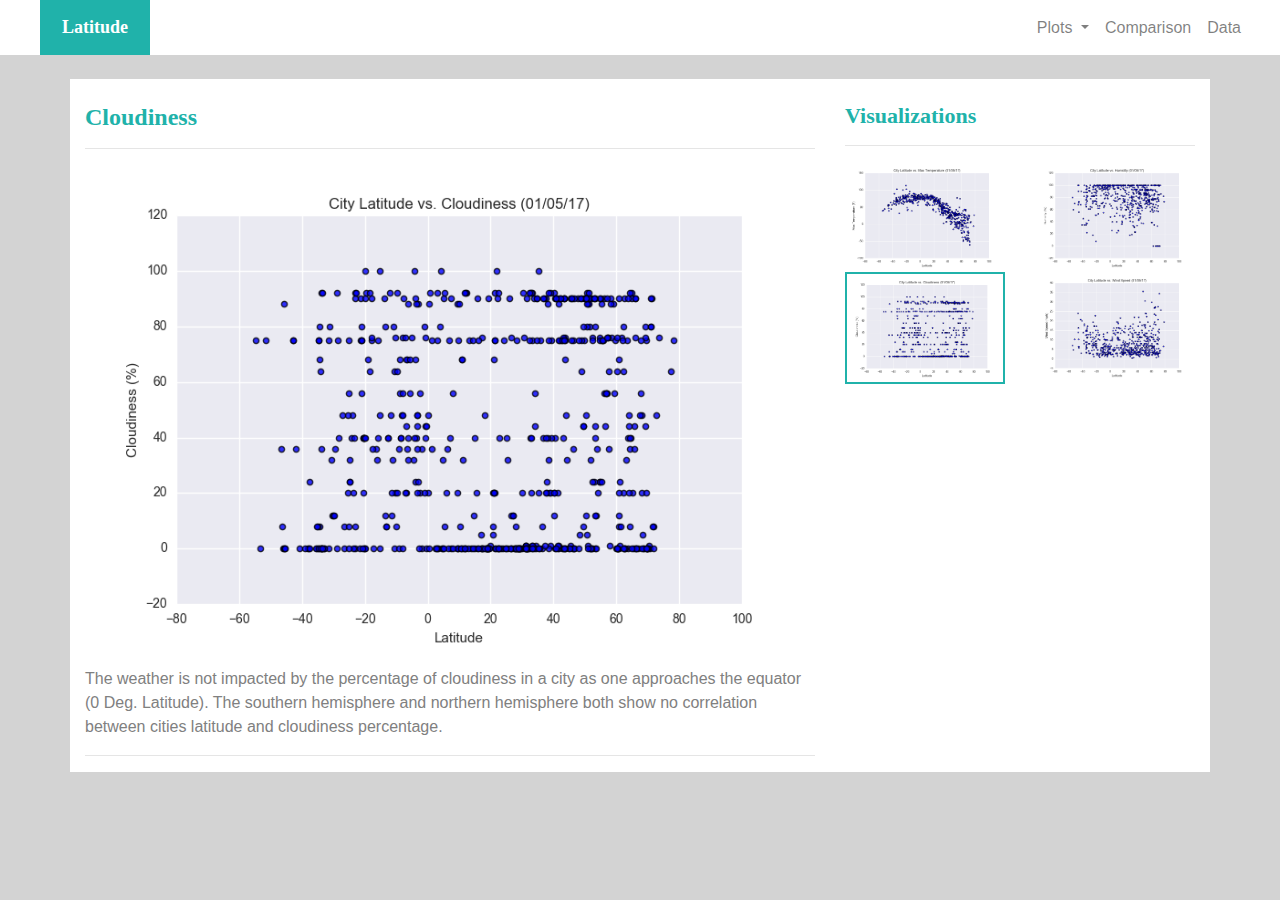
<file: cloudiness.html>
<!DOCTYPE html>
<html lang="en">

<head>
  <meta charset="UTF-8">
  <title>Cloudiness</title>
  <link rel="stylesheet" href="https://stackpath.bootstrapcdn.com/bootstrap/4.3.1/css/bootstrap.min.css"
    integrity="sha384-ggOyR0iXCbMQv3Xipma34MD+dH/1fQ784/j6cY/iJTQUOhcWr7x9JvoRxT2MZw1T" crossorigin="anonymous">

  <script src="https://code.jquery.com/jquery-3.3.1.slim.min.js"
    integrity="sha384-q8i/X+965DzO0rT7abK41JStQIAqVgRVzpbzo5smXKp4YfRvH+8abtTE1Pi6jizo"
    crossorigin="anonymous"></script>
  <script src="https://cdnjs.cloudflare.com/ajax/libs/popper.js/1.14.7/umd/popper.min.js"
    integrity="sha384-UO2eT0CpHqdSJQ6hJty5KVphtPhzWj9WO1clHTMGa3JDZwrnQq4sF86dIHNDz0W1"
    crossorigin="anonymous"></script>
  <script src="https://stackpath.bootstrapcdn.com/bootstrap/4.3.1/js/bootstrap.min.js"
    integrity="sha384-JjSmVgyd0p3pXB1rRibZUAYoIIy6OrQ6VrjIEaFf/nJGzIxFDsf4x0xIM+B07jRM"
    crossorigin="anonymous"></script>

  <link rel="stylesheet" href="styles.css">
</head>

<body>
  <!--header -->
  <div>
    <div class="row">
      <div class="col col-6 homebtn">
        <a href="index.html">Latitude</a>
      </div>
      <div class="col col-6 menubuttons divtop">


        <nav class="navbar navbar-expand-md navbar-light">
          <button class="navbar-toggler" type="button" data-toggle="collapse" data-target="#navbarTogglerDemo03"
            aria-controls="navbarTogglerDemo03" aria-expanded="false" aria-label="Toggle navigation">
            <span class="navbar-toggler-icon"></span>
          </button>

          <div class="collapse navbar-collapse" id="navbarTogglerDemo03">
            <ul class="navbar-nav">
              <li class="nav-item dropdown">
                <a class="nav-link dropdown-toggle" href="#" id="navbarDropdownMenuLink" data-toggle="dropdown"
                  aria-haspopup="true" aria-expanded="false">
                  Plots
                </a>
                <div class="dropdown-menu" aria-labelledby="navbarDropdownMenuLink">
                  <a class="dropdown-item" href="temperature.html">Max Temperature</a>
                  <a class="dropdown-item" href="humidity.html">Humidity</a>
                  <a class="dropdown-item" href="cloudiness.html">Cloudiness</a>
                  <a class="dropdown-item" href="windspeed.html">Wind Speed</a>
                </div>
              </li>
              <li class="nav-item">
                <a class="nav-link" href="comparison.html">Comparison</a>
              </li>
              <li class="nav-item">
                <a class="nav-link" href="data.html">Data</a>
              </li>
            </ul>
          </div>
        </nav>


      </div>
    </div>
  </div>
  <!-- start of main body -->
  <div class="container">
    <br>
    <div class="row">
      <!-- left side -->
      <div class="col col-12 col-md-8 divbdy">
        <br>
        <h1>Cloudiness</h1>
        <hr>
        <a href="cloudiness.html"><img src="Resources/assets/images/Fig3.png" alt="Latitude vs. Temperature"></a>

        <p>
          The weather is not impacted by the percentage of cloudiness in a city as one approaches the equator (0 Deg. Latitude). 
          The southern hemisphere and northern hemisphere both show no correlation between cities latitude and cloudiness percentage.
        </p>
        <hr>
      </div>
      <!-- left side end -->
      <!-- rigth side -->
      <div class="col col-12 col-md-4 divbdy">
        <br>
        <h2>Visualizations</h2>
        <hr>
        <div class='row'>
          <div class="col col-3 col-md-6">
            <a href="temperature.html"><img src="Resources/assets/images/Fig1.png" alt="Latitude vs. Temperature"></a>
          </div>
          <div class="col col-3 col-md-6">
            <a href="humidity.html"><img src="Resources/assets/images/Fig2.png" alt="Latitude vs. Humidity"></a>
          </div>
          <div class="col col-3 col-md-6">
            <a href="cloudiness.html"><img src="Resources/assets/images/Fig3.png" alt="Latitude vs. Cloudiness" id="imgsel"></a>
          </div>
          <div class="col col-3 col-md-6">
            <a href="windspeed.html"><img src="Resources/assets/images/Fig4.png" alt="Latitude vs. Wind Speed"></a>
          </div>
        </div>
      </div>
      <!-- end of rigth side -->
    </div>
  </div>
</body>

</html>
</file>
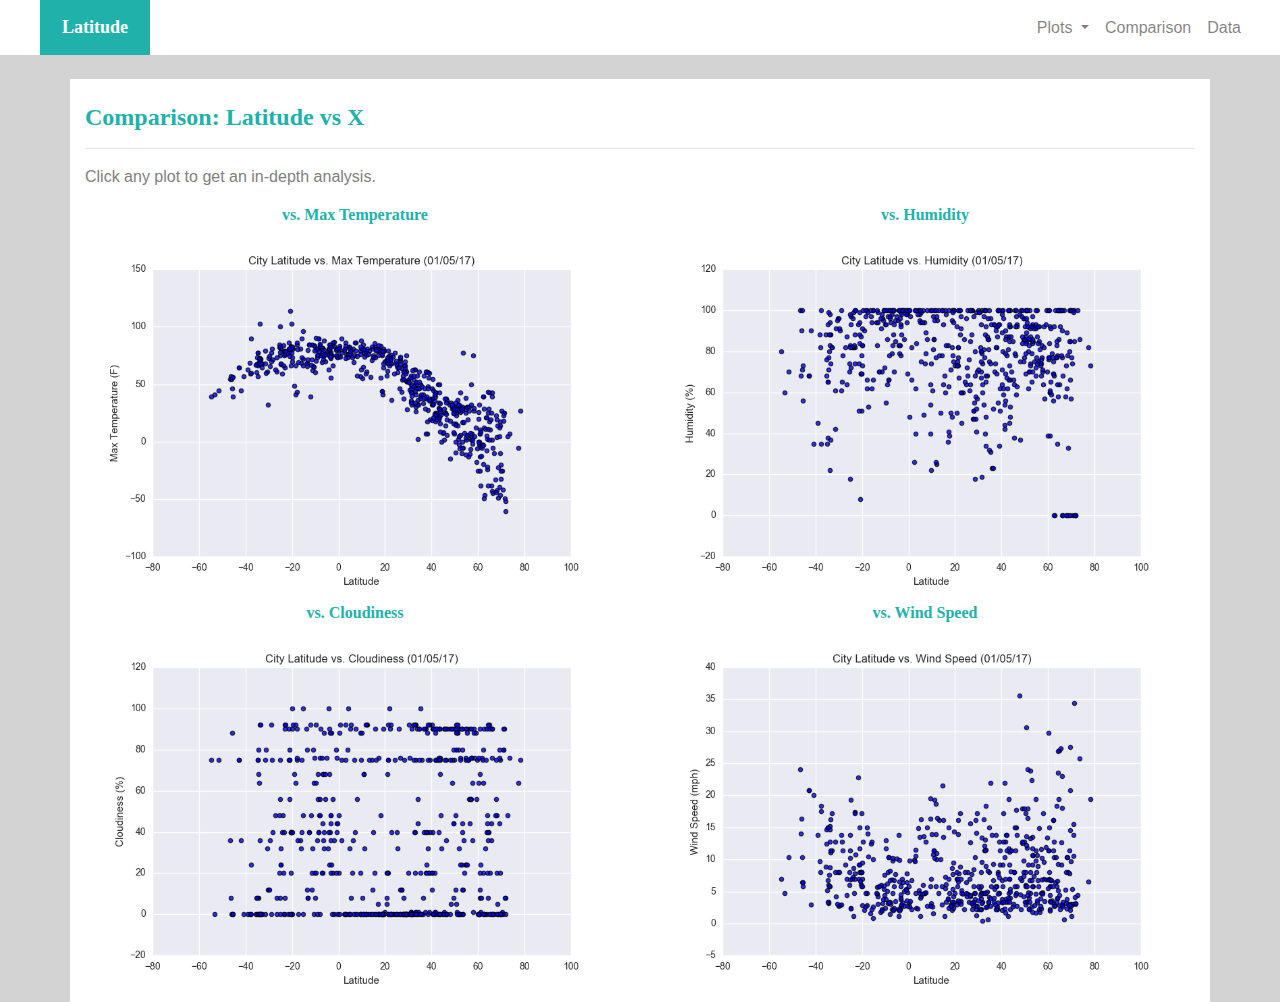
<file: comparison.html>
<!DOCTYPE html>
<html lang="en">

<head>
  <meta charset="UTF-8">
  <title>Comparison</title>
  <link rel="stylesheet" href="https://stackpath.bootstrapcdn.com/bootstrap/4.3.1/css/bootstrap.min.css"
    integrity="sha384-ggOyR0iXCbMQv3Xipma34MD+dH/1fQ784/j6cY/iJTQUOhcWr7x9JvoRxT2MZw1T" crossorigin="anonymous">

  <script src="https://code.jquery.com/jquery-3.3.1.slim.min.js"
    integrity="sha384-q8i/X+965DzO0rT7abK41JStQIAqVgRVzpbzo5smXKp4YfRvH+8abtTE1Pi6jizo"
    crossorigin="anonymous"></script>
  <script src="https://cdnjs.cloudflare.com/ajax/libs/popper.js/1.14.7/umd/popper.min.js"
    integrity="sha384-UO2eT0CpHqdSJQ6hJty5KVphtPhzWj9WO1clHTMGa3JDZwrnQq4sF86dIHNDz0W1"
    crossorigin="anonymous"></script>
  <script src="https://stackpath.bootstrapcdn.com/bootstrap/4.3.1/js/bootstrap.min.js"
    integrity="sha384-JjSmVgyd0p3pXB1rRibZUAYoIIy6OrQ6VrjIEaFf/nJGzIxFDsf4x0xIM+B07jRM"
    crossorigin="anonymous"></script>

  <link rel="stylesheet" href="styles.css">
</head>

<body>
  <!-- header -->
  <div>
    <div class="row">
      <div class="col col-6 homebtn">
        <a href="index.html">Latitude</a>
      </div>
      <div class="col col-6 menubuttons divtop">


        <nav class="navbar navbar-expand-md navbar-light">
          <button class="navbar-toggler" type="button" data-toggle="collapse" data-target="#navbarTogglerDemo03"
            aria-controls="navbarTogglerDemo03" aria-expanded="false" aria-label="Toggle navigation">
            <span class="navbar-toggler-icon"></span>
          </button>

          <div class="collapse navbar-collapse" id="navbarTogglerDemo03">
            <ul class="navbar-nav">
              <li class="nav-item dropdown">
                <a class="nav-link dropdown-toggle" href="#" id="navbarDropdownMenuLink" data-toggle="dropdown"
                  aria-haspopup="true" aria-expanded="false">
                  Plots
                </a>
                <div class="dropdown-menu" aria-labelledby="navbarDropdownMenuLink">
                  <a class="dropdown-item" href="temperature.html">Max Temperature</a>
                  <a class="dropdown-item" href="humidity.html">Humidity</a>
                  <a class="dropdown-item" href="cloudiness.html">Cloudiness</a>
                  <a class="dropdown-item" href="windspeed.html">Wind Speed</a>
                </div>
              </li>
              <li class="nav-item">
                <a class="nav-link" href="comparison.html">Comparison</a>
              </li>
              <li class="nav-item">
                <a class="nav-link" href="data.html">Data</a>
              </li>
            </ul>
          </div>
        </nav>


      </div>
    </div>
  </div>
  <!-- start of main body -->
  <div class="container">
    <br>
    <div class="row">
      <!-- rigth side -->
      <div class="col col-12 divbdy">
        <br>
        <h1>Comparison: Latitude vs X</h1>
        <hr>
        <p>Click any plot to get an in-depth analysis.</p>
        <div class='row'>
          <div class="col col-12 col-md-6">
              <h3>vs. Max Temperature</h3>
            <a href="temperature.html"><img src="Resources/assets/images/Fig1.png" alt="Latitude vs. Temperature"></a>
          </div>
          <div class="col col-12 col-md-6">
              <h3>vs. Humidity</h3>
            <a href="humidity.html"><img src="Resources/assets/images/Fig2.png" alt="Latitude vs. Humidity"></a>
          </div>
          <div class="col col-12 col-md-6">
              <h3>vs. Cloudiness</h3>
            <a href="cloudiness.html"><img src="Resources/assets/images/Fig3.png" alt="Latitude vs. Cloudiness"></a>
          </div>
          <div class="col col-12 col-md-6">
              <h3>vs. Wind Speed</h3>
            <a href="windspeed.html"><img src="Resources/assets/images/Fig4.png" alt="Latitude vs. Wind Speed"></a>
          </div>
        </div>
      </div>
      <!-- end of rigth side -->
    </div>
  </div>
  <div>
  </div>
</body>

</html>
</file>
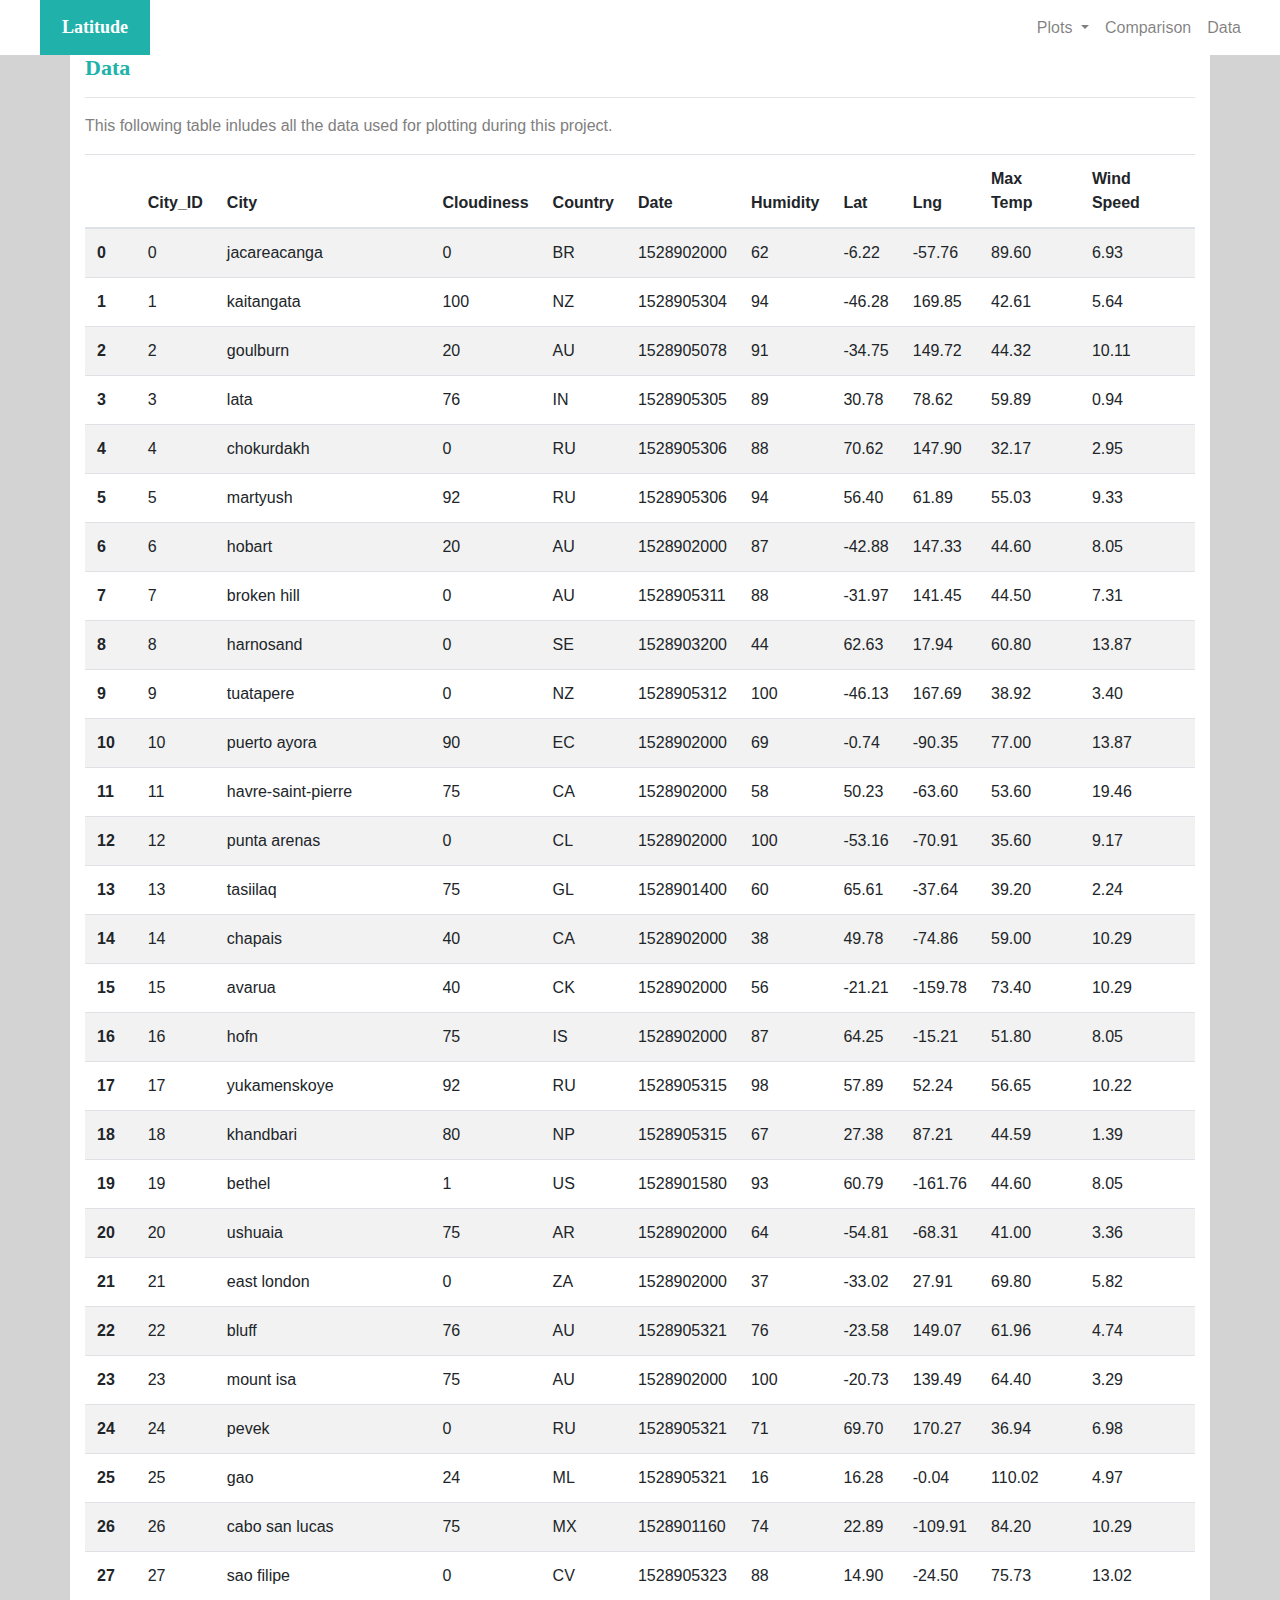
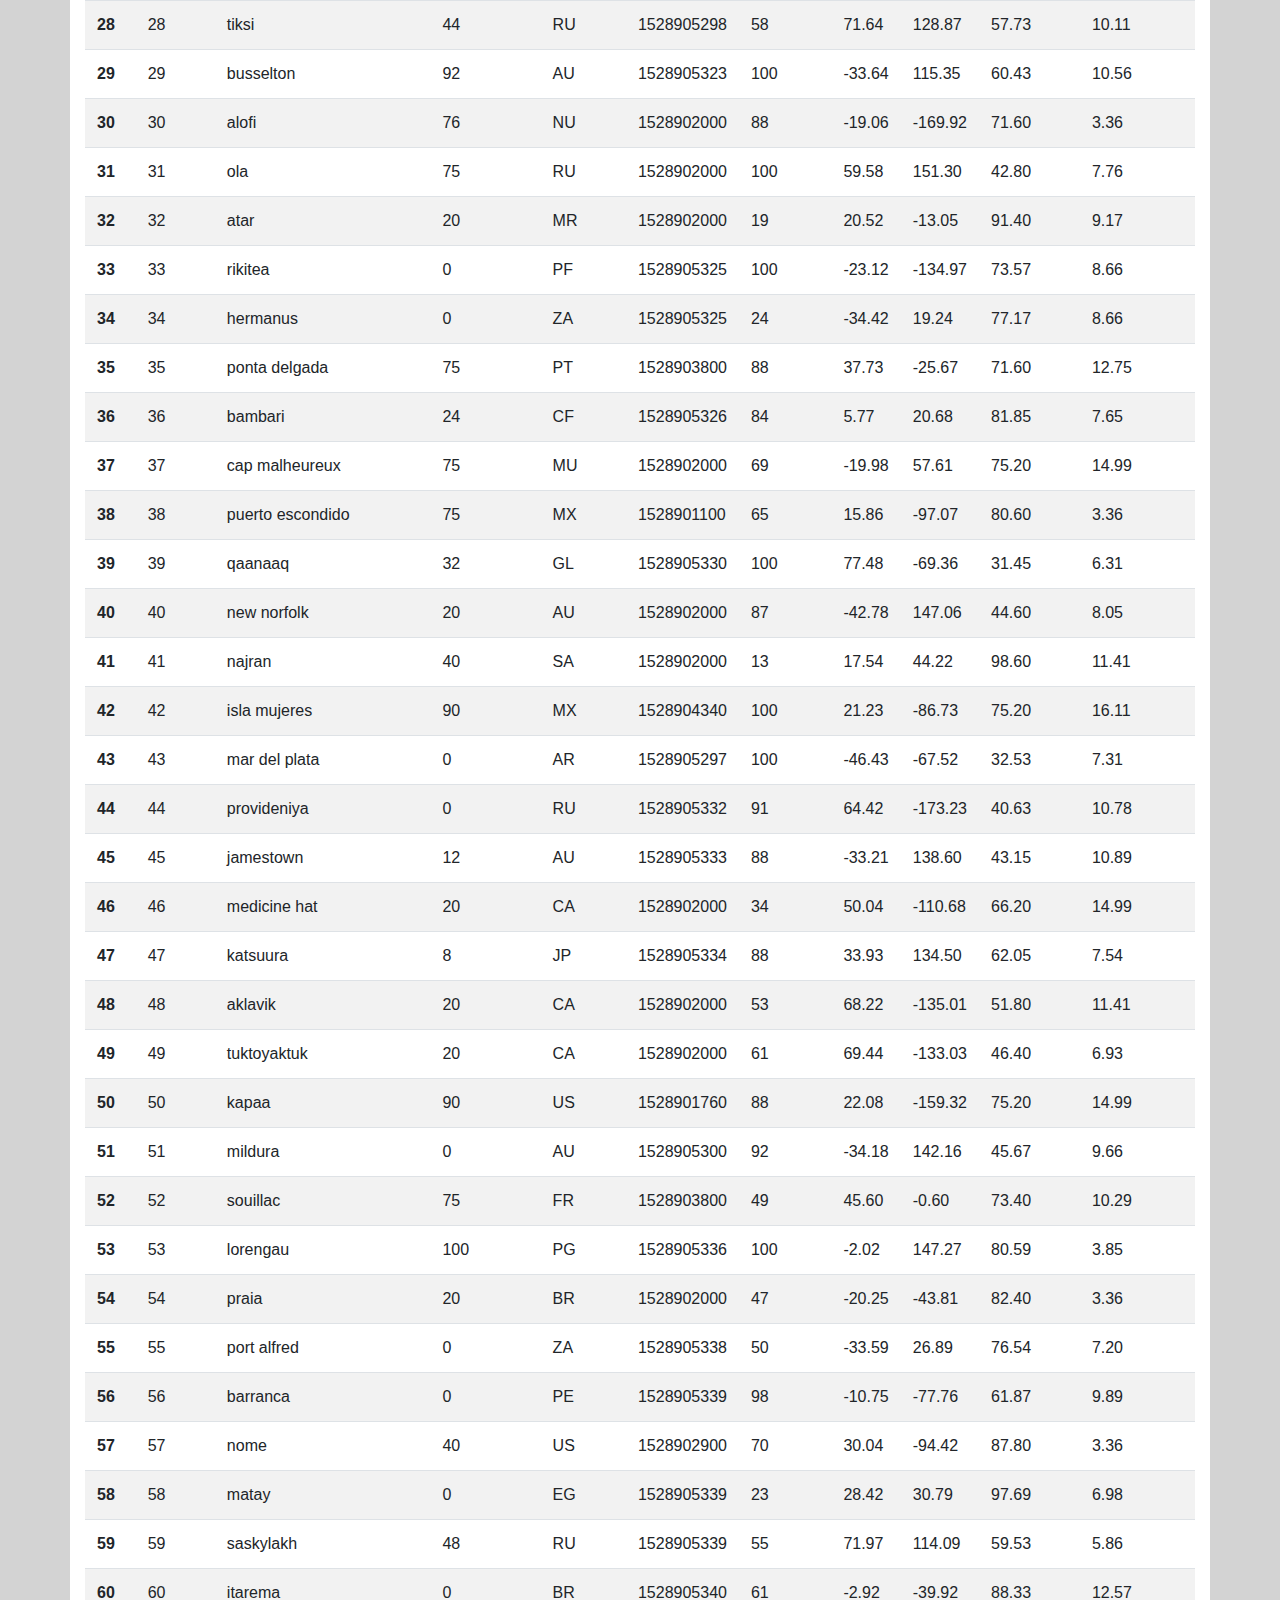
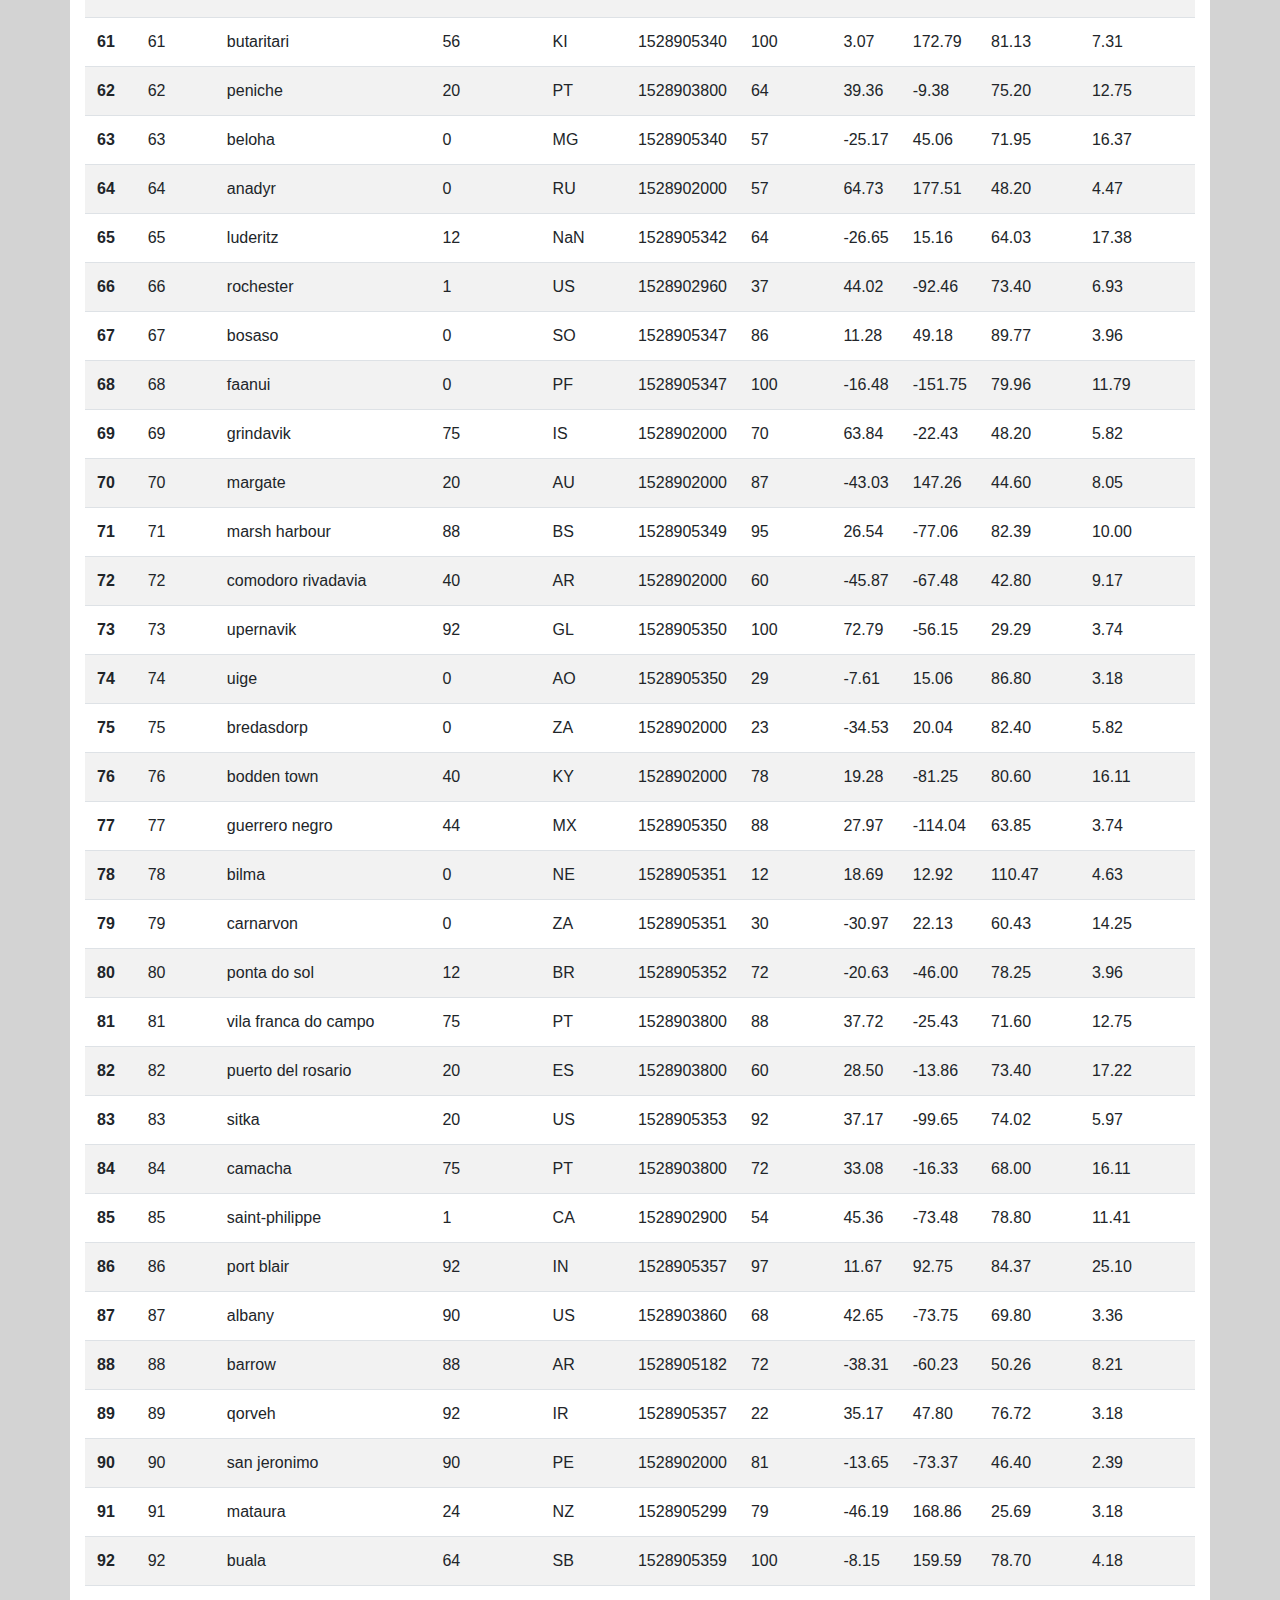
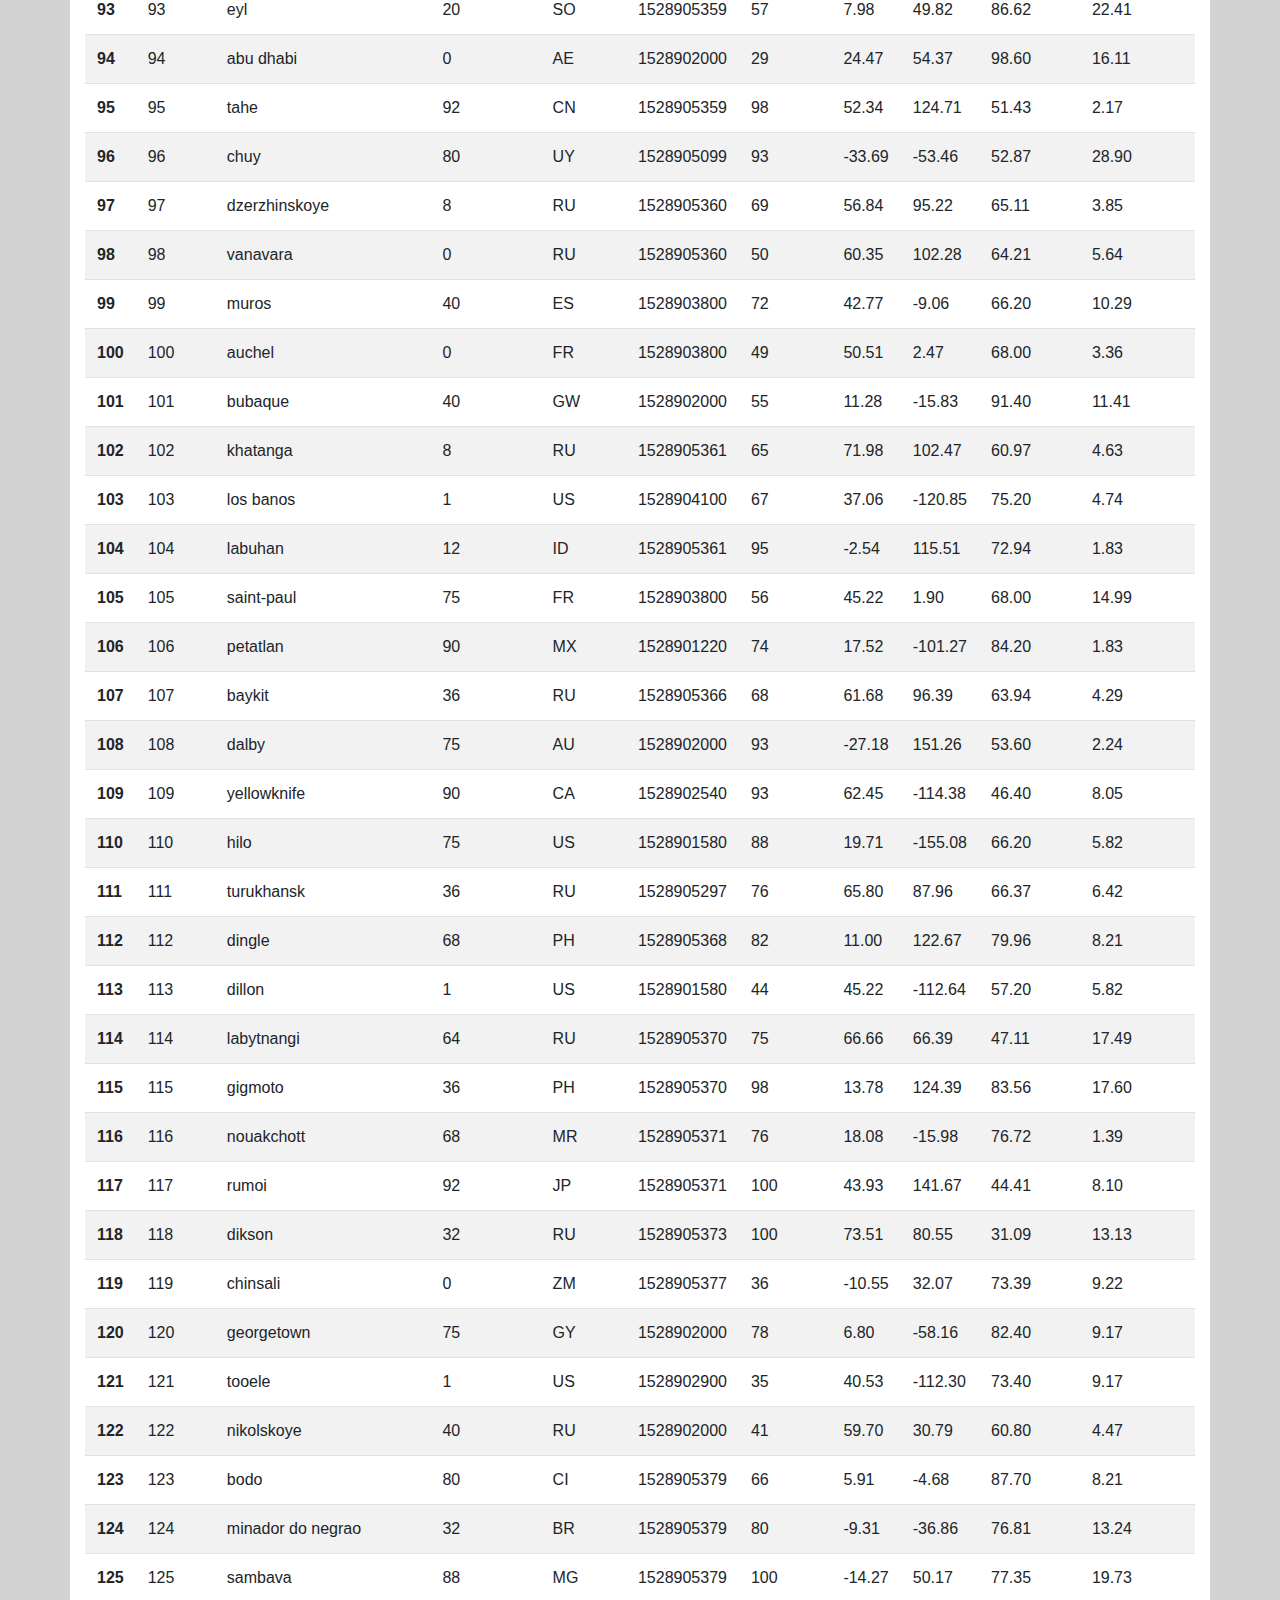
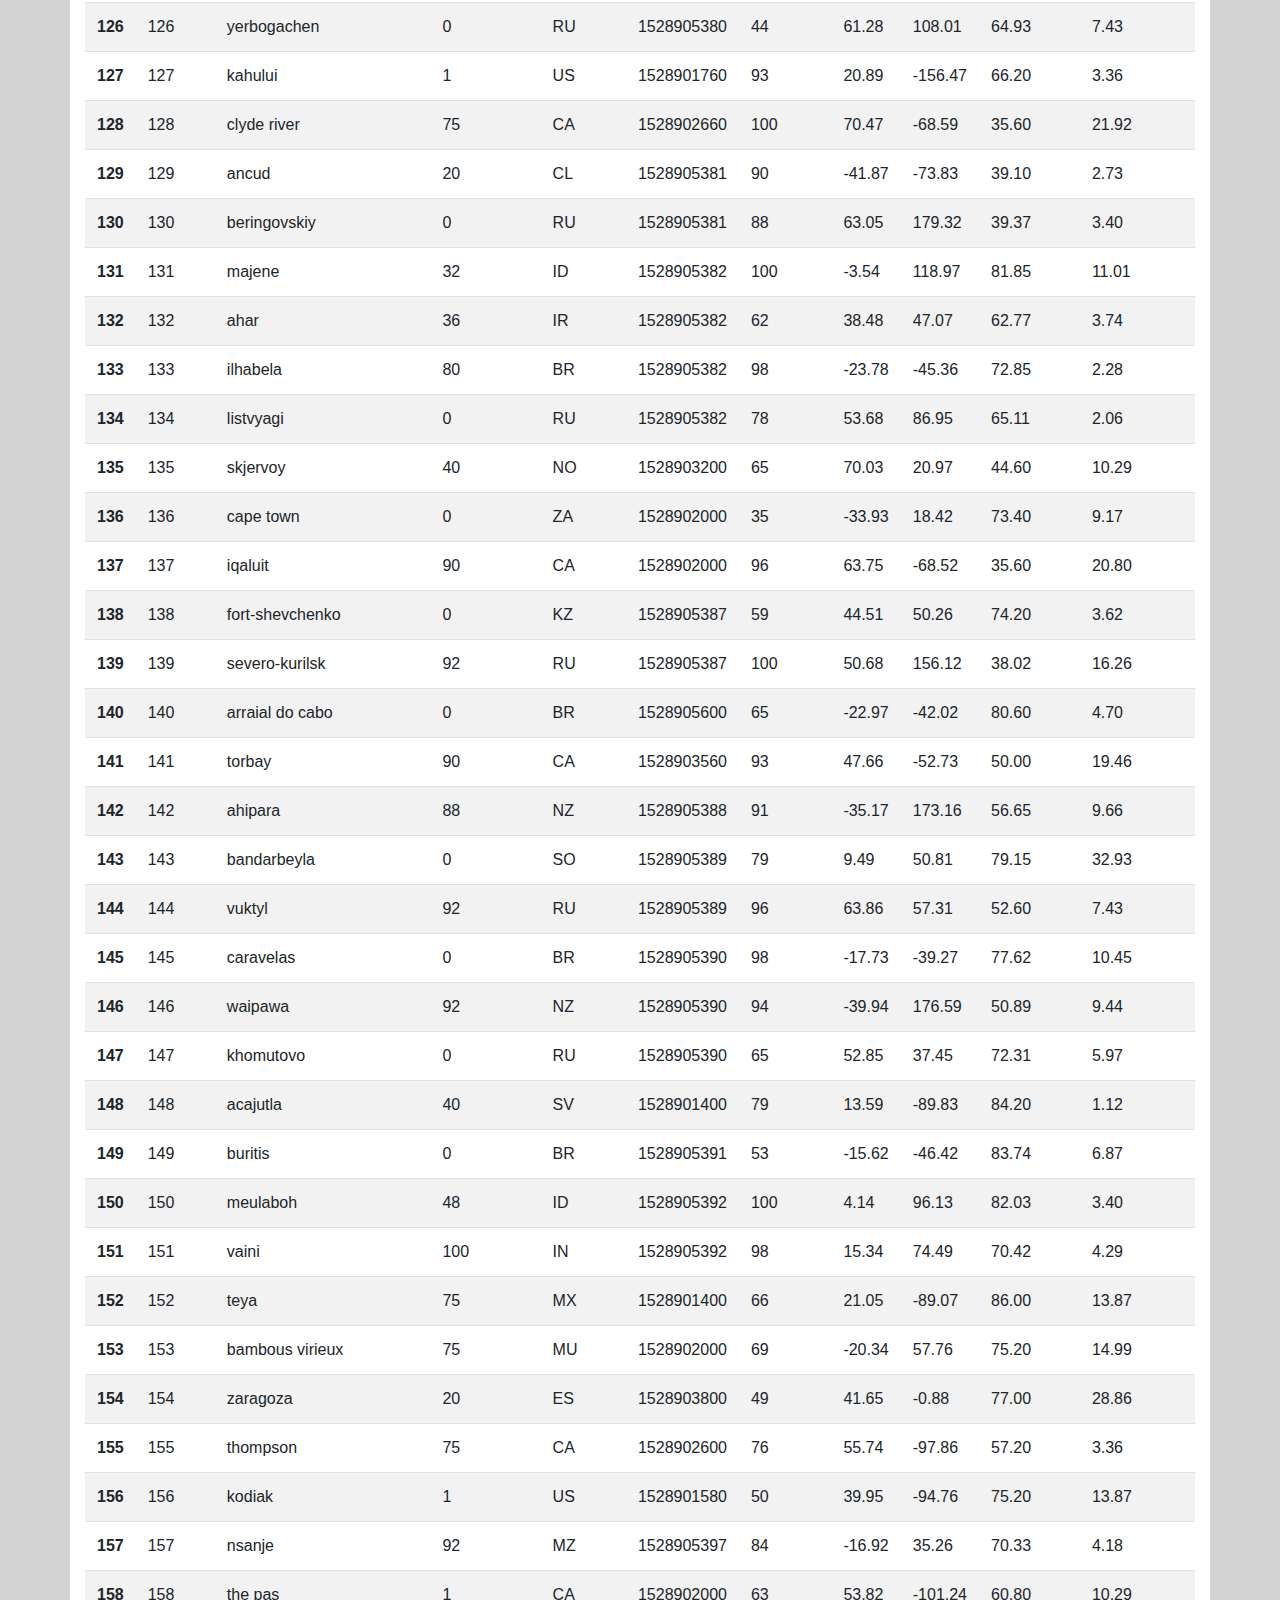
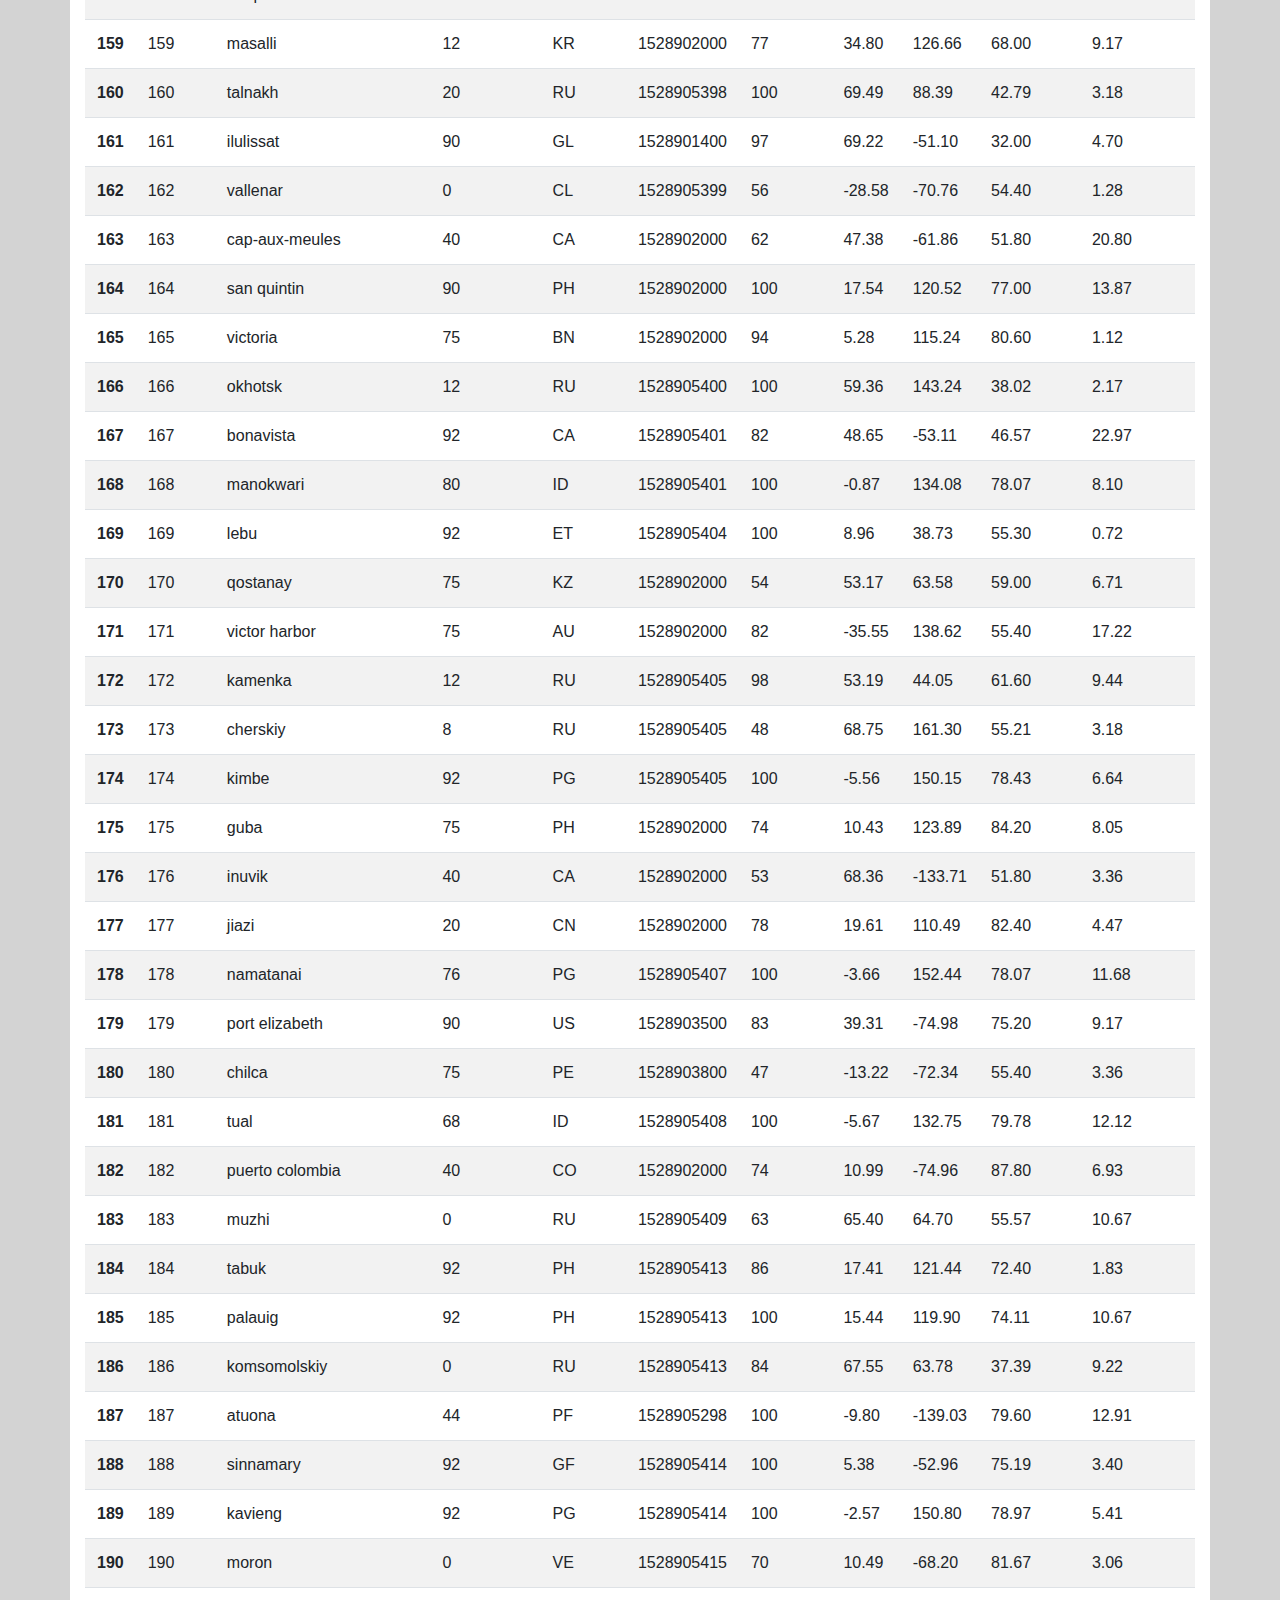
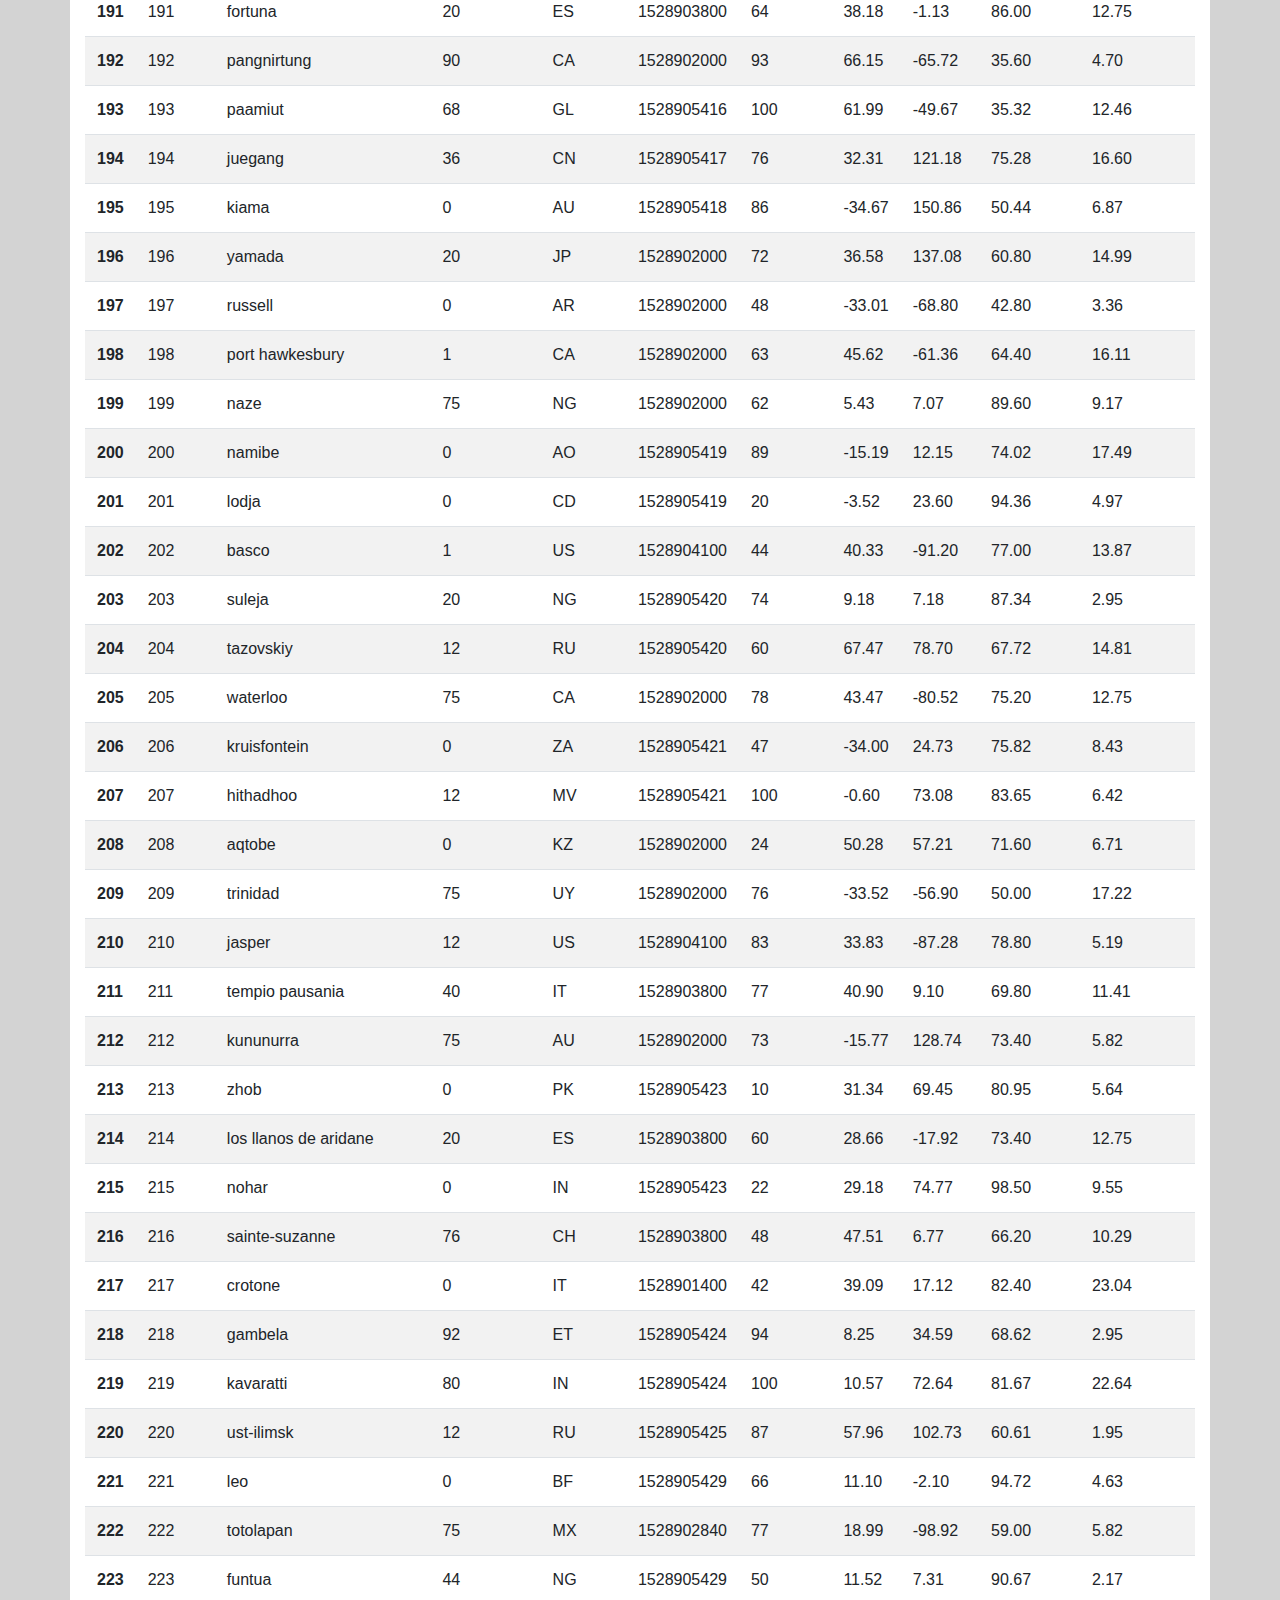
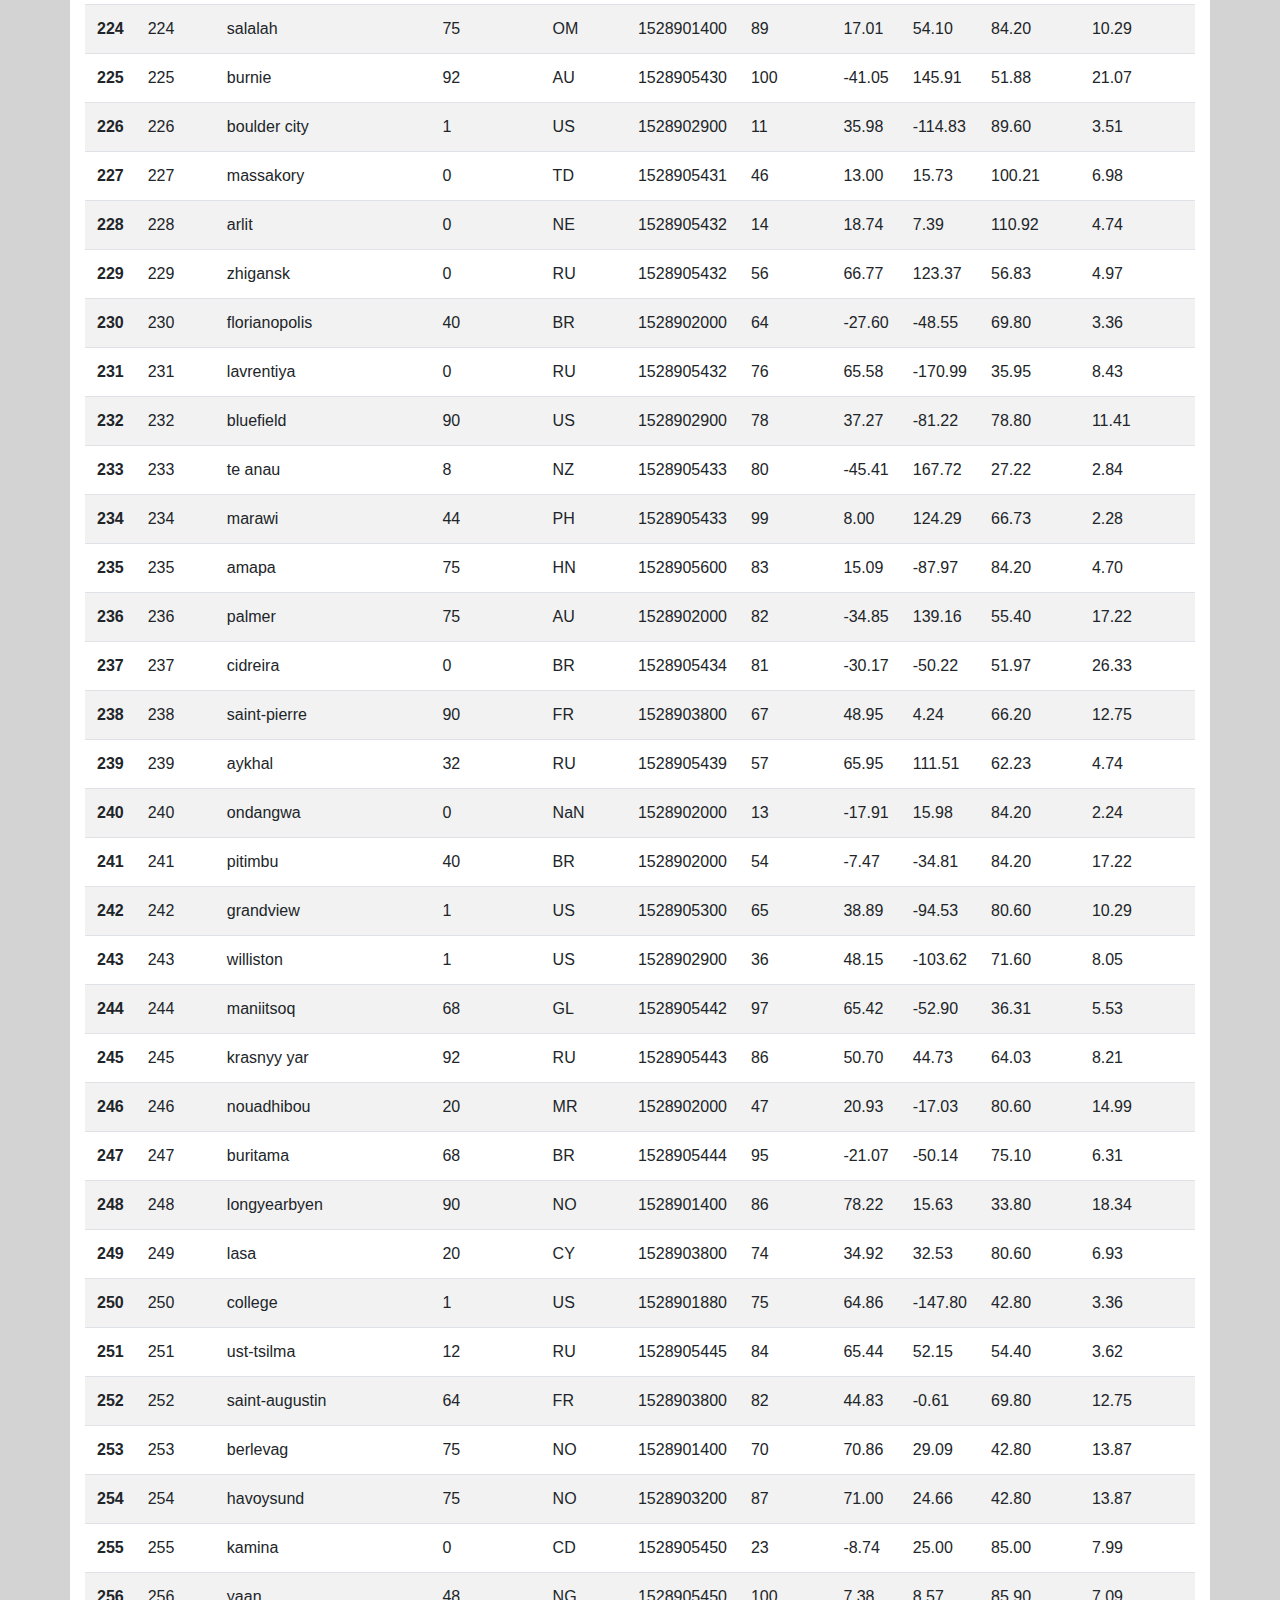
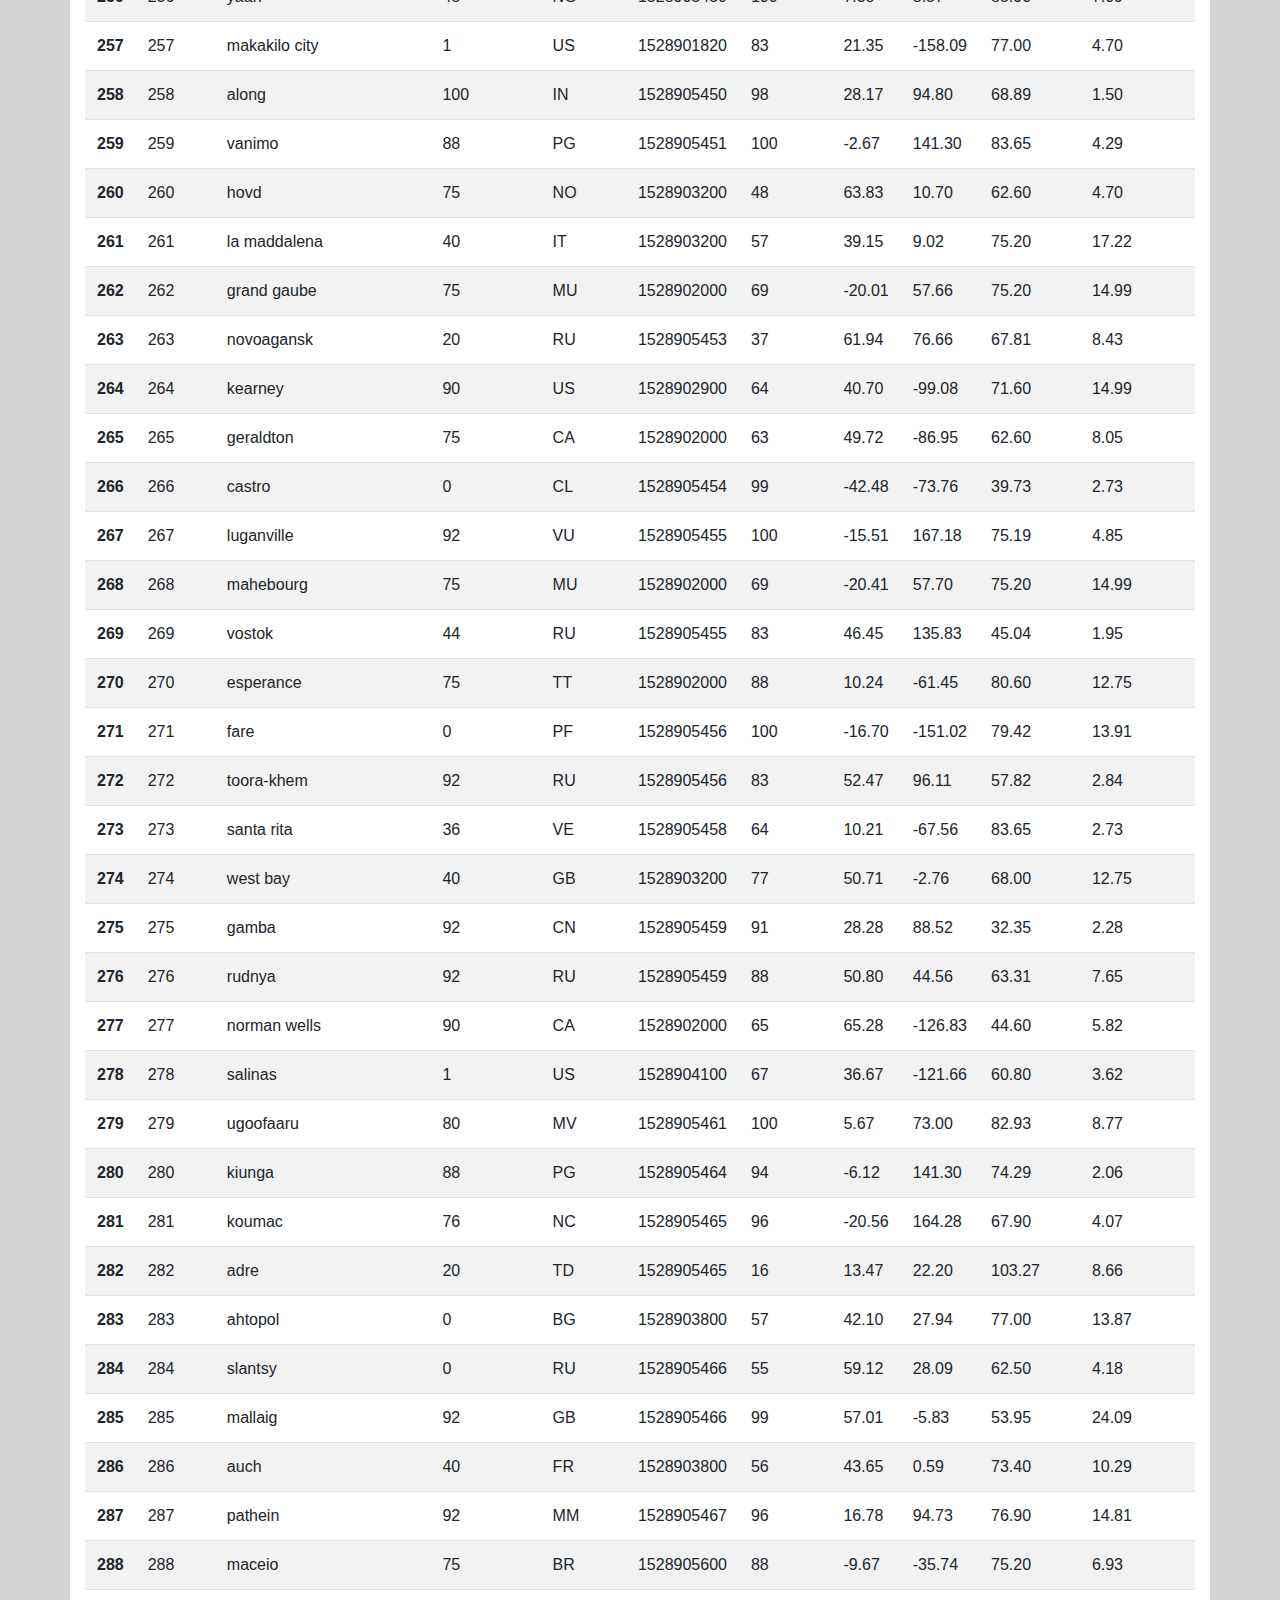
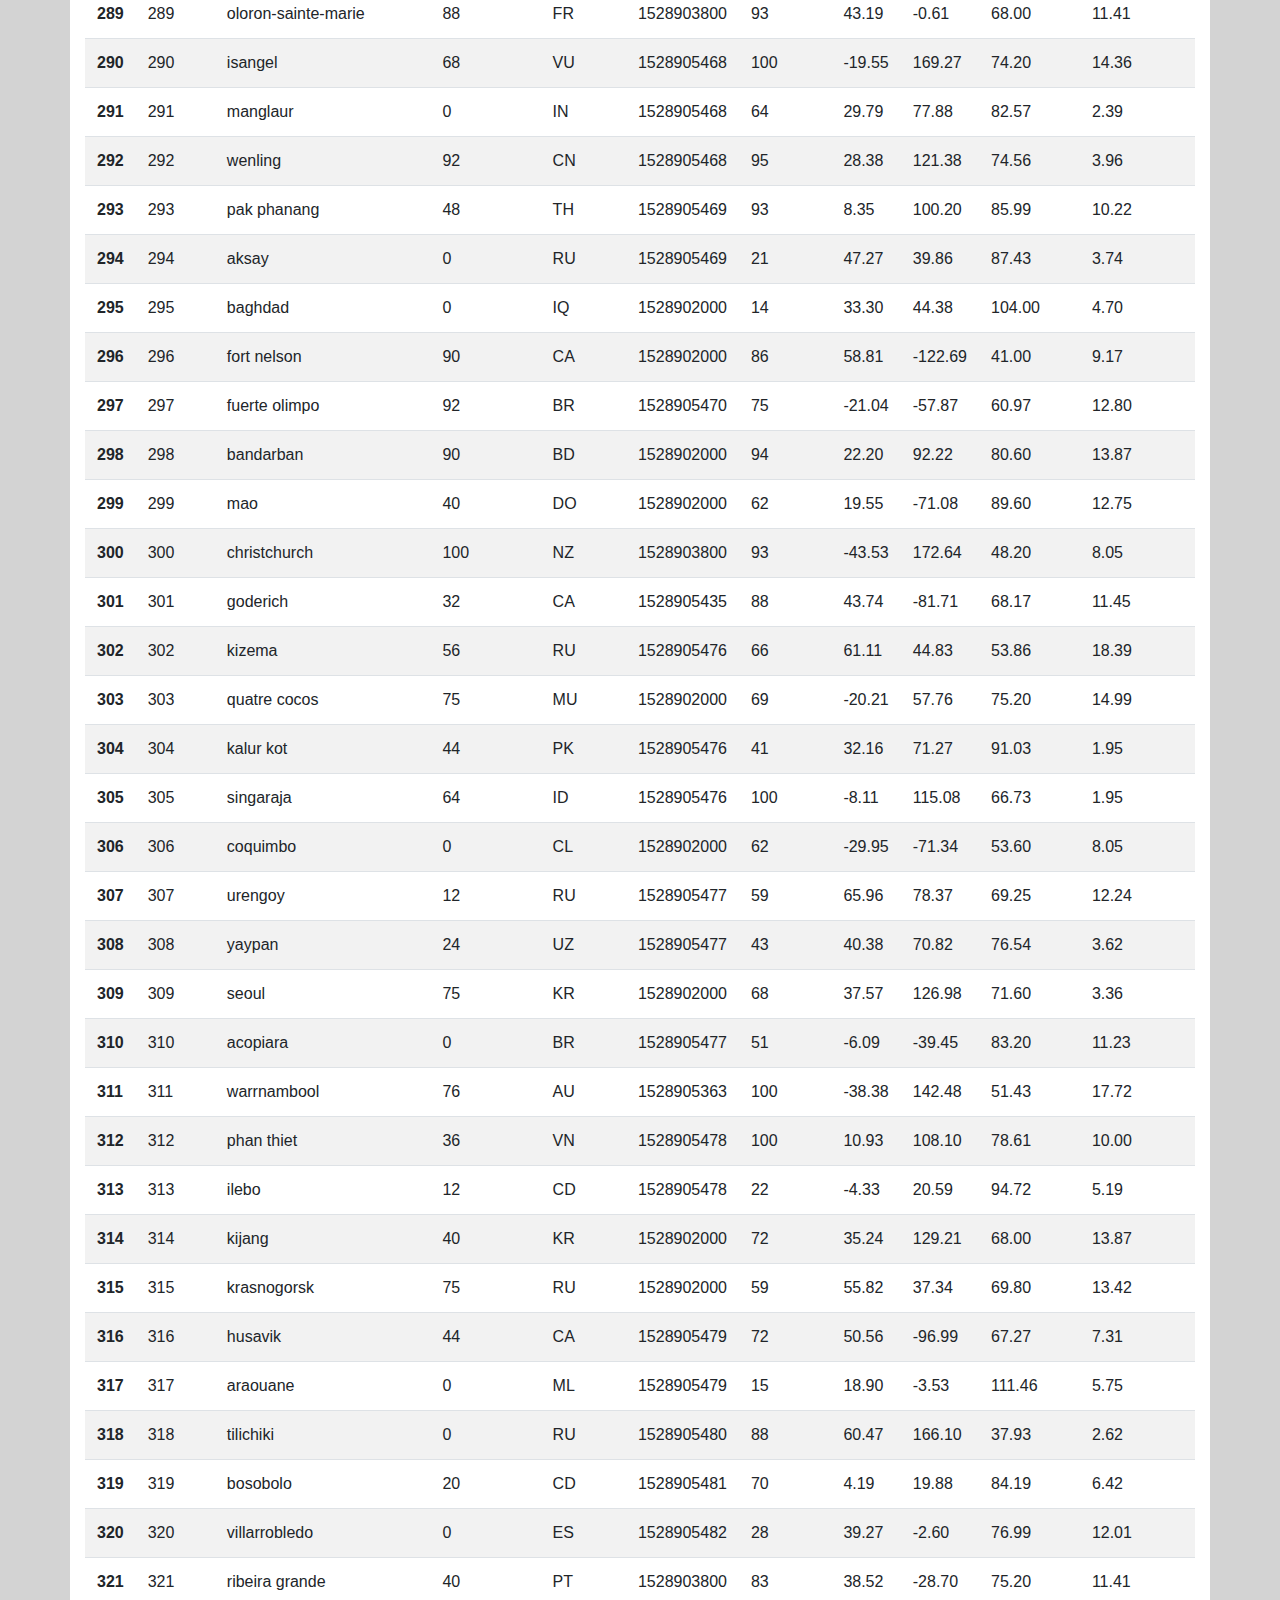
<file: data.html>
<!DOCTYPE html>
<html lang="en">

<head>
    <meta charset="UTF-8">
    <title>Data Table</title>
    <link rel="stylesheet" href="https://stackpath.bootstrapcdn.com/bootstrap/4.3.1/css/bootstrap.min.css"
      integrity="sha384-ggOyR0iXCbMQv3Xipma34MD+dH/1fQ784/j6cY/iJTQUOhcWr7x9JvoRxT2MZw1T" crossorigin="anonymous">
  
    <script src="https://code.jquery.com/jquery-3.3.1.slim.min.js"
      integrity="sha384-q8i/X+965DzO0rT7abK41JStQIAqVgRVzpbzo5smXKp4YfRvH+8abtTE1Pi6jizo"
      crossorigin="anonymous"></script>
    <script src="https://cdnjs.cloudflare.com/ajax/libs/popper.js/1.14.7/umd/popper.min.js"
      integrity="sha384-UO2eT0CpHqdSJQ6hJty5KVphtPhzWj9WO1clHTMGa3JDZwrnQq4sF86dIHNDz0W1"
      crossorigin="anonymous"></script>
    <script src="https://stackpath.bootstrapcdn.com/bootstrap/4.3.1/js/bootstrap.min.js"
      integrity="sha384-JjSmVgyd0p3pXB1rRibZUAYoIIy6OrQ6VrjIEaFf/nJGzIxFDsf4x0xIM+B07jRM"
      crossorigin="anonymous"></script>
  
    <link rel="stylesheet" href="styles.css">
</head>

<body>
  <!--header -->
  <div>
    <div class="row">
      <div class="col col-6 homebtn">
        <a href="index.html">Latitude</a>
      </div>
      <div class="col col-6 menubuttons divtop">


        <nav class="navbar navbar-expand-md navbar-light">
          <button class="navbar-toggler" type="button" data-toggle="collapse" data-target="#navbarTogglerDemo03"
            aria-controls="navbarTogglerDemo03" aria-expanded="false" aria-label="Toggle navigation">
            <span class="navbar-toggler-icon"></span>
          </button>

          <div class="collapse navbar-collapse" id="navbarTogglerDemo03">
            <ul class="navbar-nav">
              <li class="nav-item dropdown">
                <a class="nav-link dropdown-toggle" href="#" id="navbarDropdownMenuLink" data-toggle="dropdown"
                  aria-haspopup="true" aria-expanded="false">
                  Plots
                </a>
                <div class="dropdown-menu" aria-labelledby="navbarDropdownMenuLink">
                  <a class="dropdown-item" href="temperature.html">Max Temperature</a>
                  <a class="dropdown-item" href="humidity.html">Humidity</a>
                  <a class="dropdown-item" href="cloudiness.html">Cloudiness</a>
                  <a class="dropdown-item" href="windspeed.html">Wind Speed</a>
                </div>
              </li>
              <li class="nav-item">
                <a class="nav-link" href="comparison.html">Comparison</a>
              </li>
              <li class="nav-item">
                <a class="nav-link" href="data.html">Data</a>
              </li>
            </ul>
          </div>
        </nav>


      </div>
    </div>
  </div>
  
  <!--HTML Table-->
  <div class="container content bg-white">
    <h2>Data</h2>
    <hr>
    <p>This following table inludes all the data used for plotting during this project.</p>
    
    <table class="table table-striped">
        <thead>
            <tr style="text-align: left;">
            <th></th>
            <th>City_ID</th>
            <th>City</th>
            <th>Cloudiness</th>
            <th>Country</th>
            <th>Date</th>
            <th>Humidity</th>
            <th>Lat</th>
            <th>Lng</th>
            <th>Max Temp</th>
            <th>Wind Speed</th>
            </tr>
        </thead>
        <tbody>
            <tr>
            <th>0</th>
            <td>0</td>
            <td>jacareacanga</td>
            <td>0</td>
            <td>BR</td>
            <td>1528902000</td>
            <td>62</td>
            <td>-6.22</td>
            <td>-57.76</td>
            <td>89.60</td>
            <td>6.93</td>
            </tr>
            <tr>
            <th>1</th>
            <td>1</td>
            <td>kaitangata</td>
            <td>100</td>
            <td>NZ</td>
            <td>1528905304</td>
            <td>94</td>
            <td>-46.28</td>
            <td>169.85</td>
            <td>42.61</td>
            <td>5.64</td>
            </tr>
            <tr>
            <th>2</th>
            <td>2</td>
            <td>goulburn</td>
            <td>20</td>
            <td>AU</td>
            <td>1528905078</td>
            <td>91</td>
            <td>-34.75</td>
            <td>149.72</td>
            <td>44.32</td>
            <td>10.11</td>
            </tr>
            <tr>
            <th>3</th>
            <td>3</td>
            <td>lata</td>
            <td>76</td>
            <td>IN</td>
            <td>1528905305</td>
            <td>89</td>
            <td>30.78</td>
            <td>78.62</td>
            <td>59.89</td>
            <td>0.94</td>
            </tr>
            <tr>
            <th>4</th>
            <td>4</td>
            <td>chokurdakh</td>
            <td>0</td>
            <td>RU</td>
            <td>1528905306</td>
            <td>88</td>
            <td>70.62</td>
            <td>147.90</td>
            <td>32.17</td>
            <td>2.95</td>
            </tr>
            <tr>
            <th>5</th>
            <td>5</td>
            <td>martyush</td>
            <td>92</td>
            <td>RU</td>
            <td>1528905306</td>
            <td>94</td>
            <td>56.40</td>
            <td>61.89</td>
            <td>55.03</td>
            <td>9.33</td>
            </tr>
            <tr>
            <th>6</th>
            <td>6</td>
            <td>hobart</td>
            <td>20</td>
            <td>AU</td>
            <td>1528902000</td>
            <td>87</td>
            <td>-42.88</td>
            <td>147.33</td>
            <td>44.60</td>
            <td>8.05</td>
            </tr>
            <tr>
            <th>7</th>
            <td>7</td>
            <td>broken hill</td>
            <td>0</td>
            <td>AU</td>
            <td>1528905311</td>
            <td>88</td>
            <td>-31.97</td>
            <td>141.45</td>
            <td>44.50</td>
            <td>7.31</td>
            </tr>
            <tr>
            <th>8</th>
            <td>8</td>
            <td>harnosand</td>
            <td>0</td>
            <td>SE</td>
            <td>1528903200</td>
            <td>44</td>
            <td>62.63</td>
            <td>17.94</td>
            <td>60.80</td>
            <td>13.87</td>
            </tr>
            <tr>
            <th>9</th>
            <td>9</td>
            <td>tuatapere</td>
            <td>0</td>
            <td>NZ</td>
            <td>1528905312</td>
            <td>100</td>
            <td>-46.13</td>
            <td>167.69</td>
            <td>38.92</td>
            <td>3.40</td>
            </tr>
            <tr>
            <th>10</th>
            <td>10</td>
            <td>puerto ayora</td>
            <td>90</td>
            <td>EC</td>
            <td>1528902000</td>
            <td>69</td>
            <td>-0.74</td>
            <td>-90.35</td>
            <td>77.00</td>
            <td>13.87</td>
            </tr>
            <tr>
            <th>11</th>
            <td>11</td>
            <td>havre-saint-pierre</td>
            <td>75</td>
            <td>CA</td>
            <td>1528902000</td>
            <td>58</td>
            <td>50.23</td>
            <td>-63.60</td>
            <td>53.60</td>
            <td>19.46</td>
            </tr>
            <tr>
            <th>12</th>
            <td>12</td>
            <td>punta arenas</td>
            <td>0</td>
            <td>CL</td>
            <td>1528902000</td>
            <td>100</td>
            <td>-53.16</td>
            <td>-70.91</td>
            <td>35.60</td>
            <td>9.17</td>
            </tr>
            <tr>
            <th>13</th>
            <td>13</td>
            <td>tasiilaq</td>
            <td>75</td>
            <td>GL</td>
            <td>1528901400</td>
            <td>60</td>
            <td>65.61</td>
            <td>-37.64</td>
            <td>39.20</td>
            <td>2.24</td>
            </tr>
            <tr>
            <th>14</th>
            <td>14</td>
            <td>chapais</td>
            <td>40</td>
            <td>CA</td>
            <td>1528902000</td>
            <td>38</td>
            <td>49.78</td>
            <td>-74.86</td>
            <td>59.00</td>
            <td>10.29</td>
            </tr>
            <tr>
            <th>15</th>
            <td>15</td>
            <td>avarua</td>
            <td>40</td>
            <td>CK</td>
            <td>1528902000</td>
            <td>56</td>
            <td>-21.21</td>
            <td>-159.78</td>
            <td>73.40</td>
            <td>10.29</td>
            </tr>
            <tr>
            <th>16</th>
            <td>16</td>
            <td>hofn</td>
            <td>75</td>
            <td>IS</td>
            <td>1528902000</td>
            <td>87</td>
            <td>64.25</td>
            <td>-15.21</td>
            <td>51.80</td>
            <td>8.05</td>
            </tr>
            <tr>
            <th>17</th>
            <td>17</td>
            <td>yukamenskoye</td>
            <td>92</td>
            <td>RU</td>
            <td>1528905315</td>
            <td>98</td>
            <td>57.89</td>
            <td>52.24</td>
            <td>56.65</td>
            <td>10.22</td>
            </tr>
            <tr>
            <th>18</th>
            <td>18</td>
            <td>khandbari</td>
            <td>80</td>
            <td>NP</td>
            <td>1528905315</td>
            <td>67</td>
            <td>27.38</td>
            <td>87.21</td>
            <td>44.59</td>
            <td>1.39</td>
            </tr>
            <tr>
            <th>19</th>
            <td>19</td>
            <td>bethel</td>
            <td>1</td>
            <td>US</td>
            <td>1528901580</td>
            <td>93</td>
            <td>60.79</td>
            <td>-161.76</td>
            <td>44.60</td>
            <td>8.05</td>
            </tr>
            <tr>
            <th>20</th>
            <td>20</td>
            <td>ushuaia</td>
            <td>75</td>
            <td>AR</td>
            <td>1528902000</td>
            <td>64</td>
            <td>-54.81</td>
            <td>-68.31</td>
            <td>41.00</td>
            <td>3.36</td>
            </tr>
            <tr>
            <th>21</th>
            <td>21</td>
            <td>east london</td>
            <td>0</td>
            <td>ZA</td>
            <td>1528902000</td>
            <td>37</td>
            <td>-33.02</td>
            <td>27.91</td>
            <td>69.80</td>
            <td>5.82</td>
            </tr>
            <tr>
            <th>22</th>
            <td>22</td>
            <td>bluff</td>
            <td>76</td>
            <td>AU</td>
            <td>1528905321</td>
            <td>76</td>
            <td>-23.58</td>
            <td>149.07</td>
            <td>61.96</td>
            <td>4.74</td>
            </tr>
            <tr>
            <th>23</th>
            <td>23</td>
            <td>mount isa</td>
            <td>75</td>
            <td>AU</td>
            <td>1528902000</td>
            <td>100</td>
            <td>-20.73</td>
            <td>139.49</td>
            <td>64.40</td>
            <td>3.29</td>
            </tr>
            <tr>
            <th>24</th>
            <td>24</td>
            <td>pevek</td>
            <td>0</td>
            <td>RU</td>
            <td>1528905321</td>
            <td>71</td>
            <td>69.70</td>
            <td>170.27</td>
            <td>36.94</td>
            <td>6.98</td>
            </tr>
            <tr>
            <th>25</th>
            <td>25</td>
            <td>gao</td>
            <td>24</td>
            <td>ML</td>
            <td>1528905321</td>
            <td>16</td>
            <td>16.28</td>
            <td>-0.04</td>
            <td>110.02</td>
            <td>4.97</td>
            </tr>
            <tr>
            <th>26</th>
            <td>26</td>
            <td>cabo san lucas</td>
            <td>75</td>
            <td>MX</td>
            <td>1528901160</td>
            <td>74</td>
            <td>22.89</td>
            <td>-109.91</td>
            <td>84.20</td>
            <td>10.29</td>
            </tr>
            <tr>
            <th>27</th>
            <td>27</td>
            <td>sao filipe</td>
            <td>0</td>
            <td>CV</td>
            <td>1528905323</td>
            <td>88</td>
            <td>14.90</td>
            <td>-24.50</td>
            <td>75.73</td>
            <td>13.02</td>
            </tr>
            <tr>
            <th>28</th>
            <td>28</td>
            <td>tiksi</td>
            <td>44</td>
            <td>RU</td>
            <td>1528905298</td>
            <td>58</td>
            <td>71.64</td>
            <td>128.87</td>
            <td>57.73</td>
            <td>10.11</td>
            </tr>
            <tr>
            <th>29</th>
            <td>29</td>
            <td>busselton</td>
            <td>92</td>
            <td>AU</td>
            <td>1528905323</td>
            <td>100</td>
            <td>-33.64</td>
            <td>115.35</td>
            <td>60.43</td>
            <td>10.56</td>
            </tr>
            <tr>
            <th>30</th>
            <td>30</td>
            <td>alofi</td>
            <td>76</td>
            <td>NU</td>
            <td>1528902000</td>
            <td>88</td>
            <td>-19.06</td>
            <td>-169.92</td>
            <td>71.60</td>
            <td>3.36</td>
            </tr>
            <tr>
            <th>31</th>
            <td>31</td>
            <td>ola</td>
            <td>75</td>
            <td>RU</td>
            <td>1528902000</td>
            <td>100</td>
            <td>59.58</td>
            <td>151.30</td>
            <td>42.80</td>
            <td>7.76</td>
            </tr>
            <tr>
            <th>32</th>
            <td>32</td>
            <td>atar</td>
            <td>20</td>
            <td>MR</td>
            <td>1528902000</td>
            <td>19</td>
            <td>20.52</td>
            <td>-13.05</td>
            <td>91.40</td>
            <td>9.17</td>
            </tr>
            <tr>
            <th>33</th>
            <td>33</td>
            <td>rikitea</td>
            <td>0</td>
            <td>PF</td>
            <td>1528905325</td>
            <td>100</td>
            <td>-23.12</td>
            <td>-134.97</td>
            <td>73.57</td>
            <td>8.66</td>
            </tr>
            <tr>
            <th>34</th>
            <td>34</td>
            <td>hermanus</td>
            <td>0</td>
            <td>ZA</td>
            <td>1528905325</td>
            <td>24</td>
            <td>-34.42</td>
            <td>19.24</td>
            <td>77.17</td>
            <td>8.66</td>
            </tr>
            <tr>
            <th>35</th>
            <td>35</td>
            <td>ponta delgada</td>
            <td>75</td>
            <td>PT</td>
            <td>1528903800</td>
            <td>88</td>
            <td>37.73</td>
            <td>-25.67</td>
            <td>71.60</td>
            <td>12.75</td>
            </tr>
            <tr>
            <th>36</th>
            <td>36</td>
            <td>bambari</td>
            <td>24</td>
            <td>CF</td>
            <td>1528905326</td>
            <td>84</td>
            <td>5.77</td>
            <td>20.68</td>
            <td>81.85</td>
            <td>7.65</td>
            </tr>
            <tr>
            <th>37</th>
            <td>37</td>
            <td>cap malheureux</td>
            <td>75</td>
            <td>MU</td>
            <td>1528902000</td>
            <td>69</td>
            <td>-19.98</td>
            <td>57.61</td>
            <td>75.20</td>
            <td>14.99</td>
            </tr>
            <tr>
            <th>38</th>
            <td>38</td>
            <td>puerto escondido</td>
            <td>75</td>
            <td>MX</td>
            <td>1528901100</td>
            <td>65</td>
            <td>15.86</td>
            <td>-97.07</td>
            <td>80.60</td>
            <td>3.36</td>
            </tr>
            <tr>
            <th>39</th>
            <td>39</td>
            <td>qaanaaq</td>
            <td>32</td>
            <td>GL</td>
            <td>1528905330</td>
            <td>100</td>
            <td>77.48</td>
            <td>-69.36</td>
            <td>31.45</td>
            <td>6.31</td>
            </tr>
            <tr>
            <th>40</th>
            <td>40</td>
            <td>new norfolk</td>
            <td>20</td>
            <td>AU</td>
            <td>1528902000</td>
            <td>87</td>
            <td>-42.78</td>
            <td>147.06</td>
            <td>44.60</td>
            <td>8.05</td>
            </tr>
            <tr>
            <th>41</th>
            <td>41</td>
            <td>najran</td>
            <td>40</td>
            <td>SA</td>
            <td>1528902000</td>
            <td>13</td>
            <td>17.54</td>
            <td>44.22</td>
            <td>98.60</td>
            <td>11.41</td>
            </tr>
            <tr>
            <th>42</th>
            <td>42</td>
            <td>isla mujeres</td>
            <td>90</td>
            <td>MX</td>
            <td>1528904340</td>
            <td>100</td>
            <td>21.23</td>
            <td>-86.73</td>
            <td>75.20</td>
            <td>16.11</td>
            </tr>
            <tr>
            <th>43</th>
            <td>43</td>
            <td>mar del plata</td>
            <td>0</td>
            <td>AR</td>
            <td>1528905297</td>
            <td>100</td>
            <td>-46.43</td>
            <td>-67.52</td>
            <td>32.53</td>
            <td>7.31</td>
            </tr>
            <tr>
            <th>44</th>
            <td>44</td>
            <td>provideniya</td>
            <td>0</td>
            <td>RU</td>
            <td>1528905332</td>
            <td>91</td>
            <td>64.42</td>
            <td>-173.23</td>
            <td>40.63</td>
            <td>10.78</td>
            </tr>
            <tr>
            <th>45</th>
            <td>45</td>
            <td>jamestown</td>
            <td>12</td>
            <td>AU</td>
            <td>1528905333</td>
            <td>88</td>
            <td>-33.21</td>
            <td>138.60</td>
            <td>43.15</td>
            <td>10.89</td>
            </tr>
            <tr>
            <th>46</th>
            <td>46</td>
            <td>medicine hat</td>
            <td>20</td>
            <td>CA</td>
            <td>1528902000</td>
            <td>34</td>
            <td>50.04</td>
            <td>-110.68</td>
            <td>66.20</td>
            <td>14.99</td>
            </tr>
            <tr>
            <th>47</th>
            <td>47</td>
            <td>katsuura</td>
            <td>8</td>
            <td>JP</td>
            <td>1528905334</td>
            <td>88</td>
            <td>33.93</td>
            <td>134.50</td>
            <td>62.05</td>
            <td>7.54</td>
            </tr>
            <tr>
            <th>48</th>
            <td>48</td>
            <td>aklavik</td>
            <td>20</td>
            <td>CA</td>
            <td>1528902000</td>
            <td>53</td>
            <td>68.22</td>
            <td>-135.01</td>
            <td>51.80</td>
            <td>11.41</td>
            </tr>
            <tr>
            <th>49</th>
            <td>49</td>
            <td>tuktoyaktuk</td>
            <td>20</td>
            <td>CA</td>
            <td>1528902000</td>
            <td>61</td>
            <td>69.44</td>
            <td>-133.03</td>
            <td>46.40</td>
            <td>6.93</td>
            </tr>
            <tr>
            <th>50</th>
            <td>50</td>
            <td>kapaa</td>
            <td>90</td>
            <td>US</td>
            <td>1528901760</td>
            <td>88</td>
            <td>22.08</td>
            <td>-159.32</td>
            <td>75.20</td>
            <td>14.99</td>
            </tr>
            <tr>
            <th>51</th>
            <td>51</td>
            <td>mildura</td>
            <td>0</td>
            <td>AU</td>
            <td>1528905300</td>
            <td>92</td>
            <td>-34.18</td>
            <td>142.16</td>
            <td>45.67</td>
            <td>9.66</td>
            </tr>
            <tr>
            <th>52</th>
            <td>52</td>
            <td>souillac</td>
            <td>75</td>
            <td>FR</td>
            <td>1528903800</td>
            <td>49</td>
            <td>45.60</td>
            <td>-0.60</td>
            <td>73.40</td>
            <td>10.29</td>
            </tr>
            <tr>
            <th>53</th>
            <td>53</td>
            <td>lorengau</td>
            <td>100</td>
            <td>PG</td>
            <td>1528905336</td>
            <td>100</td>
            <td>-2.02</td>
            <td>147.27</td>
            <td>80.59</td>
            <td>3.85</td>
            </tr>
            <tr>
            <th>54</th>
            <td>54</td>
            <td>praia</td>
            <td>20</td>
            <td>BR</td>
            <td>1528902000</td>
            <td>47</td>
            <td>-20.25</td>
            <td>-43.81</td>
            <td>82.40</td>
            <td>3.36</td>
            </tr>
            <tr>
            <th>55</th>
            <td>55</td>
            <td>port alfred</td>
            <td>0</td>
            <td>ZA</td>
            <td>1528905338</td>
            <td>50</td>
            <td>-33.59</td>
            <td>26.89</td>
            <td>76.54</td>
            <td>7.20</td>
            </tr>
            <tr>
            <th>56</th>
            <td>56</td>
            <td>barranca</td>
            <td>0</td>
            <td>PE</td>
            <td>1528905339</td>
            <td>98</td>
            <td>-10.75</td>
            <td>-77.76</td>
            <td>61.87</td>
            <td>9.89</td>
            </tr>
            <tr>
            <th>57</th>
            <td>57</td>
            <td>nome</td>
            <td>40</td>
            <td>US</td>
            <td>1528902900</td>
            <td>70</td>
            <td>30.04</td>
            <td>-94.42</td>
            <td>87.80</td>
            <td>3.36</td>
            </tr>
            <tr>
            <th>58</th>
            <td>58</td>
            <td>matay</td>
            <td>0</td>
            <td>EG</td>
            <td>1528905339</td>
            <td>23</td>
            <td>28.42</td>
            <td>30.79</td>
            <td>97.69</td>
            <td>6.98</td>
            </tr>
            <tr>
            <th>59</th>
            <td>59</td>
            <td>saskylakh</td>
            <td>48</td>
            <td>RU</td>
            <td>1528905339</td>
            <td>55</td>
            <td>71.97</td>
            <td>114.09</td>
            <td>59.53</td>
            <td>5.86</td>
            </tr>
            <tr>
            <th>60</th>
            <td>60</td>
            <td>itarema</td>
            <td>0</td>
            <td>BR</td>
            <td>1528905340</td>
            <td>61</td>
            <td>-2.92</td>
            <td>-39.92</td>
            <td>88.33</td>
            <td>12.57</td>
            </tr>
            <tr>
            <th>61</th>
            <td>61</td>
            <td>butaritari</td>
            <td>56</td>
            <td>KI</td>
            <td>1528905340</td>
            <td>100</td>
            <td>3.07</td>
            <td>172.79</td>
            <td>81.13</td>
            <td>7.31</td>
            </tr>
            <tr>
            <th>62</th>
            <td>62</td>
            <td>peniche</td>
            <td>20</td>
            <td>PT</td>
            <td>1528903800</td>
            <td>64</td>
            <td>39.36</td>
            <td>-9.38</td>
            <td>75.20</td>
            <td>12.75</td>
            </tr>
            <tr>
            <th>63</th>
            <td>63</td>
            <td>beloha</td>
            <td>0</td>
            <td>MG</td>
            <td>1528905340</td>
            <td>57</td>
            <td>-25.17</td>
            <td>45.06</td>
            <td>71.95</td>
            <td>16.37</td>
            </tr>
            <tr>
            <th>64</th>
            <td>64</td>
            <td>anadyr</td>
            <td>0</td>
            <td>RU</td>
            <td>1528902000</td>
            <td>57</td>
            <td>64.73</td>
            <td>177.51</td>
            <td>48.20</td>
            <td>4.47</td>
            </tr>
            <tr>
            <th>65</th>
            <td>65</td>
            <td>luderitz</td>
            <td>12</td>
            <td>NaN</td>
            <td>1528905342</td>
            <td>64</td>
            <td>-26.65</td>
            <td>15.16</td>
            <td>64.03</td>
            <td>17.38</td>
            </tr>
            <tr>
            <th>66</th>
            <td>66</td>
            <td>rochester</td>
            <td>1</td>
            <td>US</td>
            <td>1528902960</td>
            <td>37</td>
            <td>44.02</td>
            <td>-92.46</td>
            <td>73.40</td>
            <td>6.93</td>
            </tr>
            <tr>
            <th>67</th>
            <td>67</td>
            <td>bosaso</td>
            <td>0</td>
            <td>SO</td>
            <td>1528905347</td>
            <td>86</td>
            <td>11.28</td>
            <td>49.18</td>
            <td>89.77</td>
            <td>3.96</td>
            </tr>
            <tr>
            <th>68</th>
            <td>68</td>
            <td>faanui</td>
            <td>0</td>
            <td>PF</td>
            <td>1528905347</td>
            <td>100</td>
            <td>-16.48</td>
            <td>-151.75</td>
            <td>79.96</td>
            <td>11.79</td>
            </tr>
            <tr>
            <th>69</th>
            <td>69</td>
            <td>grindavik</td>
            <td>75</td>
            <td>IS</td>
            <td>1528902000</td>
            <td>70</td>
            <td>63.84</td>
            <td>-22.43</td>
            <td>48.20</td>
            <td>5.82</td>
            </tr>
            <tr>
            <th>70</th>
            <td>70</td>
            <td>margate</td>
            <td>20</td>
            <td>AU</td>
            <td>1528902000</td>
            <td>87</td>
            <td>-43.03</td>
            <td>147.26</td>
            <td>44.60</td>
            <td>8.05</td>
            </tr>
            <tr>
            <th>71</th>
            <td>71</td>
            <td>marsh harbour</td>
            <td>88</td>
            <td>BS</td>
            <td>1528905349</td>
            <td>95</td>
            <td>26.54</td>
            <td>-77.06</td>
            <td>82.39</td>
            <td>10.00</td>
            </tr>
            <tr>
            <th>72</th>
            <td>72</td>
            <td>comodoro rivadavia</td>
            <td>40</td>
            <td>AR</td>
            <td>1528902000</td>
            <td>60</td>
            <td>-45.87</td>
            <td>-67.48</td>
            <td>42.80</td>
            <td>9.17</td>
            </tr>
            <tr>
            <th>73</th>
            <td>73</td>
            <td>upernavik</td>
            <td>92</td>
            <td>GL</td>
            <td>1528905350</td>
            <td>100</td>
            <td>72.79</td>
            <td>-56.15</td>
            <td>29.29</td>
            <td>3.74</td>
            </tr>
            <tr>
            <th>74</th>
            <td>74</td>
            <td>uige</td>
            <td>0</td>
            <td>AO</td>
            <td>1528905350</td>
            <td>29</td>
            <td>-7.61</td>
            <td>15.06</td>
            <td>86.80</td>
            <td>3.18</td>
            </tr>
            <tr>
            <th>75</th>
            <td>75</td>
            <td>bredasdorp</td>
            <td>0</td>
            <td>ZA</td>
            <td>1528902000</td>
            <td>23</td>
            <td>-34.53</td>
            <td>20.04</td>
            <td>82.40</td>
            <td>5.82</td>
            </tr>
            <tr>
            <th>76</th>
            <td>76</td>
            <td>bodden town</td>
            <td>40</td>
            <td>KY</td>
            <td>1528902000</td>
            <td>78</td>
            <td>19.28</td>
            <td>-81.25</td>
            <td>80.60</td>
            <td>16.11</td>
            </tr>
            <tr>
            <th>77</th>
            <td>77</td>
            <td>guerrero negro</td>
            <td>44</td>
            <td>MX</td>
            <td>1528905350</td>
            <td>88</td>
            <td>27.97</td>
            <td>-114.04</td>
            <td>63.85</td>
            <td>3.74</td>
            </tr>
            <tr>
            <th>78</th>
            <td>78</td>
            <td>bilma</td>
            <td>0</td>
            <td>NE</td>
            <td>1528905351</td>
            <td>12</td>
            <td>18.69</td>
            <td>12.92</td>
            <td>110.47</td>
            <td>4.63</td>
            </tr>
            <tr>
            <th>79</th>
            <td>79</td>
            <td>carnarvon</td>
            <td>0</td>
            <td>ZA</td>
            <td>1528905351</td>
            <td>30</td>
            <td>-30.97</td>
            <td>22.13</td>
            <td>60.43</td>
            <td>14.25</td>
            </tr>
            <tr>
            <th>80</th>
            <td>80</td>
            <td>ponta do sol</td>
            <td>12</td>
            <td>BR</td>
            <td>1528905352</td>
            <td>72</td>
            <td>-20.63</td>
            <td>-46.00</td>
            <td>78.25</td>
            <td>3.96</td>
            </tr>
            <tr>
            <th>81</th>
            <td>81</td>
            <td>vila franca do campo</td>
            <td>75</td>
            <td>PT</td>
            <td>1528903800</td>
            <td>88</td>
            <td>37.72</td>
            <td>-25.43</td>
            <td>71.60</td>
            <td>12.75</td>
            </tr>
            <tr>
            <th>82</th>
            <td>82</td>
            <td>puerto del rosario</td>
            <td>20</td>
            <td>ES</td>
            <td>1528903800</td>
            <td>60</td>
            <td>28.50</td>
            <td>-13.86</td>
            <td>73.40</td>
            <td>17.22</td>
            </tr>
            <tr>
            <th>83</th>
            <td>83</td>
            <td>sitka</td>
            <td>20</td>
            <td>US</td>
            <td>1528905353</td>
            <td>92</td>
            <td>37.17</td>
            <td>-99.65</td>
            <td>74.02</td>
            <td>5.97</td>
            </tr>
            <tr>
            <th>84</th>
            <td>84</td>
            <td>camacha</td>
            <td>75</td>
            <td>PT</td>
            <td>1528903800</td>
            <td>72</td>
            <td>33.08</td>
            <td>-16.33</td>
            <td>68.00</td>
            <td>16.11</td>
            </tr>
            <tr>
            <th>85</th>
            <td>85</td>
            <td>saint-philippe</td>
            <td>1</td>
            <td>CA</td>
            <td>1528902900</td>
            <td>54</td>
            <td>45.36</td>
            <td>-73.48</td>
            <td>78.80</td>
            <td>11.41</td>
            </tr>
            <tr>
            <th>86</th>
            <td>86</td>
            <td>port blair</td>
            <td>92</td>
            <td>IN</td>
            <td>1528905357</td>
            <td>97</td>
            <td>11.67</td>
            <td>92.75</td>
            <td>84.37</td>
            <td>25.10</td>
            </tr>
            <tr>
            <th>87</th>
            <td>87</td>
            <td>albany</td>
            <td>90</td>
            <td>US</td>
            <td>1528903860</td>
            <td>68</td>
            <td>42.65</td>
            <td>-73.75</td>
            <td>69.80</td>
            <td>3.36</td>
            </tr>
            <tr>
            <th>88</th>
            <td>88</td>
            <td>barrow</td>
            <td>88</td>
            <td>AR</td>
            <td>1528905182</td>
            <td>72</td>
            <td>-38.31</td>
            <td>-60.23</td>
            <td>50.26</td>
            <td>8.21</td>
            </tr>
            <tr>
            <th>89</th>
            <td>89</td>
            <td>qorveh</td>
            <td>92</td>
            <td>IR</td>
            <td>1528905357</td>
            <td>22</td>
            <td>35.17</td>
            <td>47.80</td>
            <td>76.72</td>
            <td>3.18</td>
            </tr>
            <tr>
            <th>90</th>
            <td>90</td>
            <td>san jeronimo</td>
            <td>90</td>
            <td>PE</td>
            <td>1528902000</td>
            <td>81</td>
            <td>-13.65</td>
            <td>-73.37</td>
            <td>46.40</td>
            <td>2.39</td>
            </tr>
            <tr>
            <th>91</th>
            <td>91</td>
            <td>mataura</td>
            <td>24</td>
            <td>NZ</td>
            <td>1528905299</td>
            <td>79</td>
            <td>-46.19</td>
            <td>168.86</td>
            <td>25.69</td>
            <td>3.18</td>
            </tr>
            <tr>
            <th>92</th>
            <td>92</td>
            <td>buala</td>
            <td>64</td>
            <td>SB</td>
            <td>1528905359</td>
            <td>100</td>
            <td>-8.15</td>
            <td>159.59</td>
            <td>78.70</td>
            <td>4.18</td>
            </tr>
            <tr>
            <th>93</th>
            <td>93</td>
            <td>eyl</td>
            <td>20</td>
            <td>SO</td>
            <td>1528905359</td>
            <td>57</td>
            <td>7.98</td>
            <td>49.82</td>
            <td>86.62</td>
            <td>22.41</td>
            </tr>
            <tr>
            <th>94</th>
            <td>94</td>
            <td>abu dhabi</td>
            <td>0</td>
            <td>AE</td>
            <td>1528902000</td>
            <td>29</td>
            <td>24.47</td>
            <td>54.37</td>
            <td>98.60</td>
            <td>16.11</td>
            </tr>
            <tr>
            <th>95</th>
            <td>95</td>
            <td>tahe</td>
            <td>92</td>
            <td>CN</td>
            <td>1528905359</td>
            <td>98</td>
            <td>52.34</td>
            <td>124.71</td>
            <td>51.43</td>
            <td>2.17</td>
            </tr>
            <tr>
            <th>96</th>
            <td>96</td>
            <td>chuy</td>
            <td>80</td>
            <td>UY</td>
            <td>1528905099</td>
            <td>93</td>
            <td>-33.69</td>
            <td>-53.46</td>
            <td>52.87</td>
            <td>28.90</td>
            </tr>
            <tr>
            <th>97</th>
            <td>97</td>
            <td>dzerzhinskoye</td>
            <td>8</td>
            <td>RU</td>
            <td>1528905360</td>
            <td>69</td>
            <td>56.84</td>
            <td>95.22</td>
            <td>65.11</td>
            <td>3.85</td>
            </tr>
            <tr>
            <th>98</th>
            <td>98</td>
            <td>vanavara</td>
            <td>0</td>
            <td>RU</td>
            <td>1528905360</td>
            <td>50</td>
            <td>60.35</td>
            <td>102.28</td>
            <td>64.21</td>
            <td>5.64</td>
            </tr>
            <tr>
            <th>99</th>
            <td>99</td>
            <td>muros</td>
            <td>40</td>
            <td>ES</td>
            <td>1528903800</td>
            <td>72</td>
            <td>42.77</td>
            <td>-9.06</td>
            <td>66.20</td>
            <td>10.29</td>
            </tr>
            <tr>
            <th>100</th>
            <td>100</td>
            <td>auchel</td>
            <td>0</td>
            <td>FR</td>
            <td>1528903800</td>
            <td>49</td>
            <td>50.51</td>
            <td>2.47</td>
            <td>68.00</td>
            <td>3.36</td>
            </tr>
            <tr>
            <th>101</th>
            <td>101</td>
            <td>bubaque</td>
            <td>40</td>
            <td>GW</td>
            <td>1528902000</td>
            <td>55</td>
            <td>11.28</td>
            <td>-15.83</td>
            <td>91.40</td>
            <td>11.41</td>
            </tr>
            <tr>
            <th>102</th>
            <td>102</td>
            <td>khatanga</td>
            <td>8</td>
            <td>RU</td>
            <td>1528905361</td>
            <td>65</td>
            <td>71.98</td>
            <td>102.47</td>
            <td>60.97</td>
            <td>4.63</td>
            </tr>
            <tr>
            <th>103</th>
            <td>103</td>
            <td>los banos</td>
            <td>1</td>
            <td>US</td>
            <td>1528904100</td>
            <td>67</td>
            <td>37.06</td>
            <td>-120.85</td>
            <td>75.20</td>
            <td>4.74</td>
            </tr>
            <tr>
            <th>104</th>
            <td>104</td>
            <td>labuhan</td>
            <td>12</td>
            <td>ID</td>
            <td>1528905361</td>
            <td>95</td>
            <td>-2.54</td>
            <td>115.51</td>
            <td>72.94</td>
            <td>1.83</td>
            </tr>
            <tr>
            <th>105</th>
            <td>105</td>
            <td>saint-paul</td>
            <td>75</td>
            <td>FR</td>
            <td>1528903800</td>
            <td>56</td>
            <td>45.22</td>
            <td>1.90</td>
            <td>68.00</td>
            <td>14.99</td>
            </tr>
            <tr>
            <th>106</th>
            <td>106</td>
            <td>petatlan</td>
            <td>90</td>
            <td>MX</td>
            <td>1528901220</td>
            <td>74</td>
            <td>17.52</td>
            <td>-101.27</td>
            <td>84.20</td>
            <td>1.83</td>
            </tr>
            <tr>
            <th>107</th>
            <td>107</td>
            <td>baykit</td>
            <td>36</td>
            <td>RU</td>
            <td>1528905366</td>
            <td>68</td>
            <td>61.68</td>
            <td>96.39</td>
            <td>63.94</td>
            <td>4.29</td>
            </tr>
            <tr>
            <th>108</th>
            <td>108</td>
            <td>dalby</td>
            <td>75</td>
            <td>AU</td>
            <td>1528902000</td>
            <td>93</td>
            <td>-27.18</td>
            <td>151.26</td>
            <td>53.60</td>
            <td>2.24</td>
            </tr>
            <tr>
            <th>109</th>
            <td>109</td>
            <td>yellowknife</td>
            <td>90</td>
            <td>CA</td>
            <td>1528902540</td>
            <td>93</td>
            <td>62.45</td>
            <td>-114.38</td>
            <td>46.40</td>
            <td>8.05</td>
            </tr>
            <tr>
            <th>110</th>
            <td>110</td>
            <td>hilo</td>
            <td>75</td>
            <td>US</td>
            <td>1528901580</td>
            <td>88</td>
            <td>19.71</td>
            <td>-155.08</td>
            <td>66.20</td>
            <td>5.82</td>
            </tr>
            <tr>
            <th>111</th>
            <td>111</td>
            <td>turukhansk</td>
            <td>36</td>
            <td>RU</td>
            <td>1528905297</td>
            <td>76</td>
            <td>65.80</td>
            <td>87.96</td>
            <td>66.37</td>
            <td>6.42</td>
            </tr>
            <tr>
            <th>112</th>
            <td>112</td>
            <td>dingle</td>
            <td>68</td>
            <td>PH</td>
            <td>1528905368</td>
            <td>82</td>
            <td>11.00</td>
            <td>122.67</td>
            <td>79.96</td>
            <td>8.21</td>
            </tr>
            <tr>
            <th>113</th>
            <td>113</td>
            <td>dillon</td>
            <td>1</td>
            <td>US</td>
            <td>1528901580</td>
            <td>44</td>
            <td>45.22</td>
            <td>-112.64</td>
            <td>57.20</td>
            <td>5.82</td>
            </tr>
            <tr>
            <th>114</th>
            <td>114</td>
            <td>labytnangi</td>
            <td>64</td>
            <td>RU</td>
            <td>1528905370</td>
            <td>75</td>
            <td>66.66</td>
            <td>66.39</td>
            <td>47.11</td>
            <td>17.49</td>
            </tr>
            <tr>
            <th>115</th>
            <td>115</td>
            <td>gigmoto</td>
            <td>36</td>
            <td>PH</td>
            <td>1528905370</td>
            <td>98</td>
            <td>13.78</td>
            <td>124.39</td>
            <td>83.56</td>
            <td>17.60</td>
            </tr>
            <tr>
            <th>116</th>
            <td>116</td>
            <td>nouakchott</td>
            <td>68</td>
            <td>MR</td>
            <td>1528905371</td>
            <td>76</td>
            <td>18.08</td>
            <td>-15.98</td>
            <td>76.72</td>
            <td>1.39</td>
            </tr>
            <tr>
            <th>117</th>
            <td>117</td>
            <td>rumoi</td>
            <td>92</td>
            <td>JP</td>
            <td>1528905371</td>
            <td>100</td>
            <td>43.93</td>
            <td>141.67</td>
            <td>44.41</td>
            <td>8.10</td>
            </tr>
            <tr>
            <th>118</th>
            <td>118</td>
            <td>dikson</td>
            <td>32</td>
            <td>RU</td>
            <td>1528905373</td>
            <td>100</td>
            <td>73.51</td>
            <td>80.55</td>
            <td>31.09</td>
            <td>13.13</td>
            </tr>
            <tr>
            <th>119</th>
            <td>119</td>
            <td>chinsali</td>
            <td>0</td>
            <td>ZM</td>
            <td>1528905377</td>
            <td>36</td>
            <td>-10.55</td>
            <td>32.07</td>
            <td>73.39</td>
            <td>9.22</td>
            </tr>
            <tr>
            <th>120</th>
            <td>120</td>
            <td>georgetown</td>
            <td>75</td>
            <td>GY</td>
            <td>1528902000</td>
            <td>78</td>
            <td>6.80</td>
            <td>-58.16</td>
            <td>82.40</td>
            <td>9.17</td>
            </tr>
            <tr>
            <th>121</th>
            <td>121</td>
            <td>tooele</td>
            <td>1</td>
            <td>US</td>
            <td>1528902900</td>
            <td>35</td>
            <td>40.53</td>
            <td>-112.30</td>
            <td>73.40</td>
            <td>9.17</td>
            </tr>
            <tr>
            <th>122</th>
            <td>122</td>
            <td>nikolskoye</td>
            <td>40</td>
            <td>RU</td>
            <td>1528902000</td>
            <td>41</td>
            <td>59.70</td>
            <td>30.79</td>
            <td>60.80</td>
            <td>4.47</td>
            </tr>
            <tr>
            <th>123</th>
            <td>123</td>
            <td>bodo</td>
            <td>80</td>
            <td>CI</td>
            <td>1528905379</td>
            <td>66</td>
            <td>5.91</td>
            <td>-4.68</td>
            <td>87.70</td>
            <td>8.21</td>
            </tr>
            <tr>
            <th>124</th>
            <td>124</td>
            <td>minador do negrao</td>
            <td>32</td>
            <td>BR</td>
            <td>1528905379</td>
            <td>80</td>
            <td>-9.31</td>
            <td>-36.86</td>
            <td>76.81</td>
            <td>13.24</td>
            </tr>
            <tr>
            <th>125</th>
            <td>125</td>
            <td>sambava</td>
            <td>88</td>
            <td>MG</td>
            <td>1528905379</td>
            <td>100</td>
            <td>-14.27</td>
            <td>50.17</td>
            <td>77.35</td>
            <td>19.73</td>
            </tr>
            <tr>
            <th>126</th>
            <td>126</td>
            <td>yerbogachen</td>
            <td>0</td>
            <td>RU</td>
            <td>1528905380</td>
            <td>44</td>
            <td>61.28</td>
            <td>108.01</td>
            <td>64.93</td>
            <td>7.43</td>
            </tr>
            <tr>
            <th>127</th>
            <td>127</td>
            <td>kahului</td>
            <td>1</td>
            <td>US</td>
            <td>1528901760</td>
            <td>93</td>
            <td>20.89</td>
            <td>-156.47</td>
            <td>66.20</td>
            <td>3.36</td>
            </tr>
            <tr>
            <th>128</th>
            <td>128</td>
            <td>clyde river</td>
            <td>75</td>
            <td>CA</td>
            <td>1528902660</td>
            <td>100</td>
            <td>70.47</td>
            <td>-68.59</td>
            <td>35.60</td>
            <td>21.92</td>
            </tr>
            <tr>
            <th>129</th>
            <td>129</td>
            <td>ancud</td>
            <td>20</td>
            <td>CL</td>
            <td>1528905381</td>
            <td>90</td>
            <td>-41.87</td>
            <td>-73.83</td>
            <td>39.10</td>
            <td>2.73</td>
            </tr>
            <tr>
            <th>130</th>
            <td>130</td>
            <td>beringovskiy</td>
            <td>0</td>
            <td>RU</td>
            <td>1528905381</td>
            <td>88</td>
            <td>63.05</td>
            <td>179.32</td>
            <td>39.37</td>
            <td>3.40</td>
            </tr>
            <tr>
            <th>131</th>
            <td>131</td>
            <td>majene</td>
            <td>32</td>
            <td>ID</td>
            <td>1528905382</td>
            <td>100</td>
            <td>-3.54</td>
            <td>118.97</td>
            <td>81.85</td>
            <td>11.01</td>
            </tr>
            <tr>
            <th>132</th>
            <td>132</td>
            <td>ahar</td>
            <td>36</td>
            <td>IR</td>
            <td>1528905382</td>
            <td>62</td>
            <td>38.48</td>
            <td>47.07</td>
            <td>62.77</td>
            <td>3.74</td>
            </tr>
            <tr>
            <th>133</th>
            <td>133</td>
            <td>ilhabela</td>
            <td>80</td>
            <td>BR</td>
            <td>1528905382</td>
            <td>98</td>
            <td>-23.78</td>
            <td>-45.36</td>
            <td>72.85</td>
            <td>2.28</td>
            </tr>
            <tr>
            <th>134</th>
            <td>134</td>
            <td>listvyagi</td>
            <td>0</td>
            <td>RU</td>
            <td>1528905382</td>
            <td>78</td>
            <td>53.68</td>
            <td>86.95</td>
            <td>65.11</td>
            <td>2.06</td>
            </tr>
            <tr>
            <th>135</th>
            <td>135</td>
            <td>skjervoy</td>
            <td>40</td>
            <td>NO</td>
            <td>1528903200</td>
            <td>65</td>
            <td>70.03</td>
            <td>20.97</td>
            <td>44.60</td>
            <td>10.29</td>
            </tr>
            <tr>
            <th>136</th>
            <td>136</td>
            <td>cape town</td>
            <td>0</td>
            <td>ZA</td>
            <td>1528902000</td>
            <td>35</td>
            <td>-33.93</td>
            <td>18.42</td>
            <td>73.40</td>
            <td>9.17</td>
            </tr>
            <tr>
            <th>137</th>
            <td>137</td>
            <td>iqaluit</td>
            <td>90</td>
            <td>CA</td>
            <td>1528902000</td>
            <td>96</td>
            <td>63.75</td>
            <td>-68.52</td>
            <td>35.60</td>
            <td>20.80</td>
            </tr>
            <tr>
            <th>138</th>
            <td>138</td>
            <td>fort-shevchenko</td>
            <td>0</td>
            <td>KZ</td>
            <td>1528905387</td>
            <td>59</td>
            <td>44.51</td>
            <td>50.26</td>
            <td>74.20</td>
            <td>3.62</td>
            </tr>
            <tr>
            <th>139</th>
            <td>139</td>
            <td>severo-kurilsk</td>
            <td>92</td>
            <td>RU</td>
            <td>1528905387</td>
            <td>100</td>
            <td>50.68</td>
            <td>156.12</td>
            <td>38.02</td>
            <td>16.26</td>
            </tr>
            <tr>
            <th>140</th>
            <td>140</td>
            <td>arraial do cabo</td>
            <td>0</td>
            <td>BR</td>
            <td>1528905600</td>
            <td>65</td>
            <td>-22.97</td>
            <td>-42.02</td>
            <td>80.60</td>
            <td>4.70</td>
            </tr>
            <tr>
            <th>141</th>
            <td>141</td>
            <td>torbay</td>
            <td>90</td>
            <td>CA</td>
            <td>1528903560</td>
            <td>93</td>
            <td>47.66</td>
            <td>-52.73</td>
            <td>50.00</td>
            <td>19.46</td>
            </tr>
            <tr>
            <th>142</th>
            <td>142</td>
            <td>ahipara</td>
            <td>88</td>
            <td>NZ</td>
            <td>1528905388</td>
            <td>91</td>
            <td>-35.17</td>
            <td>173.16</td>
            <td>56.65</td>
            <td>9.66</td>
            </tr>
            <tr>
            <th>143</th>
            <td>143</td>
            <td>bandarbeyla</td>
            <td>0</td>
            <td>SO</td>
            <td>1528905389</td>
            <td>79</td>
            <td>9.49</td>
            <td>50.81</td>
            <td>79.15</td>
            <td>32.93</td>
            </tr>
            <tr>
            <th>144</th>
            <td>144</td>
            <td>vuktyl</td>
            <td>92</td>
            <td>RU</td>
            <td>1528905389</td>
            <td>96</td>
            <td>63.86</td>
            <td>57.31</td>
            <td>52.60</td>
            <td>7.43</td>
            </tr>
            <tr>
            <th>145</th>
            <td>145</td>
            <td>caravelas</td>
            <td>0</td>
            <td>BR</td>
            <td>1528905390</td>
            <td>98</td>
            <td>-17.73</td>
            <td>-39.27</td>
            <td>77.62</td>
            <td>10.45</td>
            </tr>
            <tr>
            <th>146</th>
            <td>146</td>
            <td>waipawa</td>
            <td>92</td>
            <td>NZ</td>
            <td>1528905390</td>
            <td>94</td>
            <td>-39.94</td>
            <td>176.59</td>
            <td>50.89</td>
            <td>9.44</td>
            </tr>
            <tr>
            <th>147</th>
            <td>147</td>
            <td>khomutovo</td>
            <td>0</td>
            <td>RU</td>
            <td>1528905390</td>
            <td>65</td>
            <td>52.85</td>
            <td>37.45</td>
            <td>72.31</td>
            <td>5.97</td>
            </tr>
            <tr>
            <th>148</th>
            <td>148</td>
            <td>acajutla</td>
            <td>40</td>
            <td>SV</td>
            <td>1528901400</td>
            <td>79</td>
            <td>13.59</td>
            <td>-89.83</td>
            <td>84.20</td>
            <td>1.12</td>
            </tr>
            <tr>
            <th>149</th>
            <td>149</td>
            <td>buritis</td>
            <td>0</td>
            <td>BR</td>
            <td>1528905391</td>
            <td>53</td>
            <td>-15.62</td>
            <td>-46.42</td>
            <td>83.74</td>
            <td>6.87</td>
            </tr>
            <tr>
            <th>150</th>
            <td>150</td>
            <td>meulaboh</td>
            <td>48</td>
            <td>ID</td>
            <td>1528905392</td>
            <td>100</td>
            <td>4.14</td>
            <td>96.13</td>
            <td>82.03</td>
            <td>3.40</td>
            </tr>
            <tr>
            <th>151</th>
            <td>151</td>
            <td>vaini</td>
            <td>100</td>
            <td>IN</td>
            <td>1528905392</td>
            <td>98</td>
            <td>15.34</td>
            <td>74.49</td>
            <td>70.42</td>
            <td>4.29</td>
            </tr>
            <tr>
            <th>152</th>
            <td>152</td>
            <td>teya</td>
            <td>75</td>
            <td>MX</td>
            <td>1528901400</td>
            <td>66</td>
            <td>21.05</td>
            <td>-89.07</td>
            <td>86.00</td>
            <td>13.87</td>
            </tr>
            <tr>
            <th>153</th>
            <td>153</td>
            <td>bambous virieux</td>
            <td>75</td>
            <td>MU</td>
            <td>1528902000</td>
            <td>69</td>
            <td>-20.34</td>
            <td>57.76</td>
            <td>75.20</td>
            <td>14.99</td>
            </tr>
            <tr>
            <th>154</th>
            <td>154</td>
            <td>zaragoza</td>
            <td>20</td>
            <td>ES</td>
            <td>1528903800</td>
            <td>49</td>
            <td>41.65</td>
            <td>-0.88</td>
            <td>77.00</td>
            <td>28.86</td>
            </tr>
            <tr>
            <th>155</th>
            <td>155</td>
            <td>thompson</td>
            <td>75</td>
            <td>CA</td>
            <td>1528902600</td>
            <td>76</td>
            <td>55.74</td>
            <td>-97.86</td>
            <td>57.20</td>
            <td>3.36</td>
            </tr>
            <tr>
            <th>156</th>
            <td>156</td>
            <td>kodiak</td>
            <td>1</td>
            <td>US</td>
            <td>1528901580</td>
            <td>50</td>
            <td>39.95</td>
            <td>-94.76</td>
            <td>75.20</td>
            <td>13.87</td>
            </tr>
            <tr>
            <th>157</th>
            <td>157</td>
            <td>nsanje</td>
            <td>92</td>
            <td>MZ</td>
            <td>1528905397</td>
            <td>84</td>
            <td>-16.92</td>
            <td>35.26</td>
            <td>70.33</td>
            <td>4.18</td>
            </tr>
            <tr>
            <th>158</th>
            <td>158</td>
            <td>the pas</td>
            <td>1</td>
            <td>CA</td>
            <td>1528902000</td>
            <td>63</td>
            <td>53.82</td>
            <td>-101.24</td>
            <td>60.80</td>
            <td>10.29</td>
            </tr>
            <tr>
            <th>159</th>
            <td>159</td>
            <td>masalli</td>
            <td>12</td>
            <td>KR</td>
            <td>1528902000</td>
            <td>77</td>
            <td>34.80</td>
            <td>126.66</td>
            <td>68.00</td>
            <td>9.17</td>
            </tr>
            <tr>
            <th>160</th>
            <td>160</td>
            <td>talnakh</td>
            <td>20</td>
            <td>RU</td>
            <td>1528905398</td>
            <td>100</td>
            <td>69.49</td>
            <td>88.39</td>
            <td>42.79</td>
            <td>3.18</td>
            </tr>
            <tr>
            <th>161</th>
            <td>161</td>
            <td>ilulissat</td>
            <td>90</td>
            <td>GL</td>
            <td>1528901400</td>
            <td>97</td>
            <td>69.22</td>
            <td>-51.10</td>
            <td>32.00</td>
            <td>4.70</td>
            </tr>
            <tr>
            <th>162</th>
            <td>162</td>
            <td>vallenar</td>
            <td>0</td>
            <td>CL</td>
            <td>1528905399</td>
            <td>56</td>
            <td>-28.58</td>
            <td>-70.76</td>
            <td>54.40</td>
            <td>1.28</td>
            </tr>
            <tr>
            <th>163</th>
            <td>163</td>
            <td>cap-aux-meules</td>
            <td>40</td>
            <td>CA</td>
            <td>1528902000</td>
            <td>62</td>
            <td>47.38</td>
            <td>-61.86</td>
            <td>51.80</td>
            <td>20.80</td>
            </tr>
            <tr>
            <th>164</th>
            <td>164</td>
            <td>san quintin</td>
            <td>90</td>
            <td>PH</td>
            <td>1528902000</td>
            <td>100</td>
            <td>17.54</td>
            <td>120.52</td>
            <td>77.00</td>
            <td>13.87</td>
            </tr>
            <tr>
            <th>165</th>
            <td>165</td>
            <td>victoria</td>
            <td>75</td>
            <td>BN</td>
            <td>1528902000</td>
            <td>94</td>
            <td>5.28</td>
            <td>115.24</td>
            <td>80.60</td>
            <td>1.12</td>
            </tr>
            <tr>
            <th>166</th>
            <td>166</td>
            <td>okhotsk</td>
            <td>12</td>
            <td>RU</td>
            <td>1528905400</td>
            <td>100</td>
            <td>59.36</td>
            <td>143.24</td>
            <td>38.02</td>
            <td>2.17</td>
            </tr>
            <tr>
            <th>167</th>
            <td>167</td>
            <td>bonavista</td>
            <td>92</td>
            <td>CA</td>
            <td>1528905401</td>
            <td>82</td>
            <td>48.65</td>
            <td>-53.11</td>
            <td>46.57</td>
            <td>22.97</td>
            </tr>
            <tr>
            <th>168</th>
            <td>168</td>
            <td>manokwari</td>
            <td>80</td>
            <td>ID</td>
            <td>1528905401</td>
            <td>100</td>
            <td>-0.87</td>
            <td>134.08</td>
            <td>78.07</td>
            <td>8.10</td>
            </tr>
            <tr>
            <th>169</th>
            <td>169</td>
            <td>lebu</td>
            <td>92</td>
            <td>ET</td>
            <td>1528905404</td>
            <td>100</td>
            <td>8.96</td>
            <td>38.73</td>
            <td>55.30</td>
            <td>0.72</td>
            </tr>
            <tr>
            <th>170</th>
            <td>170</td>
            <td>qostanay</td>
            <td>75</td>
            <td>KZ</td>
            <td>1528902000</td>
            <td>54</td>
            <td>53.17</td>
            <td>63.58</td>
            <td>59.00</td>
            <td>6.71</td>
            </tr>
            <tr>
            <th>171</th>
            <td>171</td>
            <td>victor harbor</td>
            <td>75</td>
            <td>AU</td>
            <td>1528902000</td>
            <td>82</td>
            <td>-35.55</td>
            <td>138.62</td>
            <td>55.40</td>
            <td>17.22</td>
            </tr>
            <tr>
            <th>172</th>
            <td>172</td>
            <td>kamenka</td>
            <td>12</td>
            <td>RU</td>
            <td>1528905405</td>
            <td>98</td>
            <td>53.19</td>
            <td>44.05</td>
            <td>61.60</td>
            <td>9.44</td>
            </tr>
            <tr>
            <th>173</th>
            <td>173</td>
            <td>cherskiy</td>
            <td>8</td>
            <td>RU</td>
            <td>1528905405</td>
            <td>48</td>
            <td>68.75</td>
            <td>161.30</td>
            <td>55.21</td>
            <td>3.18</td>
            </tr>
            <tr>
            <th>174</th>
            <td>174</td>
            <td>kimbe</td>
            <td>92</td>
            <td>PG</td>
            <td>1528905405</td>
            <td>100</td>
            <td>-5.56</td>
            <td>150.15</td>
            <td>78.43</td>
            <td>6.64</td>
            </tr>
            <tr>
            <th>175</th>
            <td>175</td>
            <td>guba</td>
            <td>75</td>
            <td>PH</td>
            <td>1528902000</td>
            <td>74</td>
            <td>10.43</td>
            <td>123.89</td>
            <td>84.20</td>
            <td>8.05</td>
            </tr>
            <tr>
            <th>176</th>
            <td>176</td>
            <td>inuvik</td>
            <td>40</td>
            <td>CA</td>
            <td>1528902000</td>
            <td>53</td>
            <td>68.36</td>
            <td>-133.71</td>
            <td>51.80</td>
            <td>3.36</td>
            </tr>
            <tr>
            <th>177</th>
            <td>177</td>
            <td>jiazi</td>
            <td>20</td>
            <td>CN</td>
            <td>1528902000</td>
            <td>78</td>
            <td>19.61</td>
            <td>110.49</td>
            <td>82.40</td>
            <td>4.47</td>
            </tr>
            <tr>
            <th>178</th>
            <td>178</td>
            <td>namatanai</td>
            <td>76</td>
            <td>PG</td>
            <td>1528905407</td>
            <td>100</td>
            <td>-3.66</td>
            <td>152.44</td>
            <td>78.07</td>
            <td>11.68</td>
            </tr>
            <tr>
            <th>179</th>
            <td>179</td>
            <td>port elizabeth</td>
            <td>90</td>
            <td>US</td>
            <td>1528903500</td>
            <td>83</td>
            <td>39.31</td>
            <td>-74.98</td>
            <td>75.20</td>
            <td>9.17</td>
            </tr>
            <tr>
            <th>180</th>
            <td>180</td>
            <td>chilca</td>
            <td>75</td>
            <td>PE</td>
            <td>1528903800</td>
            <td>47</td>
            <td>-13.22</td>
            <td>-72.34</td>
            <td>55.40</td>
            <td>3.36</td>
            </tr>
            <tr>
            <th>181</th>
            <td>181</td>
            <td>tual</td>
            <td>68</td>
            <td>ID</td>
            <td>1528905408</td>
            <td>100</td>
            <td>-5.67</td>
            <td>132.75</td>
            <td>79.78</td>
            <td>12.12</td>
            </tr>
            <tr>
            <th>182</th>
            <td>182</td>
            <td>puerto colombia</td>
            <td>40</td>
            <td>CO</td>
            <td>1528902000</td>
            <td>74</td>
            <td>10.99</td>
            <td>-74.96</td>
            <td>87.80</td>
            <td>6.93</td>
            </tr>
            <tr>
            <th>183</th>
            <td>183</td>
            <td>muzhi</td>
            <td>0</td>
            <td>RU</td>
            <td>1528905409</td>
            <td>63</td>
            <td>65.40</td>
            <td>64.70</td>
            <td>55.57</td>
            <td>10.67</td>
            </tr>
            <tr>
            <th>184</th>
            <td>184</td>
            <td>tabuk</td>
            <td>92</td>
            <td>PH</td>
            <td>1528905413</td>
            <td>86</td>
            <td>17.41</td>
            <td>121.44</td>
            <td>72.40</td>
            <td>1.83</td>
            </tr>
            <tr>
            <th>185</th>
            <td>185</td>
            <td>palauig</td>
            <td>92</td>
            <td>PH</td>
            <td>1528905413</td>
            <td>100</td>
            <td>15.44</td>
            <td>119.90</td>
            <td>74.11</td>
            <td>10.67</td>
            </tr>
            <tr>
            <th>186</th>
            <td>186</td>
            <td>komsomolskiy</td>
            <td>0</td>
            <td>RU</td>
            <td>1528905413</td>
            <td>84</td>
            <td>67.55</td>
            <td>63.78</td>
            <td>37.39</td>
            <td>9.22</td>
            </tr>
            <tr>
            <th>187</th>
            <td>187</td>
            <td>atuona</td>
            <td>44</td>
            <td>PF</td>
            <td>1528905298</td>
            <td>100</td>
            <td>-9.80</td>
            <td>-139.03</td>
            <td>79.60</td>
            <td>12.91</td>
            </tr>
            <tr>
            <th>188</th>
            <td>188</td>
            <td>sinnamary</td>
            <td>92</td>
            <td>GF</td>
            <td>1528905414</td>
            <td>100</td>
            <td>5.38</td>
            <td>-52.96</td>
            <td>75.19</td>
            <td>3.40</td>
            </tr>
            <tr>
            <th>189</th>
            <td>189</td>
            <td>kavieng</td>
            <td>92</td>
            <td>PG</td>
            <td>1528905414</td>
            <td>100</td>
            <td>-2.57</td>
            <td>150.80</td>
            <td>78.97</td>
            <td>5.41</td>
            </tr>
            <tr>
            <th>190</th>
            <td>190</td>
            <td>moron</td>
            <td>0</td>
            <td>VE</td>
            <td>1528905415</td>
            <td>70</td>
            <td>10.49</td>
            <td>-68.20</td>
            <td>81.67</td>
            <td>3.06</td>
            </tr>
            <tr>
            <th>191</th>
            <td>191</td>
            <td>fortuna</td>
            <td>20</td>
            <td>ES</td>
            <td>1528903800</td>
            <td>64</td>
            <td>38.18</td>
            <td>-1.13</td>
            <td>86.00</td>
            <td>12.75</td>
            </tr>
            <tr>
            <th>192</th>
            <td>192</td>
            <td>pangnirtung</td>
            <td>90</td>
            <td>CA</td>
            <td>1528902000</td>
            <td>93</td>
            <td>66.15</td>
            <td>-65.72</td>
            <td>35.60</td>
            <td>4.70</td>
            </tr>
            <tr>
            <th>193</th>
            <td>193</td>
            <td>paamiut</td>
            <td>68</td>
            <td>GL</td>
            <td>1528905416</td>
            <td>100</td>
            <td>61.99</td>
            <td>-49.67</td>
            <td>35.32</td>
            <td>12.46</td>
            </tr>
            <tr>
            <th>194</th>
            <td>194</td>
            <td>juegang</td>
            <td>36</td>
            <td>CN</td>
            <td>1528905417</td>
            <td>76</td>
            <td>32.31</td>
            <td>121.18</td>
            <td>75.28</td>
            <td>16.60</td>
            </tr>
            <tr>
            <th>195</th>
            <td>195</td>
            <td>kiama</td>
            <td>0</td>
            <td>AU</td>
            <td>1528905418</td>
            <td>86</td>
            <td>-34.67</td>
            <td>150.86</td>
            <td>50.44</td>
            <td>6.87</td>
            </tr>
            <tr>
            <th>196</th>
            <td>196</td>
            <td>yamada</td>
            <td>20</td>
            <td>JP</td>
            <td>1528902000</td>
            <td>72</td>
            <td>36.58</td>
            <td>137.08</td>
            <td>60.80</td>
            <td>14.99</td>
            </tr>
            <tr>
            <th>197</th>
            <td>197</td>
            <td>russell</td>
            <td>0</td>
            <td>AR</td>
            <td>1528902000</td>
            <td>48</td>
            <td>-33.01</td>
            <td>-68.80</td>
            <td>42.80</td>
            <td>3.36</td>
            </tr>
            <tr>
            <th>198</th>
            <td>198</td>
            <td>port hawkesbury</td>
            <td>1</td>
            <td>CA</td>
            <td>1528902000</td>
            <td>63</td>
            <td>45.62</td>
            <td>-61.36</td>
            <td>64.40</td>
            <td>16.11</td>
            </tr>
            <tr>
            <th>199</th>
            <td>199</td>
            <td>naze</td>
            <td>75</td>
            <td>NG</td>
            <td>1528902000</td>
            <td>62</td>
            <td>5.43</td>
            <td>7.07</td>
            <td>89.60</td>
            <td>9.17</td>
            </tr>
            <tr>
            <th>200</th>
            <td>200</td>
            <td>namibe</td>
            <td>0</td>
            <td>AO</td>
            <td>1528905419</td>
            <td>89</td>
            <td>-15.19</td>
            <td>12.15</td>
            <td>74.02</td>
            <td>17.49</td>
            </tr>
            <tr>
            <th>201</th>
            <td>201</td>
            <td>lodja</td>
            <td>0</td>
            <td>CD</td>
            <td>1528905419</td>
            <td>20</td>
            <td>-3.52</td>
            <td>23.60</td>
            <td>94.36</td>
            <td>4.97</td>
            </tr>
            <tr>
            <th>202</th>
            <td>202</td>
            <td>basco</td>
            <td>1</td>
            <td>US</td>
            <td>1528904100</td>
            <td>44</td>
            <td>40.33</td>
            <td>-91.20</td>
            <td>77.00</td>
            <td>13.87</td>
            </tr>
            <tr>
            <th>203</th>
            <td>203</td>
            <td>suleja</td>
            <td>20</td>
            <td>NG</td>
            <td>1528905420</td>
            <td>74</td>
            <td>9.18</td>
            <td>7.18</td>
            <td>87.34</td>
            <td>2.95</td>
            </tr>
            <tr>
            <th>204</th>
            <td>204</td>
            <td>tazovskiy</td>
            <td>12</td>
            <td>RU</td>
            <td>1528905420</td>
            <td>60</td>
            <td>67.47</td>
            <td>78.70</td>
            <td>67.72</td>
            <td>14.81</td>
            </tr>
            <tr>
            <th>205</th>
            <td>205</td>
            <td>waterloo</td>
            <td>75</td>
            <td>CA</td>
            <td>1528902000</td>
            <td>78</td>
            <td>43.47</td>
            <td>-80.52</td>
            <td>75.20</td>
            <td>12.75</td>
            </tr>
            <tr>
            <th>206</th>
            <td>206</td>
            <td>kruisfontein</td>
            <td>0</td>
            <td>ZA</td>
            <td>1528905421</td>
            <td>47</td>
            <td>-34.00</td>
            <td>24.73</td>
            <td>75.82</td>
            <td>8.43</td>
            </tr>
            <tr>
            <th>207</th>
            <td>207</td>
            <td>hithadhoo</td>
            <td>12</td>
            <td>MV</td>
            <td>1528905421</td>
            <td>100</td>
            <td>-0.60</td>
            <td>73.08</td>
            <td>83.65</td>
            <td>6.42</td>
            </tr>
            <tr>
            <th>208</th>
            <td>208</td>
            <td>aqtobe</td>
            <td>0</td>
            <td>KZ</td>
            <td>1528902000</td>
            <td>24</td>
            <td>50.28</td>
            <td>57.21</td>
            <td>71.60</td>
            <td>6.71</td>
            </tr>
            <tr>
            <th>209</th>
            <td>209</td>
            <td>trinidad</td>
            <td>75</td>
            <td>UY</td>
            <td>1528902000</td>
            <td>76</td>
            <td>-33.52</td>
            <td>-56.90</td>
            <td>50.00</td>
            <td>17.22</td>
            </tr>
            <tr>
            <th>210</th>
            <td>210</td>
            <td>jasper</td>
            <td>12</td>
            <td>US</td>
            <td>1528904100</td>
            <td>83</td>
            <td>33.83</td>
            <td>-87.28</td>
            <td>78.80</td>
            <td>5.19</td>
            </tr>
            <tr>
            <th>211</th>
            <td>211</td>
            <td>tempio pausania</td>
            <td>40</td>
            <td>IT</td>
            <td>1528903800</td>
            <td>77</td>
            <td>40.90</td>
            <td>9.10</td>
            <td>69.80</td>
            <td>11.41</td>
            </tr>
            <tr>
            <th>212</th>
            <td>212</td>
            <td>kununurra</td>
            <td>75</td>
            <td>AU</td>
            <td>1528902000</td>
            <td>73</td>
            <td>-15.77</td>
            <td>128.74</td>
            <td>73.40</td>
            <td>5.82</td>
            </tr>
            <tr>
            <th>213</th>
            <td>213</td>
            <td>zhob</td>
            <td>0</td>
            <td>PK</td>
            <td>1528905423</td>
            <td>10</td>
            <td>31.34</td>
            <td>69.45</td>
            <td>80.95</td>
            <td>5.64</td>
            </tr>
            <tr>
            <th>214</th>
            <td>214</td>
            <td>los llanos de aridane</td>
            <td>20</td>
            <td>ES</td>
            <td>1528903800</td>
            <td>60</td>
            <td>28.66</td>
            <td>-17.92</td>
            <td>73.40</td>
            <td>12.75</td>
            </tr>
            <tr>
            <th>215</th>
            <td>215</td>
            <td>nohar</td>
            <td>0</td>
            <td>IN</td>
            <td>1528905423</td>
            <td>22</td>
            <td>29.18</td>
            <td>74.77</td>
            <td>98.50</td>
            <td>9.55</td>
            </tr>
            <tr>
            <th>216</th>
            <td>216</td>
            <td>sainte-suzanne</td>
            <td>76</td>
            <td>CH</td>
            <td>1528903800</td>
            <td>48</td>
            <td>47.51</td>
            <td>6.77</td>
            <td>66.20</td>
            <td>10.29</td>
            </tr>
            <tr>
            <th>217</th>
            <td>217</td>
            <td>crotone</td>
            <td>0</td>
            <td>IT</td>
            <td>1528901400</td>
            <td>42</td>
            <td>39.09</td>
            <td>17.12</td>
            <td>82.40</td>
            <td>23.04</td>
            </tr>
            <tr>
            <th>218</th>
            <td>218</td>
            <td>gambela</td>
            <td>92</td>
            <td>ET</td>
            <td>1528905424</td>
            <td>94</td>
            <td>8.25</td>
            <td>34.59</td>
            <td>68.62</td>
            <td>2.95</td>
            </tr>
            <tr>
            <th>219</th>
            <td>219</td>
            <td>kavaratti</td>
            <td>80</td>
            <td>IN</td>
            <td>1528905424</td>
            <td>100</td>
            <td>10.57</td>
            <td>72.64</td>
            <td>81.67</td>
            <td>22.64</td>
            </tr>
            <tr>
            <th>220</th>
            <td>220</td>
            <td>ust-ilimsk</td>
            <td>12</td>
            <td>RU</td>
            <td>1528905425</td>
            <td>87</td>
            <td>57.96</td>
            <td>102.73</td>
            <td>60.61</td>
            <td>1.95</td>
            </tr>
            <tr>
            <th>221</th>
            <td>221</td>
            <td>leo</td>
            <td>0</td>
            <td>BF</td>
            <td>1528905429</td>
            <td>66</td>
            <td>11.10</td>
            <td>-2.10</td>
            <td>94.72</td>
            <td>4.63</td>
            </tr>
            <tr>
            <th>222</th>
            <td>222</td>
            <td>totolapan</td>
            <td>75</td>
            <td>MX</td>
            <td>1528902840</td>
            <td>77</td>
            <td>18.99</td>
            <td>-98.92</td>
            <td>59.00</td>
            <td>5.82</td>
            </tr>
            <tr>
            <th>223</th>
            <td>223</td>
            <td>funtua</td>
            <td>44</td>
            <td>NG</td>
            <td>1528905429</td>
            <td>50</td>
            <td>11.52</td>
            <td>7.31</td>
            <td>90.67</td>
            <td>2.17</td>
            </tr>
            <tr>
            <th>224</th>
            <td>224</td>
            <td>salalah</td>
            <td>75</td>
            <td>OM</td>
            <td>1528901400</td>
            <td>89</td>
            <td>17.01</td>
            <td>54.10</td>
            <td>84.20</td>
            <td>10.29</td>
            </tr>
            <tr>
            <th>225</th>
            <td>225</td>
            <td>burnie</td>
            <td>92</td>
            <td>AU</td>
            <td>1528905430</td>
            <td>100</td>
            <td>-41.05</td>
            <td>145.91</td>
            <td>51.88</td>
            <td>21.07</td>
            </tr>
            <tr>
            <th>226</th>
            <td>226</td>
            <td>boulder city</td>
            <td>1</td>
            <td>US</td>
            <td>1528902900</td>
            <td>11</td>
            <td>35.98</td>
            <td>-114.83</td>
            <td>89.60</td>
            <td>3.51</td>
            </tr>
            <tr>
            <th>227</th>
            <td>227</td>
            <td>massakory</td>
            <td>0</td>
            <td>TD</td>
            <td>1528905431</td>
            <td>46</td>
            <td>13.00</td>
            <td>15.73</td>
            <td>100.21</td>
            <td>6.98</td>
            </tr>
            <tr>
            <th>228</th>
            <td>228</td>
            <td>arlit</td>
            <td>0</td>
            <td>NE</td>
            <td>1528905432</td>
            <td>14</td>
            <td>18.74</td>
            <td>7.39</td>
            <td>110.92</td>
            <td>4.74</td>
            </tr>
            <tr>
            <th>229</th>
            <td>229</td>
            <td>zhigansk</td>
            <td>0</td>
            <td>RU</td>
            <td>1528905432</td>
            <td>56</td>
            <td>66.77</td>
            <td>123.37</td>
            <td>56.83</td>
            <td>4.97</td>
            </tr>
            <tr>
            <th>230</th>
            <td>230</td>
            <td>florianopolis</td>
            <td>40</td>
            <td>BR</td>
            <td>1528902000</td>
            <td>64</td>
            <td>-27.60</td>
            <td>-48.55</td>
            <td>69.80</td>
            <td>3.36</td>
            </tr>
            <tr>
            <th>231</th>
            <td>231</td>
            <td>lavrentiya</td>
            <td>0</td>
            <td>RU</td>
            <td>1528905432</td>
            <td>76</td>
            <td>65.58</td>
            <td>-170.99</td>
            <td>35.95</td>
            <td>8.43</td>
            </tr>
            <tr>
            <th>232</th>
            <td>232</td>
            <td>bluefield</td>
            <td>90</td>
            <td>US</td>
            <td>1528902900</td>
            <td>78</td>
            <td>37.27</td>
            <td>-81.22</td>
            <td>78.80</td>
            <td>11.41</td>
            </tr>
            <tr>
            <th>233</th>
            <td>233</td>
            <td>te anau</td>
            <td>8</td>
            <td>NZ</td>
            <td>1528905433</td>
            <td>80</td>
            <td>-45.41</td>
            <td>167.72</td>
            <td>27.22</td>
            <td>2.84</td>
            </tr>
            <tr>
            <th>234</th>
            <td>234</td>
            <td>marawi</td>
            <td>44</td>
            <td>PH</td>
            <td>1528905433</td>
            <td>99</td>
            <td>8.00</td>
            <td>124.29</td>
            <td>66.73</td>
            <td>2.28</td>
            </tr>
            <tr>
            <th>235</th>
            <td>235</td>
            <td>amapa</td>
            <td>75</td>
            <td>HN</td>
            <td>1528905600</td>
            <td>83</td>
            <td>15.09</td>
            <td>-87.97</td>
            <td>84.20</td>
            <td>4.70</td>
            </tr>
            <tr>
            <th>236</th>
            <td>236</td>
            <td>palmer</td>
            <td>75</td>
            <td>AU</td>
            <td>1528902000</td>
            <td>82</td>
            <td>-34.85</td>
            <td>139.16</td>
            <td>55.40</td>
            <td>17.22</td>
            </tr>
            <tr>
            <th>237</th>
            <td>237</td>
            <td>cidreira</td>
            <td>0</td>
            <td>BR</td>
            <td>1528905434</td>
            <td>81</td>
            <td>-30.17</td>
            <td>-50.22</td>
            <td>51.97</td>
            <td>26.33</td>
            </tr>
            <tr>
            <th>238</th>
            <td>238</td>
            <td>saint-pierre</td>
            <td>90</td>
            <td>FR</td>
            <td>1528903800</td>
            <td>67</td>
            <td>48.95</td>
            <td>4.24</td>
            <td>66.20</td>
            <td>12.75</td>
            </tr>
            <tr>
            <th>239</th>
            <td>239</td>
            <td>aykhal</td>
            <td>32</td>
            <td>RU</td>
            <td>1528905439</td>
            <td>57</td>
            <td>65.95</td>
            <td>111.51</td>
            <td>62.23</td>
            <td>4.74</td>
            </tr>
            <tr>
            <th>240</th>
            <td>240</td>
            <td>ondangwa</td>
            <td>0</td>
            <td>NaN</td>
            <td>1528902000</td>
            <td>13</td>
            <td>-17.91</td>
            <td>15.98</td>
            <td>84.20</td>
            <td>2.24</td>
            </tr>
            <tr>
            <th>241</th>
            <td>241</td>
            <td>pitimbu</td>
            <td>40</td>
            <td>BR</td>
            <td>1528902000</td>
            <td>54</td>
            <td>-7.47</td>
            <td>-34.81</td>
            <td>84.20</td>
            <td>17.22</td>
            </tr>
            <tr>
            <th>242</th>
            <td>242</td>
            <td>grandview</td>
            <td>1</td>
            <td>US</td>
            <td>1528905300</td>
            <td>65</td>
            <td>38.89</td>
            <td>-94.53</td>
            <td>80.60</td>
            <td>10.29</td>
            </tr>
            <tr>
            <th>243</th>
            <td>243</td>
            <td>williston</td>
            <td>1</td>
            <td>US</td>
            <td>1528902900</td>
            <td>36</td>
            <td>48.15</td>
            <td>-103.62</td>
            <td>71.60</td>
            <td>8.05</td>
            </tr>
            <tr>
            <th>244</th>
            <td>244</td>
            <td>maniitsoq</td>
            <td>68</td>
            <td>GL</td>
            <td>1528905442</td>
            <td>97</td>
            <td>65.42</td>
            <td>-52.90</td>
            <td>36.31</td>
            <td>5.53</td>
            </tr>
            <tr>
            <th>245</th>
            <td>245</td>
            <td>krasnyy yar</td>
            <td>92</td>
            <td>RU</td>
            <td>1528905443</td>
            <td>86</td>
            <td>50.70</td>
            <td>44.73</td>
            <td>64.03</td>
            <td>8.21</td>
            </tr>
            <tr>
            <th>246</th>
            <td>246</td>
            <td>nouadhibou</td>
            <td>20</td>
            <td>MR</td>
            <td>1528902000</td>
            <td>47</td>
            <td>20.93</td>
            <td>-17.03</td>
            <td>80.60</td>
            <td>14.99</td>
            </tr>
            <tr>
            <th>247</th>
            <td>247</td>
            <td>buritama</td>
            <td>68</td>
            <td>BR</td>
            <td>1528905444</td>
            <td>95</td>
            <td>-21.07</td>
            <td>-50.14</td>
            <td>75.10</td>
            <td>6.31</td>
            </tr>
            <tr>
            <th>248</th>
            <td>248</td>
            <td>longyearbyen</td>
            <td>90</td>
            <td>NO</td>
            <td>1528901400</td>
            <td>86</td>
            <td>78.22</td>
            <td>15.63</td>
            <td>33.80</td>
            <td>18.34</td>
            </tr>
            <tr>
            <th>249</th>
            <td>249</td>
            <td>lasa</td>
            <td>20</td>
            <td>CY</td>
            <td>1528903800</td>
            <td>74</td>
            <td>34.92</td>
            <td>32.53</td>
            <td>80.60</td>
            <td>6.93</td>
            </tr>
            <tr>
            <th>250</th>
            <td>250</td>
            <td>college</td>
            <td>1</td>
            <td>US</td>
            <td>1528901880</td>
            <td>75</td>
            <td>64.86</td>
            <td>-147.80</td>
            <td>42.80</td>
            <td>3.36</td>
            </tr>
            <tr>
            <th>251</th>
            <td>251</td>
            <td>ust-tsilma</td>
            <td>12</td>
            <td>RU</td>
            <td>1528905445</td>
            <td>84</td>
            <td>65.44</td>
            <td>52.15</td>
            <td>54.40</td>
            <td>3.62</td>
            </tr>
            <tr>
            <th>252</th>
            <td>252</td>
            <td>saint-augustin</td>
            <td>64</td>
            <td>FR</td>
            <td>1528903800</td>
            <td>82</td>
            <td>44.83</td>
            <td>-0.61</td>
            <td>69.80</td>
            <td>12.75</td>
            </tr>
            <tr>
            <th>253</th>
            <td>253</td>
            <td>berlevag</td>
            <td>75</td>
            <td>NO</td>
            <td>1528901400</td>
            <td>70</td>
            <td>70.86</td>
            <td>29.09</td>
            <td>42.80</td>
            <td>13.87</td>
            </tr>
            <tr>
            <th>254</th>
            <td>254</td>
            <td>havoysund</td>
            <td>75</td>
            <td>NO</td>
            <td>1528903200</td>
            <td>87</td>
            <td>71.00</td>
            <td>24.66</td>
            <td>42.80</td>
            <td>13.87</td>
            </tr>
            <tr>
            <th>255</th>
            <td>255</td>
            <td>kamina</td>
            <td>0</td>
            <td>CD</td>
            <td>1528905450</td>
            <td>23</td>
            <td>-8.74</td>
            <td>25.00</td>
            <td>85.00</td>
            <td>7.99</td>
            </tr>
            <tr>
            <th>256</th>
            <td>256</td>
            <td>yaan</td>
            <td>48</td>
            <td>NG</td>
            <td>1528905450</td>
            <td>100</td>
            <td>7.38</td>
            <td>8.57</td>
            <td>85.90</td>
            <td>7.09</td>
            </tr>
            <tr>
            <th>257</th>
            <td>257</td>
            <td>makakilo city</td>
            <td>1</td>
            <td>US</td>
            <td>1528901820</td>
            <td>83</td>
            <td>21.35</td>
            <td>-158.09</td>
            <td>77.00</td>
            <td>4.70</td>
            </tr>
            <tr>
            <th>258</th>
            <td>258</td>
            <td>along</td>
            <td>100</td>
            <td>IN</td>
            <td>1528905450</td>
            <td>98</td>
            <td>28.17</td>
            <td>94.80</td>
            <td>68.89</td>
            <td>1.50</td>
            </tr>
            <tr>
            <th>259</th>
            <td>259</td>
            <td>vanimo</td>
            <td>88</td>
            <td>PG</td>
            <td>1528905451</td>
            <td>100</td>
            <td>-2.67</td>
            <td>141.30</td>
            <td>83.65</td>
            <td>4.29</td>
            </tr>
            <tr>
            <th>260</th>
            <td>260</td>
            <td>hovd</td>
            <td>75</td>
            <td>NO</td>
            <td>1528903200</td>
            <td>48</td>
            <td>63.83</td>
            <td>10.70</td>
            <td>62.60</td>
            <td>4.70</td>
            </tr>
            <tr>
            <th>261</th>
            <td>261</td>
            <td>la maddalena</td>
            <td>40</td>
            <td>IT</td>
            <td>1528903200</td>
            <td>57</td>
            <td>39.15</td>
            <td>9.02</td>
            <td>75.20</td>
            <td>17.22</td>
            </tr>
            <tr>
            <th>262</th>
            <td>262</td>
            <td>grand gaube</td>
            <td>75</td>
            <td>MU</td>
            <td>1528902000</td>
            <td>69</td>
            <td>-20.01</td>
            <td>57.66</td>
            <td>75.20</td>
            <td>14.99</td>
            </tr>
            <tr>
            <th>263</th>
            <td>263</td>
            <td>novoagansk</td>
            <td>20</td>
            <td>RU</td>
            <td>1528905453</td>
            <td>37</td>
            <td>61.94</td>
            <td>76.66</td>
            <td>67.81</td>
            <td>8.43</td>
            </tr>
            <tr>
            <th>264</th>
            <td>264</td>
            <td>kearney</td>
            <td>90</td>
            <td>US</td>
            <td>1528902900</td>
            <td>64</td>
            <td>40.70</td>
            <td>-99.08</td>
            <td>71.60</td>
            <td>14.99</td>
            </tr>
            <tr>
            <th>265</th>
            <td>265</td>
            <td>geraldton</td>
            <td>75</td>
            <td>CA</td>
            <td>1528902000</td>
            <td>63</td>
            <td>49.72</td>
            <td>-86.95</td>
            <td>62.60</td>
            <td>8.05</td>
            </tr>
            <tr>
            <th>266</th>
            <td>266</td>
            <td>castro</td>
            <td>0</td>
            <td>CL</td>
            <td>1528905454</td>
            <td>99</td>
            <td>-42.48</td>
            <td>-73.76</td>
            <td>39.73</td>
            <td>2.73</td>
            </tr>
            <tr>
            <th>267</th>
            <td>267</td>
            <td>luganville</td>
            <td>92</td>
            <td>VU</td>
            <td>1528905455</td>
            <td>100</td>
            <td>-15.51</td>
            <td>167.18</td>
            <td>75.19</td>
            <td>4.85</td>
            </tr>
            <tr>
            <th>268</th>
            <td>268</td>
            <td>mahebourg</td>
            <td>75</td>
            <td>MU</td>
            <td>1528902000</td>
            <td>69</td>
            <td>-20.41</td>
            <td>57.70</td>
            <td>75.20</td>
            <td>14.99</td>
            </tr>
            <tr>
            <th>269</th>
            <td>269</td>
            <td>vostok</td>
            <td>44</td>
            <td>RU</td>
            <td>1528905455</td>
            <td>83</td>
            <td>46.45</td>
            <td>135.83</td>
            <td>45.04</td>
            <td>1.95</td>
            </tr>
            <tr>
            <th>270</th>
            <td>270</td>
            <td>esperance</td>
            <td>75</td>
            <td>TT</td>
            <td>1528902000</td>
            <td>88</td>
            <td>10.24</td>
            <td>-61.45</td>
            <td>80.60</td>
            <td>12.75</td>
            </tr>
            <tr>
            <th>271</th>
            <td>271</td>
            <td>fare</td>
            <td>0</td>
            <td>PF</td>
            <td>1528905456</td>
            <td>100</td>
            <td>-16.70</td>
            <td>-151.02</td>
            <td>79.42</td>
            <td>13.91</td>
            </tr>
            <tr>
            <th>272</th>
            <td>272</td>
            <td>toora-khem</td>
            <td>92</td>
            <td>RU</td>
            <td>1528905456</td>
            <td>83</td>
            <td>52.47</td>
            <td>96.11</td>
            <td>57.82</td>
            <td>2.84</td>
            </tr>
            <tr>
            <th>273</th>
            <td>273</td>
            <td>santa rita</td>
            <td>36</td>
            <td>VE</td>
            <td>1528905458</td>
            <td>64</td>
            <td>10.21</td>
            <td>-67.56</td>
            <td>83.65</td>
            <td>2.73</td>
            </tr>
            <tr>
            <th>274</th>
            <td>274</td>
            <td>west bay</td>
            <td>40</td>
            <td>GB</td>
            <td>1528903200</td>
            <td>77</td>
            <td>50.71</td>
            <td>-2.76</td>
            <td>68.00</td>
            <td>12.75</td>
            </tr>
            <tr>
            <th>275</th>
            <td>275</td>
            <td>gamba</td>
            <td>92</td>
            <td>CN</td>
            <td>1528905459</td>
            <td>91</td>
            <td>28.28</td>
            <td>88.52</td>
            <td>32.35</td>
            <td>2.28</td>
            </tr>
            <tr>
            <th>276</th>
            <td>276</td>
            <td>rudnya</td>
            <td>92</td>
            <td>RU</td>
            <td>1528905459</td>
            <td>88</td>
            <td>50.80</td>
            <td>44.56</td>
            <td>63.31</td>
            <td>7.65</td>
            </tr>
            <tr>
            <th>277</th>
            <td>277</td>
            <td>norman wells</td>
            <td>90</td>
            <td>CA</td>
            <td>1528902000</td>
            <td>65</td>
            <td>65.28</td>
            <td>-126.83</td>
            <td>44.60</td>
            <td>5.82</td>
            </tr>
            <tr>
            <th>278</th>
            <td>278</td>
            <td>salinas</td>
            <td>1</td>
            <td>US</td>
            <td>1528904100</td>
            <td>67</td>
            <td>36.67</td>
            <td>-121.66</td>
            <td>60.80</td>
            <td>3.62</td>
            </tr>
            <tr>
            <th>279</th>
            <td>279</td>
            <td>ugoofaaru</td>
            <td>80</td>
            <td>MV</td>
            <td>1528905461</td>
            <td>100</td>
            <td>5.67</td>
            <td>73.00</td>
            <td>82.93</td>
            <td>8.77</td>
            </tr>
            <tr>
            <th>280</th>
            <td>280</td>
            <td>kiunga</td>
            <td>88</td>
            <td>PG</td>
            <td>1528905464</td>
            <td>94</td>
            <td>-6.12</td>
            <td>141.30</td>
            <td>74.29</td>
            <td>2.06</td>
            </tr>
            <tr>
            <th>281</th>
            <td>281</td>
            <td>koumac</td>
            <td>76</td>
            <td>NC</td>
            <td>1528905465</td>
            <td>96</td>
            <td>-20.56</td>
            <td>164.28</td>
            <td>67.90</td>
            <td>4.07</td>
            </tr>
            <tr>
            <th>282</th>
            <td>282</td>
            <td>adre</td>
            <td>20</td>
            <td>TD</td>
            <td>1528905465</td>
            <td>16</td>
            <td>13.47</td>
            <td>22.20</td>
            <td>103.27</td>
            <td>8.66</td>
            </tr>
            <tr>
            <th>283</th>
            <td>283</td>
            <td>ahtopol</td>
            <td>0</td>
            <td>BG</td>
            <td>1528903800</td>
            <td>57</td>
            <td>42.10</td>
            <td>27.94</td>
            <td>77.00</td>
            <td>13.87</td>
            </tr>
            <tr>
            <th>284</th>
            <td>284</td>
            <td>slantsy</td>
            <td>0</td>
            <td>RU</td>
            <td>1528905466</td>
            <td>55</td>
            <td>59.12</td>
            <td>28.09</td>
            <td>62.50</td>
            <td>4.18</td>
            </tr>
            <tr>
            <th>285</th>
            <td>285</td>
            <td>mallaig</td>
            <td>92</td>
            <td>GB</td>
            <td>1528905466</td>
            <td>99</td>
            <td>57.01</td>
            <td>-5.83</td>
            <td>53.95</td>
            <td>24.09</td>
            </tr>
            <tr>
            <th>286</th>
            <td>286</td>
            <td>auch</td>
            <td>40</td>
            <td>FR</td>
            <td>1528903800</td>
            <td>56</td>
            <td>43.65</td>
            <td>0.59</td>
            <td>73.40</td>
            <td>10.29</td>
            </tr>
            <tr>
            <th>287</th>
            <td>287</td>
            <td>pathein</td>
            <td>92</td>
            <td>MM</td>
            <td>1528905467</td>
            <td>96</td>
            <td>16.78</td>
            <td>94.73</td>
            <td>76.90</td>
            <td>14.81</td>
            </tr>
            <tr>
            <th>288</th>
            <td>288</td>
            <td>maceio</td>
            <td>75</td>
            <td>BR</td>
            <td>1528905600</td>
            <td>88</td>
            <td>-9.67</td>
            <td>-35.74</td>
            <td>75.20</td>
            <td>6.93</td>
            </tr>
            <tr>
            <th>289</th>
            <td>289</td>
            <td>oloron-sainte-marie</td>
            <td>88</td>
            <td>FR</td>
            <td>1528903800</td>
            <td>93</td>
            <td>43.19</td>
            <td>-0.61</td>
            <td>68.00</td>
            <td>11.41</td>
            </tr>
            <tr>
            <th>290</th>
            <td>290</td>
            <td>isangel</td>
            <td>68</td>
            <td>VU</td>
            <td>1528905468</td>
            <td>100</td>
            <td>-19.55</td>
            <td>169.27</td>
            <td>74.20</td>
            <td>14.36</td>
            </tr>
            <tr>
            <th>291</th>
            <td>291</td>
            <td>manglaur</td>
            <td>0</td>
            <td>IN</td>
            <td>1528905468</td>
            <td>64</td>
            <td>29.79</td>
            <td>77.88</td>
            <td>82.57</td>
            <td>2.39</td>
            </tr>
            <tr>
            <th>292</th>
            <td>292</td>
            <td>wenling</td>
            <td>92</td>
            <td>CN</td>
            <td>1528905468</td>
            <td>95</td>
            <td>28.38</td>
            <td>121.38</td>
            <td>74.56</td>
            <td>3.96</td>
            </tr>
            <tr>
            <th>293</th>
            <td>293</td>
            <td>pak phanang</td>
            <td>48</td>
            <td>TH</td>
            <td>1528905469</td>
            <td>93</td>
            <td>8.35</td>
            <td>100.20</td>
            <td>85.99</td>
            <td>10.22</td>
            </tr>
            <tr>
            <th>294</th>
            <td>294</td>
            <td>aksay</td>
            <td>0</td>
            <td>RU</td>
            <td>1528905469</td>
            <td>21</td>
            <td>47.27</td>
            <td>39.86</td>
            <td>87.43</td>
            <td>3.74</td>
            </tr>
            <tr>
            <th>295</th>
            <td>295</td>
            <td>baghdad</td>
            <td>0</td>
            <td>IQ</td>
            <td>1528902000</td>
            <td>14</td>
            <td>33.30</td>
            <td>44.38</td>
            <td>104.00</td>
            <td>4.70</td>
            </tr>
            <tr>
            <th>296</th>
            <td>296</td>
            <td>fort nelson</td>
            <td>90</td>
            <td>CA</td>
            <td>1528902000</td>
            <td>86</td>
            <td>58.81</td>
            <td>-122.69</td>
            <td>41.00</td>
            <td>9.17</td>
            </tr>
            <tr>
            <th>297</th>
            <td>297</td>
            <td>fuerte olimpo</td>
            <td>92</td>
            <td>BR</td>
            <td>1528905470</td>
            <td>75</td>
            <td>-21.04</td>
            <td>-57.87</td>
            <td>60.97</td>
            <td>12.80</td>
            </tr>
            <tr>
            <th>298</th>
            <td>298</td>
            <td>bandarban</td>
            <td>90</td>
            <td>BD</td>
            <td>1528902000</td>
            <td>94</td>
            <td>22.20</td>
            <td>92.22</td>
            <td>80.60</td>
            <td>13.87</td>
            </tr>
            <tr>
            <th>299</th>
            <td>299</td>
            <td>mao</td>
            <td>40</td>
            <td>DO</td>
            <td>1528902000</td>
            <td>62</td>
            <td>19.55</td>
            <td>-71.08</td>
            <td>89.60</td>
            <td>12.75</td>
            </tr>
            <tr>
            <th>300</th>
            <td>300</td>
            <td>christchurch</td>
            <td>100</td>
            <td>NZ</td>
            <td>1528903800</td>
            <td>93</td>
            <td>-43.53</td>
            <td>172.64</td>
            <td>48.20</td>
            <td>8.05</td>
            </tr>
            <tr>
            <th>301</th>
            <td>301</td>
            <td>goderich</td>
            <td>32</td>
            <td>CA</td>
            <td>1528905435</td>
            <td>88</td>
            <td>43.74</td>
            <td>-81.71</td>
            <td>68.17</td>
            <td>11.45</td>
            </tr>
            <tr>
            <th>302</th>
            <td>302</td>
            <td>kizema</td>
            <td>56</td>
            <td>RU</td>
            <td>1528905476</td>
            <td>66</td>
            <td>61.11</td>
            <td>44.83</td>
            <td>53.86</td>
            <td>18.39</td>
            </tr>
            <tr>
            <th>303</th>
            <td>303</td>
            <td>quatre cocos</td>
            <td>75</td>
            <td>MU</td>
            <td>1528902000</td>
            <td>69</td>
            <td>-20.21</td>
            <td>57.76</td>
            <td>75.20</td>
            <td>14.99</td>
            </tr>
            <tr>
            <th>304</th>
            <td>304</td>
            <td>kalur kot</td>
            <td>44</td>
            <td>PK</td>
            <td>1528905476</td>
            <td>41</td>
            <td>32.16</td>
            <td>71.27</td>
            <td>91.03</td>
            <td>1.95</td>
            </tr>
            <tr>
            <th>305</th>
            <td>305</td>
            <td>singaraja</td>
            <td>64</td>
            <td>ID</td>
            <td>1528905476</td>
            <td>100</td>
            <td>-8.11</td>
            <td>115.08</td>
            <td>66.73</td>
            <td>1.95</td>
            </tr>
            <tr>
            <th>306</th>
            <td>306</td>
            <td>coquimbo</td>
            <td>0</td>
            <td>CL</td>
            <td>1528902000</td>
            <td>62</td>
            <td>-29.95</td>
            <td>-71.34</td>
            <td>53.60</td>
            <td>8.05</td>
            </tr>
            <tr>
            <th>307</th>
            <td>307</td>
            <td>urengoy</td>
            <td>12</td>
            <td>RU</td>
            <td>1528905477</td>
            <td>59</td>
            <td>65.96</td>
            <td>78.37</td>
            <td>69.25</td>
            <td>12.24</td>
            </tr>
            <tr>
            <th>308</th>
            <td>308</td>
            <td>yaypan</td>
            <td>24</td>
            <td>UZ</td>
            <td>1528905477</td>
            <td>43</td>
            <td>40.38</td>
            <td>70.82</td>
            <td>76.54</td>
            <td>3.62</td>
            </tr>
            <tr>
            <th>309</th>
            <td>309</td>
            <td>seoul</td>
            <td>75</td>
            <td>KR</td>
            <td>1528902000</td>
            <td>68</td>
            <td>37.57</td>
            <td>126.98</td>
            <td>71.60</td>
            <td>3.36</td>
            </tr>
            <tr>
            <th>310</th>
            <td>310</td>
            <td>acopiara</td>
            <td>0</td>
            <td>BR</td>
            <td>1528905477</td>
            <td>51</td>
            <td>-6.09</td>
            <td>-39.45</td>
            <td>83.20</td>
            <td>11.23</td>
            </tr>
            <tr>
            <th>311</th>
            <td>311</td>
            <td>warrnambool</td>
            <td>76</td>
            <td>AU</td>
            <td>1528905363</td>
            <td>100</td>
            <td>-38.38</td>
            <td>142.48</td>
            <td>51.43</td>
            <td>17.72</td>
            </tr>
            <tr>
            <th>312</th>
            <td>312</td>
            <td>phan thiet</td>
            <td>36</td>
            <td>VN</td>
            <td>1528905478</td>
            <td>100</td>
            <td>10.93</td>
            <td>108.10</td>
            <td>78.61</td>
            <td>10.00</td>
            </tr>
            <tr>
            <th>313</th>
            <td>313</td>
            <td>ilebo</td>
            <td>12</td>
            <td>CD</td>
            <td>1528905478</td>
            <td>22</td>
            <td>-4.33</td>
            <td>20.59</td>
            <td>94.72</td>
            <td>5.19</td>
            </tr>
            <tr>
            <th>314</th>
            <td>314</td>
            <td>kijang</td>
            <td>40</td>
            <td>KR</td>
            <td>1528902000</td>
            <td>72</td>
            <td>35.24</td>
            <td>129.21</td>
            <td>68.00</td>
            <td>13.87</td>
            </tr>
            <tr>
            <th>315</th>
            <td>315</td>
            <td>krasnogorsk</td>
            <td>75</td>
            <td>RU</td>
            <td>1528902000</td>
            <td>59</td>
            <td>55.82</td>
            <td>37.34</td>
            <td>69.80</td>
            <td>13.42</td>
            </tr>
            <tr>
            <th>316</th>
            <td>316</td>
            <td>husavik</td>
            <td>44</td>
            <td>CA</td>
            <td>1528905479</td>
            <td>72</td>
            <td>50.56</td>
            <td>-96.99</td>
            <td>67.27</td>
            <td>7.31</td>
            </tr>
            <tr>
            <th>317</th>
            <td>317</td>
            <td>araouane</td>
            <td>0</td>
            <td>ML</td>
            <td>1528905479</td>
            <td>15</td>
            <td>18.90</td>
            <td>-3.53</td>
            <td>111.46</td>
            <td>5.75</td>
            </tr>
            <tr>
            <th>318</th>
            <td>318</td>
            <td>tilichiki</td>
            <td>0</td>
            <td>RU</td>
            <td>1528905480</td>
            <td>88</td>
            <td>60.47</td>
            <td>166.10</td>
            <td>37.93</td>
            <td>2.62</td>
            </tr>
            <tr>
            <th>319</th>
            <td>319</td>
            <td>bosobolo</td>
            <td>20</td>
            <td>CD</td>
            <td>1528905481</td>
            <td>70</td>
            <td>4.19</td>
            <td>19.88</td>
            <td>84.19</td>
            <td>6.42</td>
            </tr>
            <tr>
            <th>320</th>
            <td>320</td>
            <td>villarrobledo</td>
            <td>0</td>
            <td>ES</td>
            <td>1528905482</td>
            <td>28</td>
            <td>39.27</td>
            <td>-2.60</td>
            <td>76.99</td>
            <td>12.01</td>
            </tr>
            <tr>
            <th>321</th>
            <td>321</td>
            <td>ribeira grande</td>
            <td>40</td>
            <td>PT</td>
            <td>1528903800</td>
            <td>83</td>
            <td>38.52</td>
            <td>-28.70</td>
            <td>75.20</td>
            <td>11.41</td>
            </tr>
            <tr>
            <th>322</th>
            <td>322</td>
            <td>shakawe</td>
            <td>0</td>
            <td>BW</td>
            <td>1528905485</td>
            <td>23</td>
            <td>-18.36</td>
            <td>21.84</td>
            <td>73.93</td>
            <td>5.19</td>
            </tr>
            <tr>
            <th>323</th>
            <td>323</td>
            <td>nemuro</td>
            <td>80</td>
            <td>JP</td>
            <td>1528905486</td>
            <td>100</td>
            <td>43.32</td>
            <td>145.57</td>
            <td>48.64</td>
            <td>17.83</td>
            </tr>
            <tr>
            <th>324</th>
            <td>324</td>
            <td>miramar</td>
            <td>0</td>
            <td>CR</td>
            <td>1528902000</td>
            <td>61</td>
            <td>10.09</td>
            <td>-84.73</td>
            <td>80.60</td>
            <td>3.36</td>
            </tr>
            <tr>
            <th>325</th>
            <td>325</td>
            <td>kerman</td>
            <td>20</td>
            <td>IR</td>
            <td>1528902000</td>
            <td>5</td>
            <td>30.29</td>
            <td>57.06</td>
            <td>91.40</td>
            <td>13.87</td>
            </tr>
            <tr>
            <th>326</th>
            <td>326</td>
            <td>davidson</td>
            <td>40</td>
            <td>US</td>
            <td>1528905600</td>
            <td>65</td>
            <td>35.50</td>
            <td>-80.85</td>
            <td>78.80</td>
            <td>4.70</td>
            </tr>
            <tr>
            <th>327</th>
            <td>327</td>
            <td>oksfjord</td>
            <td>40</td>
            <td>NO</td>
            <td>1528903200</td>
            <td>65</td>
            <td>70.24</td>
            <td>22.35</td>
            <td>46.40</td>
            <td>10.29</td>
            </tr>
            <tr>
            <th>328</th>
            <td>328</td>
            <td>wattegama</td>
            <td>92</td>
            <td>LK</td>
            <td>1528905487</td>
            <td>97</td>
            <td>7.35</td>
            <td>80.68</td>
            <td>71.41</td>
            <td>5.75</td>
            </tr>
            <tr>
            <th>329</th>
            <td>329</td>
            <td>inyonga</td>
            <td>0</td>
            <td>TZ</td>
            <td>1528905487</td>
            <td>32</td>
            <td>-6.72</td>
            <td>32.06</td>
            <td>79.42</td>
            <td>3.18</td>
            </tr>
            <tr>
            <th>330</th>
            <td>330</td>
            <td>saint george</td>
            <td>40</td>
            <td>GR</td>
            <td>1528903200</td>
            <td>54</td>
            <td>39.45</td>
            <td>22.34</td>
            <td>80.60</td>
            <td>8.05</td>
            </tr>
            <tr>
            <th>331</th>
            <td>331</td>
            <td>jabinyanah</td>
            <td>0</td>
            <td>TN</td>
            <td>1528902000</td>
            <td>47</td>
            <td>35.03</td>
            <td>10.91</td>
            <td>80.60</td>
            <td>13.87</td>
            </tr>
            <tr>
            <th>332</th>
            <td>332</td>
            <td>siddipet</td>
            <td>56</td>
            <td>IN</td>
            <td>1528905488</td>
            <td>58</td>
            <td>18.10</td>
            <td>78.85</td>
            <td>84.10</td>
            <td>11.68</td>
            </tr>
            <tr>
            <th>333</th>
            <td>333</td>
            <td>praia da vitoria</td>
            <td>40</td>
            <td>PT</td>
            <td>1528902000</td>
            <td>78</td>
            <td>38.73</td>
            <td>-27.07</td>
            <td>75.20</td>
            <td>10.22</td>
            </tr>
            <tr>
            <th>334</th>
            <td>334</td>
            <td>duluth</td>
            <td>1</td>
            <td>US</td>
            <td>1528904100</td>
            <td>46</td>
            <td>46.77</td>
            <td>-92.13</td>
            <td>73.40</td>
            <td>8.05</td>
            </tr>
            <tr>
            <th>335</th>
            <td>335</td>
            <td>oistins</td>
            <td>20</td>
            <td>BB</td>
            <td>1528902000</td>
            <td>66</td>
            <td>13.07</td>
            <td>-59.53</td>
            <td>86.00</td>
            <td>25.28</td>
            </tr>
            <tr>
            <th>336</th>
            <td>336</td>
            <td>san onofre</td>
            <td>0</td>
            <td>CO</td>
            <td>1528905495</td>
            <td>93</td>
            <td>9.74</td>
            <td>-75.52</td>
            <td>86.44</td>
            <td>5.30</td>
            </tr>
            <tr>
            <th>337</th>
            <td>337</td>
            <td>avera</td>
            <td>90</td>
            <td>US</td>
            <td>1528904100</td>
            <td>83</td>
            <td>33.19</td>
            <td>-82.53</td>
            <td>78.80</td>
            <td>3.74</td>
            </tr>
            <tr>
            <th>338</th>
            <td>338</td>
            <td>alizai</td>
            <td>0</td>
            <td>PK</td>
            <td>1528905496</td>
            <td>30</td>
            <td>33.94</td>
            <td>71.55</td>
            <td>89.77</td>
            <td>3.29</td>
            </tr>
            <tr>
            <th>339</th>
            <td>339</td>
            <td>bela</td>
            <td>36</td>
            <td>PK</td>
            <td>1528905496</td>
            <td>29</td>
            <td>26.23</td>
            <td>66.31</td>
            <td>93.37</td>
            <td>10.33</td>
            </tr>
            <tr>
            <th>340</th>
            <td>340</td>
            <td>kalas</td>
            <td>0</td>
            <td>PK</td>
            <td>1528903800</td>
            <td>25</td>
            <td>33.49</td>
            <td>72.96</td>
            <td>98.60</td>
            <td>4.97</td>
            </tr>
            <tr>
            <th>341</th>
            <td>341</td>
            <td>gisborne</td>
            <td>12</td>
            <td>NZ</td>
            <td>1528905498</td>
            <td>86</td>
            <td>-38.66</td>
            <td>178.02</td>
            <td>52.60</td>
            <td>10.67</td>
            </tr>
            <tr>
            <th>342</th>
            <td>342</td>
            <td>yuryevets</td>
            <td>24</td>
            <td>RU</td>
            <td>1528905498</td>
            <td>69</td>
            <td>57.32</td>
            <td>43.11</td>
            <td>60.70</td>
            <td>15.03</td>
            </tr>
            <tr>
            <th>343</th>
            <td>343</td>
            <td>bundaberg</td>
            <td>88</td>
            <td>AU</td>
            <td>1528905498</td>
            <td>100</td>
            <td>-24.87</td>
            <td>152.35</td>
            <td>64.66</td>
            <td>12.01</td>
            </tr>
            <tr>
            <th>344</th>
            <td>344</td>
            <td>griffith</td>
            <td>80</td>
            <td>AU</td>
            <td>1528905499</td>
            <td>90</td>
            <td>-34.29</td>
            <td>146.06</td>
            <td>50.62</td>
            <td>8.88</td>
            </tr>
            <tr>
            <th>345</th>
            <td>345</td>
            <td>raudeberg</td>
            <td>75</td>
            <td>NO</td>
            <td>1528903200</td>
            <td>71</td>
            <td>61.99</td>
            <td>5.14</td>
            <td>60.80</td>
            <td>11.41</td>
            </tr>
            <tr>
            <th>346</th>
            <td>346</td>
            <td>rio gallegos</td>
            <td>20</td>
            <td>AR</td>
            <td>1528902000</td>
            <td>86</td>
            <td>-51.62</td>
            <td>-69.22</td>
            <td>33.80</td>
            <td>5.82</td>
            </tr>
            <tr>
            <th>347</th>
            <td>347</td>
            <td>antalaha</td>
            <td>88</td>
            <td>MG</td>
            <td>1528905500</td>
            <td>85</td>
            <td>-14.90</td>
            <td>50.28</td>
            <td>75.01</td>
            <td>14.14</td>
            </tr>
            <tr>
            <th>348</th>
            <td>348</td>
            <td>houma</td>
            <td>0</td>
            <td>CN</td>
            <td>1528905500</td>
            <td>58</td>
            <td>35.63</td>
            <td>111.36</td>
            <td>62.32</td>
            <td>2.51</td>
            </tr>
            <tr>
            <th>349</th>
            <td>349</td>
            <td>verkhoyansk</td>
            <td>0</td>
            <td>RU</td>
            <td>1528905500</td>
            <td>63</td>
            <td>67.55</td>
            <td>133.39</td>
            <td>56.29</td>
            <td>2.62</td>
            </tr>
            <tr>
            <th>350</th>
            <td>350</td>
            <td>donskoye</td>
            <td>0</td>
            <td>RU</td>
            <td>1528902000</td>
            <td>30</td>
            <td>45.45</td>
            <td>41.98</td>
            <td>80.60</td>
            <td>6.71</td>
            </tr>
            <tr>
            <th>351</th>
            <td>351</td>
            <td>mogadishu</td>
            <td>64</td>
            <td>SO</td>
            <td>1528905402</td>
            <td>100</td>
            <td>2.04</td>
            <td>45.34</td>
            <td>78.25</td>
            <td>22.08</td>
            </tr>
            <tr>
            <th>352</th>
            <td>352</td>
            <td>lewistown</td>
            <td>1</td>
            <td>US</td>
            <td>1528904100</td>
            <td>53</td>
            <td>40.39</td>
            <td>-90.15</td>
            <td>78.80</td>
            <td>12.75</td>
            </tr>
            <tr>
            <th>353</th>
            <td>353</td>
            <td>leningradskiy</td>
            <td>0</td>
            <td>RU</td>
            <td>1528905501</td>
            <td>88</td>
            <td>69.38</td>
            <td>178.42</td>
            <td>33.79</td>
            <td>21.74</td>
            </tr>
            <tr>
            <th>354</th>
            <td>354</td>
            <td>airai</td>
            <td>76</td>
            <td>TL</td>
            <td>1528905503</td>
            <td>93</td>
            <td>-8.93</td>
            <td>125.41</td>
            <td>68.98</td>
            <td>1.72</td>
            </tr>
            <tr>
            <th>355</th>
            <td>355</td>
            <td>nantucket</td>
            <td>90</td>
            <td>US</td>
            <td>1528904100</td>
            <td>77</td>
            <td>41.28</td>
            <td>-70.10</td>
            <td>69.80</td>
            <td>17.22</td>
            </tr>
            <tr>
            <th>356</th>
            <td>356</td>
            <td>mount gambier</td>
            <td>92</td>
            <td>AU</td>
            <td>1528905506</td>
            <td>81</td>
            <td>-37.83</td>
            <td>140.78</td>
            <td>49.72</td>
            <td>6.87</td>
            </tr>
            <tr>
            <th>357</th>
            <td>357</td>
            <td>katobu</td>
            <td>24</td>
            <td>ID</td>
            <td>1528905506</td>
            <td>100</td>
            <td>-4.94</td>
            <td>122.53</td>
            <td>77.98</td>
            <td>2.62</td>
            </tr>
            <tr>
            <th>358</th>
            <td>358</td>
            <td>baiyin</td>
            <td>0</td>
            <td>CN</td>
            <td>1528902000</td>
            <td>31</td>
            <td>36.55</td>
            <td>104.13</td>
            <td>60.80</td>
            <td>4.47</td>
            </tr>
            <tr>
            <th>359</th>
            <td>359</td>
            <td>jumla</td>
            <td>88</td>
            <td>NP</td>
            <td>1528905507</td>
            <td>95</td>
            <td>29.28</td>
            <td>82.18</td>
            <td>37.75</td>
            <td>2.51</td>
            </tr>
            <tr>
            <th>360</th>
            <td>360</td>
            <td>voh</td>
            <td>8</td>
            <td>NC</td>
            <td>1528905507</td>
            <td>100</td>
            <td>-20.95</td>
            <td>164.69</td>
            <td>71.59</td>
            <td>14.81</td>
            </tr>
            <tr>
            <th>361</th>
            <td>361</td>
            <td>kamaishi</td>
            <td>0</td>
            <td>JP</td>
            <td>1528905507</td>
            <td>78</td>
            <td>39.28</td>
            <td>141.86</td>
            <td>53.95</td>
            <td>12.80</td>
            </tr>
            <tr>
            <th>362</th>
            <td>362</td>
            <td>jurm</td>
            <td>56</td>
            <td>AF</td>
            <td>1528905508</td>
            <td>100</td>
            <td>36.86</td>
            <td>70.83</td>
            <td>40.09</td>
            <td>1.61</td>
            </tr>
            <tr>
            <th>363</th>
            <td>363</td>
            <td>la ronge</td>
            <td>75</td>
            <td>CA</td>
            <td>1528902000</td>
            <td>76</td>
            <td>55.10</td>
            <td>-105.30</td>
            <td>53.60</td>
            <td>8.05</td>
            </tr>
            <tr>
            <th>364</th>
            <td>364</td>
            <td>paragominas</td>
            <td>20</td>
            <td>BR</td>
            <td>1528905508</td>
            <td>56</td>
            <td>-3.00</td>
            <td>-47.35</td>
            <td>91.93</td>
            <td>5.41</td>
            </tr>
            <tr>
            <th>365</th>
            <td>365</td>
            <td>fairbanks</td>
            <td>1</td>
            <td>US</td>
            <td>1528901880</td>
            <td>75</td>
            <td>64.84</td>
            <td>-147.72</td>
            <td>42.80</td>
            <td>3.36</td>
            </tr>
            <tr>
            <th>366</th>
            <td>366</td>
            <td>poum</td>
            <td>40</td>
            <td>MK</td>
            <td>1528903800</td>
            <td>47</td>
            <td>41.28</td>
            <td>20.71</td>
            <td>78.80</td>
            <td>8.05</td>
            </tr>
            <tr>
            <th>367</th>
            <td>367</td>
            <td>boyle</td>
            <td>75</td>
            <td>IE</td>
            <td>1528902000</td>
            <td>100</td>
            <td>53.97</td>
            <td>-8.30</td>
            <td>55.40</td>
            <td>18.34</td>
            </tr>
            <tr>
            <th>368</th>
            <td>368</td>
            <td>klaksvik</td>
            <td>92</td>
            <td>FO</td>
            <td>1528903200</td>
            <td>93</td>
            <td>62.23</td>
            <td>-6.59</td>
            <td>48.20</td>
            <td>19.46</td>
            </tr>
            <tr>
            <th>369</th>
            <td>369</td>
            <td>aleksandro-nevskiy</td>
            <td>0</td>
            <td>RU</td>
            <td>1528905510</td>
            <td>49</td>
            <td>53.48</td>
            <td>40.21</td>
            <td>74.20</td>
            <td>9.78</td>
            </tr>
            <tr>
            <th>370</th>
            <td>370</td>
            <td>graham</td>
            <td>75</td>
            <td>US</td>
            <td>1528905240</td>
            <td>78</td>
            <td>36.07</td>
            <td>-79.40</td>
            <td>75.20</td>
            <td>9.17</td>
            </tr>
            <tr>
            <th>371</th>
            <td>371</td>
            <td>paraiso</td>
            <td>75</td>
            <td>MX</td>
            <td>1528901040</td>
            <td>68</td>
            <td>24.01</td>
            <td>-104.61</td>
            <td>66.20</td>
            <td>3.36</td>
            </tr>
            <tr>
            <th>372</th>
            <td>372</td>
            <td>nishihara</td>
            <td>75</td>
            <td>JP</td>
            <td>1528902000</td>
            <td>68</td>
            <td>35.74</td>
            <td>139.53</td>
            <td>69.80</td>
            <td>3.36</td>
            </tr>
            <tr>
            <th>373</th>
            <td>373</td>
            <td>charyshskoye</td>
            <td>8</td>
            <td>RU</td>
            <td>1528905511</td>
            <td>37</td>
            <td>51.40</td>
            <td>83.56</td>
            <td>69.70</td>
            <td>3.40</td>
            </tr>
            <tr>
            <th>374</th>
            <td>374</td>
            <td>struer</td>
            <td>8</td>
            <td>DK</td>
            <td>1528903200</td>
            <td>63</td>
            <td>56.48</td>
            <td>8.60</td>
            <td>60.80</td>
            <td>17.22</td>
            </tr>
            <tr>
            <th>375</th>
            <td>375</td>
            <td>hualmay</td>
            <td>12</td>
            <td>PE</td>
            <td>1528905511</td>
            <td>77</td>
            <td>-11.10</td>
            <td>-77.61</td>
            <td>65.02</td>
            <td>3.62</td>
            </tr>
            <tr>
            <th>376</th>
            <td>376</td>
            <td>ystad</td>
            <td>75</td>
            <td>SE</td>
            <td>1528903200</td>
            <td>60</td>
            <td>55.43</td>
            <td>13.82</td>
            <td>68.00</td>
            <td>13.87</td>
            </tr>
            <tr>
            <th>377</th>
            <td>377</td>
            <td>buin</td>
            <td>0</td>
            <td>CL</td>
            <td>1528905600</td>
            <td>65</td>
            <td>-33.73</td>
            <td>-70.74</td>
            <td>46.40</td>
            <td>3.36</td>
            </tr>
            <tr>
            <th>378</th>
            <td>378</td>
            <td>gamboma</td>
            <td>0</td>
            <td>CG</td>
            <td>1528905516</td>
            <td>64</td>
            <td>-1.87</td>
            <td>15.88</td>
            <td>87.34</td>
            <td>6.53</td>
            </tr>
            <tr>
            <th>379</th>
            <td>379</td>
            <td>bristol</td>
            <td>75</td>
            <td>GB</td>
            <td>1528903200</td>
            <td>77</td>
            <td>51.45</td>
            <td>-2.60</td>
            <td>68.00</td>
            <td>10.29</td>
            </tr>
            <tr>
            <th>380</th>
            <td>380</td>
            <td>imbituba</td>
            <td>40</td>
            <td>BR</td>
            <td>1528902000</td>
            <td>64</td>
            <td>-28.24</td>
            <td>-48.67</td>
            <td>69.80</td>
            <td>3.36</td>
            </tr>
            <tr>
            <th>381</th>
            <td>381</td>
            <td>comrie</td>
            <td>40</td>
            <td>GB</td>
            <td>1528903200</td>
            <td>72</td>
            <td>56.09</td>
            <td>-3.58</td>
            <td>60.80</td>
            <td>14.99</td>
            </tr>
            <tr>
            <th>382</th>
            <td>382</td>
            <td>esil</td>
            <td>0</td>
            <td>KZ</td>
            <td>1528905517</td>
            <td>50</td>
            <td>51.96</td>
            <td>66.41</td>
            <td>60.25</td>
            <td>7.65</td>
            </tr>
            <tr>
            <th>383</th>
            <td>383</td>
            <td>lompoc</td>
            <td>1</td>
            <td>US</td>
            <td>1528904100</td>
            <td>63</td>
            <td>34.64</td>
            <td>-120.46</td>
            <td>62.60</td>
            <td>2.51</td>
            </tr>
            <tr>
            <th>384</th>
            <td>384</td>
            <td>coihaique</td>
            <td>80</td>
            <td>CL</td>
            <td>1528902000</td>
            <td>85</td>
            <td>-45.58</td>
            <td>-72.07</td>
            <td>33.80</td>
            <td>2.24</td>
            </tr>
            <tr>
            <th>385</th>
            <td>385</td>
            <td>hamilton</td>
            <td>40</td>
            <td>BM</td>
            <td>1528901700</td>
            <td>73</td>
            <td>32.30</td>
            <td>-64.78</td>
            <td>77.00</td>
            <td>10.29</td>
            </tr>
            <tr>
            <th>386</th>
            <td>386</td>
            <td>hasaki</td>
            <td>75</td>
            <td>JP</td>
            <td>1528902000</td>
            <td>93</td>
            <td>35.73</td>
            <td>140.83</td>
            <td>64.40</td>
            <td>3.36</td>
            </tr>
            <tr>
            <th>387</th>
            <td>387</td>
            <td>kajaani</td>
            <td>0</td>
            <td>FI</td>
            <td>1528903200</td>
            <td>52</td>
            <td>64.22</td>
            <td>27.73</td>
            <td>53.60</td>
            <td>4.70</td>
            </tr>
            <tr>
            <th>388</th>
            <td>388</td>
            <td>tupik</td>
            <td>0</td>
            <td>RU</td>
            <td>1528905520</td>
            <td>63</td>
            <td>54.43</td>
            <td>119.94</td>
            <td>51.25</td>
            <td>4.63</td>
            </tr>
            <tr>
            <th>389</th>
            <td>389</td>
            <td>kloulklubed</td>
            <td>90</td>
            <td>PW</td>
            <td>1528901700</td>
            <td>83</td>
            <td>7.04</td>
            <td>134.26</td>
            <td>82.40</td>
            <td>9.17</td>
            </tr>
            <tr>
            <th>390</th>
            <td>390</td>
            <td>kieta</td>
            <td>32</td>
            <td>PG</td>
            <td>1528905520</td>
            <td>100</td>
            <td>-6.22</td>
            <td>155.63</td>
            <td>76.81</td>
            <td>2.73</td>
            </tr>
            <tr>
            <th>391</th>
            <td>391</td>
            <td>maldonado</td>
            <td>75</td>
            <td>UY</td>
            <td>1528902000</td>
            <td>76</td>
            <td>-34.91</td>
            <td>-54.96</td>
            <td>51.80</td>
            <td>19.46</td>
            </tr>
            <tr>
            <th>392</th>
            <td>392</td>
            <td>smithers</td>
            <td>75</td>
            <td>CA</td>
            <td>1528902000</td>
            <td>81</td>
            <td>54.78</td>
            <td>-127.17</td>
            <td>48.20</td>
            <td>2.62</td>
            </tr>
            <tr>
            <th>393</th>
            <td>393</td>
            <td>mareeba</td>
            <td>0</td>
            <td>AU</td>
            <td>1528902000</td>
            <td>93</td>
            <td>-16.99</td>
            <td>145.42</td>
            <td>60.80</td>
            <td>3.40</td>
            </tr>
            <tr>
            <th>394</th>
            <td>394</td>
            <td>kaputa</td>
            <td>0</td>
            <td>ZM</td>
            <td>1528905521</td>
            <td>29</td>
            <td>-8.47</td>
            <td>29.66</td>
            <td>78.88</td>
            <td>3.62</td>
            </tr>
            <tr>
            <th>395</th>
            <td>395</td>
            <td>lira</td>
            <td>68</td>
            <td>UG</td>
            <td>1528905521</td>
            <td>45</td>
            <td>2.25</td>
            <td>32.90</td>
            <td>82.39</td>
            <td>8.21</td>
            </tr>
            <tr>
            <th>396</th>
            <td>396</td>
            <td>constitucion</td>
            <td>75</td>
            <td>MX</td>
            <td>1528901040</td>
            <td>68</td>
            <td>23.99</td>
            <td>-104.67</td>
            <td>66.20</td>
            <td>3.36</td>
            </tr>
            <tr>
            <th>397</th>
            <td>397</td>
            <td>ternate</td>
            <td>90</td>
            <td>PH</td>
            <td>1528902000</td>
            <td>100</td>
            <td>14.29</td>
            <td>120.72</td>
            <td>77.00</td>
            <td>10.29</td>
            </tr>
            <tr>
            <th>398</th>
            <td>398</td>
            <td>haines junction</td>
            <td>68</td>
            <td>CA</td>
            <td>1528905526</td>
            <td>52</td>
            <td>60.75</td>
            <td>-137.51</td>
            <td>42.79</td>
            <td>2.62</td>
            </tr>
            <tr>
            <th>399</th>
            <td>399</td>
            <td>zagora</td>
            <td>75</td>
            <td>HR</td>
            <td>1528903800</td>
            <td>73</td>
            <td>46.19</td>
            <td>15.87</td>
            <td>71.60</td>
            <td>2.24</td>
            </tr>
            <tr>
            <th>400</th>
            <td>400</td>
            <td>zhongxing</td>
            <td>8</td>
            <td>CN</td>
            <td>1528905527</td>
            <td>69</td>
            <td>32.02</td>
            <td>116.14</td>
            <td>74.29</td>
            <td>7.99</td>
            </tr>
            <tr>
            <th>401</th>
            <td>401</td>
            <td>snezhnogorsk</td>
            <td>75</td>
            <td>RU</td>
            <td>1528903800</td>
            <td>70</td>
            <td>69.19</td>
            <td>33.23</td>
            <td>42.80</td>
            <td>2.24</td>
            </tr>
            <tr>
            <th>402</th>
            <td>402</td>
            <td>sola</td>
            <td>75</td>
            <td>FI</td>
            <td>1528903200</td>
            <td>76</td>
            <td>62.78</td>
            <td>29.36</td>
            <td>50.00</td>
            <td>10.29</td>
            </tr>
            <tr>
            <th>403</th>
            <td>403</td>
            <td>sioux lookout</td>
            <td>20</td>
            <td>CA</td>
            <td>1528902000</td>
            <td>59</td>
            <td>50.10</td>
            <td>-91.92</td>
            <td>66.20</td>
            <td>4.70</td>
            </tr>
            <tr>
            <th>404</th>
            <td>404</td>
            <td>sur</td>
            <td>0</td>
            <td>OM</td>
            <td>1528905530</td>
            <td>82</td>
            <td>22.57</td>
            <td>59.53</td>
            <td>89.32</td>
            <td>4.85</td>
            </tr>
            <tr>
            <th>405</th>
            <td>405</td>
            <td>utete</td>
            <td>12</td>
            <td>TZ</td>
            <td>1528905531</td>
            <td>51</td>
            <td>-7.99</td>
            <td>38.76</td>
            <td>81.76</td>
            <td>6.08</td>
            </tr>
            <tr>
            <th>406</th>
            <td>406</td>
            <td>saint-joseph</td>
            <td>75</td>
            <td>FR</td>
            <td>1528903800</td>
            <td>60</td>
            <td>43.56</td>
            <td>6.97</td>
            <td>71.60</td>
            <td>4.70</td>
            </tr>
            <tr>
            <th>407</th>
            <td>407</td>
            <td>sadao</td>
            <td>75</td>
            <td>TH</td>
            <td>1528902000</td>
            <td>83</td>
            <td>6.63</td>
            <td>100.42</td>
            <td>82.40</td>
            <td>2.24</td>
            </tr>
            <tr>
            <th>408</th>
            <td>408</td>
            <td>petropavlovsk-kamchatskiy</td>
            <td>90</td>
            <td>RU</td>
            <td>1528902000</td>
            <td>86</td>
            <td>53.05</td>
            <td>158.65</td>
            <td>41.00</td>
            <td>2.24</td>
            </tr>
            <tr>
            <th>409</th>
            <td>409</td>
            <td>vestmanna</td>
            <td>92</td>
            <td>FO</td>
            <td>1528903200</td>
            <td>93</td>
            <td>62.16</td>
            <td>-7.17</td>
            <td>48.20</td>
            <td>19.46</td>
            </tr>
            <tr>
            <th>410</th>
            <td>410</td>
            <td>chifeng</td>
            <td>8</td>
            <td>CN</td>
            <td>1528905536</td>
            <td>90</td>
            <td>42.27</td>
            <td>118.96</td>
            <td>52.42</td>
            <td>0.72</td>
            </tr>
            <tr>
            <th>411</th>
            <td>411</td>
            <td>grants pass</td>
            <td>90</td>
            <td>US</td>
            <td>1528901760</td>
            <td>50</td>
            <td>42.44</td>
            <td>-123.33</td>
            <td>59.00</td>
            <td>2.62</td>
            </tr>
            <tr>
            <th>412</th>
            <td>412</td>
            <td>lampazos de naranjo</td>
            <td>0</td>
            <td>MX</td>
            <td>1528905536</td>
            <td>57</td>
            <td>27.02</td>
            <td>-100.51</td>
            <td>82.93</td>
            <td>6.76</td>
            </tr>
            <tr>
            <th>413</th>
            <td>413</td>
            <td>salym</td>
            <td>48</td>
            <td>RU</td>
            <td>1528905536</td>
            <td>51</td>
            <td>60.06</td>
            <td>71.48</td>
            <td>60.61</td>
            <td>5.08</td>
            </tr>
            <tr>
            <th>414</th>
            <td>414</td>
            <td>verkh-chebula</td>
            <td>0</td>
            <td>RU</td>
            <td>1528905536</td>
            <td>75</td>
            <td>56.03</td>
            <td>87.61</td>
            <td>67.36</td>
            <td>2.73</td>
            </tr>
            <tr>
            <th>415</th>
            <td>415</td>
            <td>tsiroanomandidy</td>
            <td>64</td>
            <td>MG</td>
            <td>1528905537</td>
            <td>36</td>
            <td>-18.77</td>
            <td>46.05</td>
            <td>71.86</td>
            <td>4.97</td>
            </tr>
            <tr>
            <th>416</th>
            <td>416</td>
            <td>lagoa</td>
            <td>20</td>
            <td>PT</td>
            <td>1528903800</td>
            <td>56</td>
            <td>37.14</td>
            <td>-8.45</td>
            <td>71.60</td>
            <td>10.29</td>
            </tr>
            <tr>
            <th>417</th>
            <td>417</td>
            <td>les cayes</td>
            <td>88</td>
            <td>HT</td>
            <td>1528905538</td>
            <td>92</td>
            <td>18.19</td>
            <td>-73.75</td>
            <td>82.93</td>
            <td>22.41</td>
            </tr>
            <tr>
            <th>418</th>
            <td>418</td>
            <td>mackay</td>
            <td>75</td>
            <td>CA</td>
            <td>1528902000</td>
            <td>81</td>
            <td>53.65</td>
            <td>-115.58</td>
            <td>50.00</td>
            <td>3.36</td>
            </tr>
            <tr>
            <th>419</th>
            <td>419</td>
            <td>treuchtlingen</td>
            <td>75</td>
            <td>DE</td>
            <td>1528903200</td>
            <td>67</td>
            <td>48.96</td>
            <td>10.91</td>
            <td>60.80</td>
            <td>8.05</td>
            </tr>
            <tr>
            <th>420</th>
            <td>420</td>
            <td>witney</td>
            <td>40</td>
            <td>GB</td>
            <td>1528903200</td>
            <td>56</td>
            <td>51.78</td>
            <td>-1.49</td>
            <td>69.80</td>
            <td>16.11</td>
            </tr>
            <tr>
            <th>421</th>
            <td>421</td>
            <td>tabou</td>
            <td>0</td>
            <td>CI</td>
            <td>1528905538</td>
            <td>100</td>
            <td>4.42</td>
            <td>-7.36</td>
            <td>80.86</td>
            <td>9.78</td>
            </tr>
            <tr>
            <th>422</th>
            <td>422</td>
            <td>koson</td>
            <td>0</td>
            <td>UZ</td>
            <td>1528902000</td>
            <td>19</td>
            <td>39.04</td>
            <td>65.59</td>
            <td>89.60</td>
            <td>9.17</td>
            </tr>
            <tr>
            <th>423</th>
            <td>423</td>
            <td>burewala</td>
            <td>0</td>
            <td>PK</td>
            <td>1528905539</td>
            <td>34</td>
            <td>30.16</td>
            <td>72.68</td>
            <td>95.62</td>
            <td>7.20</td>
            </tr>
            <tr>
            <th>424</th>
            <td>424</td>
            <td>aksum</td>
            <td>80</td>
            <td>ET</td>
            <td>1528905539</td>
            <td>94</td>
            <td>14.12</td>
            <td>38.72</td>
            <td>61.15</td>
            <td>3.40</td>
            </tr>
            <tr>
            <th>425</th>
            <td>425</td>
            <td>iquitos</td>
            <td>20</td>
            <td>PE</td>
            <td>1528902000</td>
            <td>74</td>
            <td>-3.75</td>
            <td>-73.25</td>
            <td>84.20</td>
            <td>4.70</td>
            </tr>
            <tr>
            <th>426</th>
            <td>426</td>
            <td>bealanana</td>
            <td>20</td>
            <td>MG</td>
            <td>1528905541</td>
            <td>53</td>
            <td>-14.54</td>
            <td>48.75</td>
            <td>69.07</td>
            <td>6.98</td>
            </tr>
            <tr>
            <th>427</th>
            <td>427</td>
            <td>linqiong</td>
            <td>92</td>
            <td>CN</td>
            <td>1528902000</td>
            <td>83</td>
            <td>30.42</td>
            <td>103.46</td>
            <td>75.20</td>
            <td>6.71</td>
            </tr>
            <tr>
            <th>428</th>
            <td>428</td>
            <td>bonaventure</td>
            <td>75</td>
            <td>CA</td>
            <td>1528902000</td>
            <td>32</td>
            <td>48.04</td>
            <td>-65.49</td>
            <td>66.20</td>
            <td>8.05</td>
            </tr>
            <tr>
            <th>429</th>
            <td>429</td>
            <td>ostrovnoy</td>
            <td>92</td>
            <td>RU</td>
            <td>1528905546</td>
            <td>82</td>
            <td>68.05</td>
            <td>39.51</td>
            <td>36.58</td>
            <td>18.28</td>
            </tr>
            <tr>
            <th>430</th>
            <td>430</td>
            <td>narsaq</td>
            <td>40</td>
            <td>GL</td>
            <td>1528905000</td>
            <td>43</td>
            <td>60.91</td>
            <td>-46.05</td>
            <td>55.40</td>
            <td>9.17</td>
            </tr>
            <tr>
            <th>431</th>
            <td>431</td>
            <td>richards bay</td>
            <td>0</td>
            <td>ZA</td>
            <td>1528905547</td>
            <td>75</td>
            <td>-28.77</td>
            <td>32.06</td>
            <td>68.53</td>
            <td>1.72</td>
            </tr>
            <tr>
            <th>432</th>
            <td>432</td>
            <td>antofagasta</td>
            <td>40</td>
            <td>CL</td>
            <td>1528902000</td>
            <td>67</td>
            <td>-23.65</td>
            <td>-70.40</td>
            <td>57.20</td>
            <td>8.05</td>
            </tr>
            <tr>
            <th>433</th>
            <td>433</td>
            <td>yeniseysk</td>
            <td>8</td>
            <td>RU</td>
            <td>1528905547</td>
            <td>71</td>
            <td>58.45</td>
            <td>92.17</td>
            <td>63.49</td>
            <td>2.84</td>
            </tr>
            <tr>
            <th>434</th>
            <td>434</td>
            <td>taguatinga</td>
            <td>20</td>
            <td>BR</td>
            <td>1528902000</td>
            <td>36</td>
            <td>-15.83</td>
            <td>-48.06</td>
            <td>78.80</td>
            <td>5.82</td>
            </tr>
            <tr>
            <th>435</th>
            <td>435</td>
            <td>port-gentil</td>
            <td>20</td>
            <td>GA</td>
            <td>1528902000</td>
            <td>78</td>
            <td>-0.72</td>
            <td>8.78</td>
            <td>82.40</td>
            <td>16.11</td>
            </tr>
            <tr>
            <th>436</th>
            <td>436</td>
            <td>yulara</td>
            <td>0</td>
            <td>AU</td>
            <td>1528902000</td>
            <td>56</td>
            <td>-25.24</td>
            <td>130.99</td>
            <td>41.00</td>
            <td>4.70</td>
            </tr>
            <tr>
            <th>437</th>
            <td>437</td>
            <td>adrar</td>
            <td>0</td>
            <td>DZ</td>
            <td>1528902000</td>
            <td>12</td>
            <td>27.87</td>
            <td>-0.29</td>
            <td>109.40</td>
            <td>11.41</td>
            </tr>
            <tr>
            <th>438</th>
            <td>438</td>
            <td>samur</td>
            <td>0</td>
            <td>RU</td>
            <td>1528905549</td>
            <td>84</td>
            <td>41.83</td>
            <td>48.49</td>
            <td>71.23</td>
            <td>13.13</td>
            </tr>
            <tr>
            <th>439</th>
            <td>439</td>
            <td>chicla</td>
            <td>20</td>
            <td>PE</td>
            <td>1528905550</td>
            <td>74</td>
            <td>-11.71</td>
            <td>-76.27</td>
            <td>43.69</td>
            <td>2.39</td>
            </tr>
            <tr>
            <th>440</th>
            <td>440</td>
            <td>tombouctou</td>
            <td>24</td>
            <td>ML</td>
            <td>1528905550</td>
            <td>18</td>
            <td>16.77</td>
            <td>-3.01</td>
            <td>110.65</td>
            <td>4.74</td>
            </tr>
            <tr>
            <th>441</th>
            <td>441</td>
            <td>pyaozerskiy</td>
            <td>48</td>
            <td>RU</td>
            <td>1528905550</td>
            <td>57</td>
            <td>65.83</td>
            <td>31.17</td>
            <td>49.00</td>
            <td>3.96</td>
            </tr>
            <tr>
            <th>442</th>
            <td>442</td>
            <td>vagur</td>
            <td>92</td>
            <td>FO</td>
            <td>1528905550</td>
            <td>97</td>
            <td>61.47</td>
            <td>-6.81</td>
            <td>49.63</td>
            <td>27.89</td>
            </tr>
            <tr>
            <th>443</th>
            <td>443</td>
            <td>yar-sale</td>
            <td>76</td>
            <td>RU</td>
            <td>1528905551</td>
            <td>89</td>
            <td>66.83</td>
            <td>70.83</td>
            <td>36.22</td>
            <td>14.81</td>
            </tr>
            <tr>
            <th>444</th>
            <td>444</td>
            <td>ust-nera</td>
            <td>48</td>
            <td>RU</td>
            <td>1528905551</td>
            <td>65</td>
            <td>64.57</td>
            <td>143.24</td>
            <td>46.93</td>
            <td>1.72</td>
            </tr>
            <tr>
            <th>445</th>
            <td>445</td>
            <td>solnechnyy</td>
            <td>0</td>
            <td>RU</td>
            <td>1528905551</td>
            <td>78</td>
            <td>50.72</td>
            <td>136.64</td>
            <td>51.52</td>
            <td>4.18</td>
            </tr>
            <tr>
            <th>446</th>
            <td>446</td>
            <td>san patricio</td>
            <td>0</td>
            <td>PY</td>
            <td>1528905551</td>
            <td>74</td>
            <td>-26.98</td>
            <td>-56.83</td>
            <td>51.79</td>
            <td>4.63</td>
            </tr>
            <tr>
            <th>447</th>
            <td>447</td>
            <td>angoram</td>
            <td>88</td>
            <td>PG</td>
            <td>1528905555</td>
            <td>100</td>
            <td>-4.06</td>
            <td>144.07</td>
            <td>74.47</td>
            <td>1.95</td>
            </tr>
            <tr>
            <th>448</th>
            <td>448</td>
            <td>champerico</td>
            <td>90</td>
            <td>MX</td>
            <td>1528900860</td>
            <td>94</td>
            <td>16.38</td>
            <td>-93.60</td>
            <td>71.60</td>
            <td>2.62</td>
            </tr>
            <tr>
            <th>449</th>
            <td>449</td>
            <td>san policarpo</td>
            <td>80</td>
            <td>PH</td>
            <td>1528905556</td>
            <td>100</td>
            <td>12.18</td>
            <td>125.51</td>
            <td>78.43</td>
            <td>7.76</td>
            </tr>
            <tr>
            <th>450</th>
            <td>450</td>
            <td>port-cartier</td>
            <td>40</td>
            <td>CA</td>
            <td>1528902000</td>
            <td>47</td>
            <td>50.03</td>
            <td>-66.88</td>
            <td>55.40</td>
            <td>16.11</td>
            </tr>
            <tr>
            <th>451</th>
            <td>451</td>
            <td>tateyama</td>
            <td>12</td>
            <td>JP</td>
            <td>1528905556</td>
            <td>100</td>
            <td>36.66</td>
            <td>137.31</td>
            <td>49.45</td>
            <td>1.95</td>
            </tr>
            <tr>
            <th>452</th>
            <td>452</td>
            <td>mandalgovi</td>
            <td>8</td>
            <td>MN</td>
            <td>1528905556</td>
            <td>35</td>
            <td>45.76</td>
            <td>106.27</td>
            <td>62.59</td>
            <td>6.64</td>
            </tr>
            <tr>
            <th>453</th>
            <td>453</td>
            <td>bartica</td>
            <td>75</td>
            <td>GY</td>
            <td>1528902000</td>
            <td>78</td>
            <td>6.41</td>
            <td>-58.62</td>
            <td>82.40</td>
            <td>9.17</td>
            </tr>
            <tr>
            <th>454</th>
            <td>454</td>
            <td>bathsheba</td>
            <td>20</td>
            <td>BB</td>
            <td>1528902000</td>
            <td>66</td>
            <td>13.22</td>
            <td>-59.52</td>
            <td>86.00</td>
            <td>25.28</td>
            </tr>
            <tr>
            <th>455</th>
            <td>455</td>
            <td>bueu</td>
            <td>0</td>
            <td>ES</td>
            <td>1528903800</td>
            <td>53</td>
            <td>42.33</td>
            <td>-8.79</td>
            <td>71.60</td>
            <td>16.11</td>
            </tr>
            <tr>
            <th>456</th>
            <td>456</td>
            <td>chaltyr</td>
            <td>0</td>
            <td>RU</td>
            <td>1528905557</td>
            <td>21</td>
            <td>47.28</td>
            <td>39.48</td>
            <td>87.43</td>
            <td>3.74</td>
            </tr>
            <tr>
            <th>457</th>
            <td>457</td>
            <td>prince rupert</td>
            <td>90</td>
            <td>CA</td>
            <td>1528902000</td>
            <td>93</td>
            <td>54.32</td>
            <td>-130.32</td>
            <td>53.60</td>
            <td>6.93</td>
            </tr>
            <tr>
            <th>458</th>
            <td>458</td>
            <td>plouzane</td>
            <td>90</td>
            <td>FR</td>
            <td>1528903800</td>
            <td>63</td>
            <td>48.38</td>
            <td>-4.62</td>
            <td>66.20</td>
            <td>8.05</td>
            </tr>
            <tr>
            <th>459</th>
            <td>459</td>
            <td>belaya gora</td>
            <td>36</td>
            <td>RU</td>
            <td>1528905558</td>
            <td>35</td>
            <td>68.54</td>
            <td>146.19</td>
            <td>62.77</td>
            <td>4.07</td>
            </tr>
            <tr>
            <th>460</th>
            <td>460</td>
            <td>tongren</td>
            <td>12</td>
            <td>CN</td>
            <td>1528905558</td>
            <td>85</td>
            <td>27.72</td>
            <td>109.18</td>
            <td>67.90</td>
            <td>1.95</td>
            </tr>
            <tr>
            <th>461</th>
            <td>461</td>
            <td>narsimhapur</td>
            <td>88</td>
            <td>IN</td>
            <td>1528905558</td>
            <td>78</td>
            <td>17.14</td>
            <td>74.26</td>
            <td>76.00</td>
            <td>9.22</td>
            </tr>
            <tr>
            <th>462</th>
            <td>462</td>
            <td>sao joao da barra</td>
            <td>0</td>
            <td>BR</td>
            <td>1528902000</td>
            <td>43</td>
            <td>-21.64</td>
            <td>-41.05</td>
            <td>87.80</td>
            <td>5.82</td>
            </tr>
            <tr>
            <th>463</th>
            <td>463</td>
            <td>mamakan</td>
            <td>32</td>
            <td>RU</td>
            <td>1528905559</td>
            <td>83</td>
            <td>57.82</td>
            <td>114.02</td>
            <td>51.70</td>
            <td>2.06</td>
            </tr>
            <tr>
            <th>464</th>
            <td>464</td>
            <td>inirida</td>
            <td>80</td>
            <td>CO</td>
            <td>1528905559</td>
            <td>84</td>
            <td>3.87</td>
            <td>-67.92</td>
            <td>80.32</td>
            <td>2.95</td>
            </tr>
            <tr>
            <th>465</th>
            <td>465</td>
            <td>payo</td>
            <td>56</td>
            <td>ID</td>
            <td>1528905559</td>
            <td>84</td>
            <td>-3.75</td>
            <td>103.64</td>
            <td>77.98</td>
            <td>4.74</td>
            </tr>
            <tr>
            <th>466</th>
            <td>466</td>
            <td>san carlos de bariloche</td>
            <td>75</td>
            <td>AR</td>
            <td>1528902000</td>
            <td>86</td>
            <td>-41.13</td>
            <td>-71.31</td>
            <td>26.60</td>
            <td>10.29</td>
            </tr>
            <tr>
            <th>467</th>
            <td>467</td>
            <td>piacabucu</td>
            <td>44</td>
            <td>BR</td>
            <td>1528905560</td>
            <td>57</td>
            <td>-10.41</td>
            <td>-36.43</td>
            <td>84.37</td>
            <td>15.48</td>
            </tr>
            <tr>
            <th>468</th>
            <td>468</td>
            <td>auki</td>
            <td>44</td>
            <td>NG</td>
            <td>1528905560</td>
            <td>55</td>
            <td>12.18</td>
            <td>6.51</td>
            <td>94.81</td>
            <td>1.61</td>
            </tr>
            <tr>
            <th>469</th>
            <td>469</td>
            <td>ambon</td>
            <td>90</td>
            <td>FR</td>
            <td>1528903800</td>
            <td>64</td>
            <td>47.55</td>
            <td>-2.56</td>
            <td>69.80</td>
            <td>8.05</td>
            </tr>
            <tr>
            <th>470</th>
            <td>470</td>
            <td>bilibino</td>
            <td>0</td>
            <td>RU</td>
            <td>1528905560</td>
            <td>60</td>
            <td>68.06</td>
            <td>166.44</td>
            <td>52.33</td>
            <td>1.95</td>
            </tr>
            <tr>
            <th>471</th>
            <td>471</td>
            <td>jiangyou</td>
            <td>92</td>
            <td>CN</td>
            <td>1528905561</td>
            <td>64</td>
            <td>31.78</td>
            <td>104.73</td>
            <td>73.30</td>
            <td>4.18</td>
            </tr>
            <tr>
            <th>472</th>
            <td>472</td>
            <td>ambilobe</td>
            <td>8</td>
            <td>MG</td>
            <td>1528905561</td>
            <td>44</td>
            <td>-13.19</td>
            <td>49.05</td>
            <td>80.95</td>
            <td>13.80</td>
            </tr>
            <tr>
            <th>473</th>
            <td>473</td>
            <td>shebunino</td>
            <td>0</td>
            <td>RU</td>
            <td>1528905561</td>
            <td>69</td>
            <td>57.66</td>
            <td>40.04</td>
            <td>59.98</td>
            <td>14.14</td>
            </tr>
            <tr>
            <th>474</th>
            <td>474</td>
            <td>broome</td>
            <td>20</td>
            <td>GB</td>
            <td>1528903200</td>
            <td>52</td>
            <td>52.47</td>
            <td>1.45</td>
            <td>71.60</td>
            <td>11.41</td>
            </tr>
            <tr>
            <th>475</th>
            <td>475</td>
            <td>biedenkopf</td>
            <td>75</td>
            <td>DE</td>
            <td>1528903200</td>
            <td>71</td>
            <td>50.92</td>
            <td>8.53</td>
            <td>59.00</td>
            <td>6.93</td>
            </tr>
            <tr>
            <th>476</th>
            <td>476</td>
            <td>aquiraz</td>
            <td>20</td>
            <td>BR</td>
            <td>1528905600</td>
            <td>52</td>
            <td>-3.90</td>
            <td>-38.39</td>
            <td>87.80</td>
            <td>19.46</td>
            </tr>
            <tr>
            <th>477</th>
            <td>477</td>
            <td>karangasem</td>
            <td>20</td>
            <td>ID</td>
            <td>1528905563</td>
            <td>100</td>
            <td>-6.70</td>
            <td>108.49</td>
            <td>81.40</td>
            <td>15.70</td>
            </tr>
            <tr>
            <th>478</th>
            <td>478</td>
            <td>boca do acre</td>
            <td>76</td>
            <td>BR</td>
            <td>1528905563</td>
            <td>77</td>
            <td>-8.76</td>
            <td>-67.39</td>
            <td>83.56</td>
            <td>2.84</td>
            </tr>
            <tr>
            <th>479</th>
            <td>479</td>
            <td>la antigua</td>
            <td>48</td>
            <td>CO</td>
            <td>1528905564</td>
            <td>94</td>
            <td>6.72</td>
            <td>-76.08</td>
            <td>68.35</td>
            <td>1.50</td>
            </tr>
            <tr>
            <th>480</th>
            <td>480</td>
            <td>sibolga</td>
            <td>76</td>
            <td>ID</td>
            <td>1528905564</td>
            <td>94</td>
            <td>1.74</td>
            <td>98.78</td>
            <td>74.56</td>
            <td>1.95</td>
            </tr>
            <tr>
            <th>481</th>
            <td>481</td>
            <td>glebychevo</td>
            <td>68</td>
            <td>RU</td>
            <td>1528905564</td>
            <td>46</td>
            <td>60.44</td>
            <td>28.72</td>
            <td>60.79</td>
            <td>4.63</td>
            </tr>
            <tr>
            <th>482</th>
            <td>482</td>
            <td>campos altos</td>
            <td>0</td>
            <td>BR</td>
            <td>1528905564</td>
            <td>62</td>
            <td>-19.70</td>
            <td>-46.17</td>
            <td>79.69</td>
            <td>6.42</td>
            </tr>
            <tr>
            <th>483</th>
            <td>483</td>
            <td>santiago del estero</td>
            <td>0</td>
            <td>AR</td>
            <td>1528905565</td>
            <td>49</td>
            <td>-27.80</td>
            <td>-64.26</td>
            <td>52.33</td>
            <td>6.20</td>
            </tr>
            <tr>
            <th>484</th>
            <td>484</td>
            <td>banff</td>
            <td>24</td>
            <td>CA</td>
            <td>1528905565</td>
            <td>36</td>
            <td>51.18</td>
            <td>-115.57</td>
            <td>48.01</td>
            <td>2.17</td>
            </tr>
            <tr>
            <th>485</th>
            <td>485</td>
            <td>santa helena</td>
            <td>36</td>
            <td>BR</td>
            <td>1528905565</td>
            <td>71</td>
            <td>-2.23</td>
            <td>-45.30</td>
            <td>88.51</td>
            <td>6.53</td>
            </tr>
            <tr>
            <th>486</th>
            <td>486</td>
            <td>lewiston</td>
            <td>1</td>
            <td>US</td>
            <td>1528901760</td>
            <td>55</td>
            <td>46.42</td>
            <td>-117.02</td>
            <td>64.40</td>
            <td>4.70</td>
            </tr>
            <tr>
            <th>487</th>
            <td>487</td>
            <td>bouna</td>
            <td>0</td>
            <td>CI</td>
            <td>1528905567</td>
            <td>78</td>
            <td>9.27</td>
            <td>-3.00</td>
            <td>89.86</td>
            <td>4.18</td>
            </tr>
            <tr>
            <th>488</th>
            <td>488</td>
            <td>upington</td>
            <td>0</td>
            <td>ZA</td>
            <td>1528902000</td>
            <td>19</td>
            <td>-28.46</td>
            <td>21.24</td>
            <td>69.80</td>
            <td>5.82</td>
            </tr>
            <tr>
            <th>489</th>
            <td>489</td>
            <td>acaponeta</td>
            <td>68</td>
            <td>MX</td>
            <td>1528905567</td>
            <td>100</td>
            <td>22.49</td>
            <td>-105.36</td>
            <td>77.35</td>
            <td>4.29</td>
            </tr>
            <tr>
            <th>490</th>
            <td>490</td>
            <td>orito</td>
            <td>88</td>
            <td>CO</td>
            <td>1528905567</td>
            <td>97</td>
            <td>0.67</td>
            <td>-76.88</td>
            <td>70.42</td>
            <td>2.73</td>
            </tr>
            <tr>
            <th>491</th>
            <td>491</td>
            <td>vao</td>
            <td>0</td>
            <td>EE</td>
            <td>1528905567</td>
            <td>45</td>
            <td>59.10</td>
            <td>26.19</td>
            <td>62.95</td>
            <td>5.41</td>
            </tr>
            <tr>
            <th>492</th>
            <td>492</td>
            <td>nkhotakota</td>
            <td>0</td>
            <td>MW</td>
            <td>1528905568</td>
            <td>74</td>
            <td>-12.93</td>
            <td>34.30</td>
            <td>70.69</td>
            <td>6.08</td>
            </tr>
            <tr>
            <th>493</th>
            <td>493</td>
            <td>boyuibe</td>
            <td>90</td>
            <td>BO</td>
            <td>1528902000</td>
            <td>47</td>
            <td>-20.43</td>
            <td>-63.28</td>
            <td>55.40</td>
            <td>5.82</td>
            </tr>
            <tr>
            <th>494</th>
            <td>494</td>
            <td>necochea</td>
            <td>80</td>
            <td>AR</td>
            <td>1528905573</td>
            <td>81</td>
            <td>-38.55</td>
            <td>-58.74</td>
            <td>50.26</td>
            <td>14.03</td>
            </tr>
            <tr>
            <th>495</th>
            <td>495</td>
            <td>paitan</td>
            <td>0</td>
            <td>CN</td>
            <td>1528902000</td>
            <td>78</td>
            <td>23.49</td>
            <td>113.78</td>
            <td>77.00</td>
            <td>11.18</td>
            </tr>
            <tr>
            <th>496</th>
            <td>496</td>
            <td>claresholm</td>
            <td>1</td>
            <td>CA</td>
            <td>1528902000</td>
            <td>31</td>
            <td>50.02</td>
            <td>-113.58</td>
            <td>60.80</td>
            <td>23.04</td>
            </tr>
            <tr>
            <th>497</th>
            <td>497</td>
            <td>sabha</td>
            <td>24</td>
            <td>LY</td>
            <td>1528905575</td>
            <td>10</td>
            <td>27.03</td>
            <td>14.43</td>
            <td>112.45</td>
            <td>9.66</td>
            </tr>
            <tr>
            <th>498</th>
            <td>498</td>
            <td>northam</td>
            <td>40</td>
            <td>GB</td>
            <td>1528903200</td>
            <td>77</td>
            <td>51.04</td>
            <td>-4.21</td>
            <td>66.20</td>
            <td>12.75</td>
            </tr>
            <tr>
            <th>499</th>
            <td>499</td>
            <td>sarakhs</td>
            <td>80</td>
            <td>TM</td>
            <td>1528902000</td>
            <td>37</td>
            <td>36.54</td>
            <td>61.16</td>
            <td>82.40</td>
            <td>6.93</td>
            </tr>
            <tr>
            <th>500</th>
            <td>500</td>
            <td>moroni</td>
            <td>0</td>
            <td>US</td>
            <td>1528905577</td>
            <td>19</td>
            <td>39.52</td>
            <td>-111.59</td>
            <td>70.69</td>
            <td>3.06</td>
            </tr>
            <tr>
            <th>501</th>
            <td>501</td>
            <td>nisia floresta</td>
            <td>75</td>
            <td>BR</td>
            <td>1528905600</td>
            <td>51</td>
            <td>-6.09</td>
            <td>-35.21</td>
            <td>86.00</td>
            <td>24.16</td>
            </tr>
            <tr>
            <th>502</th>
            <td>502</td>
            <td>yantarnyy</td>
            <td>20</td>
            <td>RU</td>
            <td>1528903800</td>
            <td>72</td>
            <td>54.87</td>
            <td>19.94</td>
            <td>64.40</td>
            <td>6.71</td>
            </tr>
            <tr>
            <th>503</th>
            <td>503</td>
            <td>banjar</td>
            <td>12</td>
            <td>ID</td>
            <td>1528905582</td>
            <td>88</td>
            <td>-7.37</td>
            <td>108.54</td>
            <td>71.50</td>
            <td>3.62</td>
            </tr>
            <tr>
            <th>504</th>
            <td>504</td>
            <td>khandyga</td>
            <td>48</td>
            <td>RU</td>
            <td>1528905583</td>
            <td>47</td>
            <td>62.65</td>
            <td>135.58</td>
            <td>54.85</td>
            <td>6.20</td>
            </tr>
            <tr>
            <th>505</th>
            <td>505</td>
            <td>heinola</td>
            <td>0</td>
            <td>FI</td>
            <td>1528903200</td>
            <td>33</td>
            <td>61.20</td>
            <td>26.03</td>
            <td>62.60</td>
            <td>3.36</td>
            </tr>
            <tr>
            <th>506</th>
            <td>506</td>
            <td>sept-iles</td>
            <td>40</td>
            <td>CA</td>
            <td>1528902000</td>
            <td>47</td>
            <td>50.20</td>
            <td>-66.38</td>
            <td>55.40</td>
            <td>16.11</td>
            </tr>
            <tr>
            <th>507</th>
            <td>507</td>
            <td>yenagoa</td>
            <td>92</td>
            <td>NG</td>
            <td>1528905584</td>
            <td>80</td>
            <td>4.92</td>
            <td>6.26</td>
            <td>81.94</td>
            <td>11.01</td>
            </tr>
            <tr>
            <th>508</th>
            <td>508</td>
            <td>pontianak</td>
            <td>44</td>
            <td>ID</td>
            <td>1528905585</td>
            <td>99</td>
            <td>-0.02</td>
            <td>109.34</td>
            <td>77.89</td>
            <td>3.40</td>
            </tr>
            <tr>
            <th>509</th>
            <td>509</td>
            <td>okha</td>
            <td>80</td>
            <td>RU</td>
            <td>1528905585</td>
            <td>90</td>
            <td>53.59</td>
            <td>142.95</td>
            <td>40.09</td>
            <td>10.78</td>
            </tr>
            <tr>
            <th>510</th>
            <td>510</td>
            <td>bismarck</td>
            <td>1</td>
            <td>US</td>
            <td>1528905300</td>
            <td>30</td>
            <td>46.81</td>
            <td>-100.78</td>
            <td>71.60</td>
            <td>12.75</td>
            </tr>
            <tr>
            <th>511</th>
            <td>511</td>
            <td>dunedin</td>
            <td>92</td>
            <td>NZ</td>
            <td>1528905434</td>
            <td>100</td>
            <td>-45.87</td>
            <td>170.50</td>
            <td>43.33</td>
            <td>2.95</td>
            </tr>
            <tr>
            <th>512</th>
            <td>512</td>
            <td>dabakala</td>
            <td>24</td>
            <td>CI</td>
            <td>1528905587</td>
            <td>74</td>
            <td>8.36</td>
            <td>-4.43</td>
            <td>88.78</td>
            <td>4.52</td>
            </tr>
            <tr>
            <th>513</th>
            <td>513</td>
            <td>pitelino</td>
            <td>64</td>
            <td>RU</td>
            <td>1528905589</td>
            <td>66</td>
            <td>54.58</td>
            <td>41.81</td>
            <td>69.70</td>
            <td>11.23</td>
            </tr>
            <tr>
            <th>514</th>
            <td>514</td>
            <td>egvekinot</td>
            <td>0</td>
            <td>RU</td>
            <td>1528905592</td>
            <td>71</td>
            <td>66.32</td>
            <td>-179.17</td>
            <td>37.30</td>
            <td>2.51</td>
            </tr>
            <tr>
            <th>515</th>
            <td>515</td>
            <td>melo</td>
            <td>56</td>
            <td>UY</td>
            <td>1528905592</td>
            <td>78</td>
            <td>-32.37</td>
            <td>-54.17</td>
            <td>50.08</td>
            <td>22.08</td>
            </tr>
            <tr>
            <th>516</th>
            <td>516</td>
            <td>mbeya</td>
            <td>0</td>
            <td>TZ</td>
            <td>1528905593</td>
            <td>40</td>
            <td>-8.91</td>
            <td>33.47</td>
            <td>71.05</td>
            <td>3.85</td>
            </tr>
            <tr>
            <th>517</th>
            <td>517</td>
            <td>kochi</td>
            <td>90</td>
            <td>IN</td>
            <td>1528903800</td>
            <td>94</td>
            <td>9.96</td>
            <td>76.25</td>
            <td>77.00</td>
            <td>2.24</td>
            </tr>
            <tr>
            <th>518</th>
            <td>518</td>
            <td>notse</td>
            <td>56</td>
            <td>TG</td>
            <td>1528905594</td>
            <td>76</td>
            <td>6.95</td>
            <td>1.17</td>
            <td>86.62</td>
            <td>8.77</td>
            </tr>
            <tr>
            <th>519</th>
            <td>519</td>
            <td>amuntai</td>
            <td>36</td>
            <td>ID</td>
            <td>1528905596</td>
            <td>88</td>
            <td>-2.42</td>
            <td>115.25</td>
            <td>77.17</td>
            <td>2.17</td>
            </tr>
            <tr>
            <th>520</th>
            <td>520</td>
            <td>san juan</td>
            <td>90</td>
            <td>PH</td>
            <td>1528902000</td>
            <td>100</td>
            <td>14.60</td>
            <td>121.03</td>
            <td>77.00</td>
            <td>10.29</td>
            </tr>
            <tr>
            <th>521</th>
            <td>521</td>
            <td>rocha</td>
            <td>56</td>
            <td>UY</td>
            <td>1528905597</td>
            <td>93</td>
            <td>-34.48</td>
            <td>-54.34</td>
            <td>49.99</td>
            <td>21.18</td>
            </tr>
            <tr>
            <th>522</th>
            <td>522</td>
            <td>elizabeth city</td>
            <td>90</td>
            <td>US</td>
            <td>1528904640</td>
            <td>83</td>
            <td>36.30</td>
            <td>-76.22</td>
            <td>78.80</td>
            <td>12.75</td>
            </tr>
            <tr>
            <th>523</th>
            <td>523</td>
            <td>narathiwat</td>
            <td>75</td>
            <td>TH</td>
            <td>1528902000</td>
            <td>83</td>
            <td>6.43</td>
            <td>101.80</td>
            <td>82.40</td>
            <td>4.70</td>
            </tr>
            <tr>
            <th>524</th>
            <td>524</td>
            <td>acari</td>
            <td>0</td>
            <td>BR</td>
            <td>1528905599</td>
            <td>48</td>
            <td>-6.44</td>
            <td>-36.64</td>
            <td>84.10</td>
            <td>15.26</td>
            </tr>
            <tr>
            <th>525</th>
            <td>525</td>
            <td>puerto carreno</td>
            <td>40</td>
            <td>CO</td>
            <td>1528902000</td>
            <td>74</td>
            <td>6.19</td>
            <td>-67.49</td>
            <td>84.20</td>
            <td>3.36</td>
            </tr>
            <tr>
            <th>526</th>
            <td>526</td>
            <td>troitskiy</td>
            <td>0</td>
            <td>RU</td>
            <td>1528903800</td>
            <td>48</td>
            <td>45.15</td>
            <td>38.14</td>
            <td>82.40</td>
            <td>6.71</td>
            </tr>
            <tr>
            <th>527</th>
            <td>527</td>
            <td>dhidhdhoo</td>
            <td>88</td>
            <td>MV</td>
            <td>1528905605</td>
            <td>100</td>
            <td>6.88</td>
            <td>73.10</td>
            <td>82.39</td>
            <td>12.24</td>
            </tr>
            <tr>
            <th>528</th>
            <td>528</td>
            <td>santa fe</td>
            <td>12</td>
            <td>AR</td>
            <td>1528905642</td>
            <td>84</td>
            <td>-31.62</td>
            <td>-60.70</td>
            <td>47.47</td>
            <td>10.45</td>
            </tr>
            <tr>
            <th>529</th>
            <td>529</td>
            <td>kuytun</td>
            <td>20</td>
            <td>RU</td>
            <td>1528905610</td>
            <td>73</td>
            <td>54.34</td>
            <td>101.51</td>
            <td>64.30</td>
            <td>2.62</td>
            </tr>
            <tr>
            <th>530</th>
            <td>530</td>
            <td>evans</td>
            <td>1</td>
            <td>US</td>
            <td>1528904100</td>
            <td>41</td>
            <td>40.38</td>
            <td>-104.69</td>
            <td>78.80</td>
            <td>3.36</td>
            </tr>
            <tr>
            <th>531</th>
            <td>531</td>
            <td>sokoni</td>
            <td>0</td>
            <td>CD</td>
            <td>1528905646</td>
            <td>37</td>
            <td>-12.89</td>
            <td>28.78</td>
            <td>74.56</td>
            <td>4.07</td>
            </tr>
            <tr>
            <th>532</th>
            <td>532</td>
            <td>sovetskiy</td>
            <td>76</td>
            <td>RU</td>
            <td>1528905619</td>
            <td>85</td>
            <td>56.76</td>
            <td>48.47</td>
            <td>61.33</td>
            <td>14.03</td>
            </tr>
            <tr>
            <th>533</th>
            <td>533</td>
            <td>pagudpud</td>
            <td>90</td>
            <td>PH</td>
            <td>1528902000</td>
            <td>100</td>
            <td>18.56</td>
            <td>120.79</td>
            <td>77.00</td>
            <td>13.87</td>
            </tr>
            <tr>
            <th>534</th>
            <td>534</td>
            <td>southbridge</td>
            <td>90</td>
            <td>US</td>
            <td>1528903440</td>
            <td>82</td>
            <td>42.08</td>
            <td>-72.03</td>
            <td>69.80</td>
            <td>19.46</td>
            </tr>
            <tr>
            <th>535</th>
            <td>535</td>
            <td>brazzaville</td>
            <td>8</td>
            <td>CD</td>
            <td>1528902000</td>
            <td>55</td>
            <td>-4.27</td>
            <td>15.27</td>
            <td>86.00</td>
            <td>5.82</td>
            </tr>
            <tr>
            <th>536</th>
            <td>536</td>
            <td>tutoia</td>
            <td>40</td>
            <td>BR</td>
            <td>1528902000</td>
            <td>52</td>
            <td>-2.76</td>
            <td>-42.27</td>
            <td>91.40</td>
            <td>8.05</td>
            </tr>
            <tr>
            <th>537</th>
            <td>537</td>
            <td>harlingen</td>
            <td>75</td>
            <td>US</td>
            <td>1528902900</td>
            <td>62</td>
            <td>26.19</td>
            <td>-97.70</td>
            <td>89.60</td>
            <td>10.29</td>
            </tr>
            <tr>
            <th>538</th>
            <td>538</td>
            <td>calamar</td>
            <td>92</td>
            <td>CO</td>
            <td>1528905629</td>
            <td>100</td>
            <td>1.96</td>
            <td>-72.65</td>
            <td>70.87</td>
            <td>2.95</td>
            </tr>
            <tr>
            <th>539</th>
            <td>539</td>
            <td>road town</td>
            <td>40</td>
            <td>VG</td>
            <td>1528905600</td>
            <td>66</td>
            <td>18.42</td>
            <td>-64.62</td>
            <td>87.80</td>
            <td>12.75</td>
            </tr>
            <tr>
            <th>540</th>
            <td>540</td>
            <td>tabas</td>
            <td>36</td>
            <td>IR</td>
            <td>1528905630</td>
            <td>11</td>
            <td>33.60</td>
            <td>56.92</td>
            <td>94.27</td>
            <td>6.98</td>
            </tr>
            <tr>
            <th>541</th>
            <td>541</td>
            <td>shieli</td>
            <td>88</td>
            <td>KZ</td>
            <td>1528905630</td>
            <td>41</td>
            <td>44.18</td>
            <td>66.74</td>
            <td>67.27</td>
            <td>14.81</td>
            </tr>
            <tr>
            <th>542</th>
            <td>542</td>
            <td>scalea</td>
            <td>36</td>
            <td>IT</td>
            <td>1528905631</td>
            <td>100</td>
            <td>39.82</td>
            <td>15.79</td>
            <td>70.06</td>
            <td>5.30</td>
            </tr>
            <tr>
            <th>543</th>
            <td>543</td>
            <td>san andres</td>
            <td>68</td>
            <td>PH</td>
            <td>1528905632</td>
            <td>100</td>
            <td>13.32</td>
            <td>122.68</td>
            <td>83.47</td>
            <td>22.64</td>
            </tr>
            <tr>
            <th>544</th>
            <td>544</td>
            <td>muisne</td>
            <td>92</td>
            <td>EC</td>
            <td>1528905633</td>
            <td>84</td>
            <td>0.61</td>
            <td>-80.02</td>
            <td>76.90</td>
            <td>4.63</td>
            </tr>
            <tr>
            <th>545</th>
            <td>545</td>
            <td>ati</td>
            <td>20</td>
            <td>TD</td>
            <td>1528905633</td>
            <td>25</td>
            <td>13.21</td>
            <td>18.34</td>
            <td>104.53</td>
            <td>4.97</td>
            </tr>
            <tr>
            <th>546</th>
            <td>546</td>
            <td>san luis</td>
            <td>0</td>
            <td>AR</td>
            <td>1528905472</td>
            <td>53</td>
            <td>-33.30</td>
            <td>-66.34</td>
            <td>42.43</td>
            <td>2.62</td>
            </tr>
        </tbody>
        </table>
    </div>
</body>
</html>
</file>
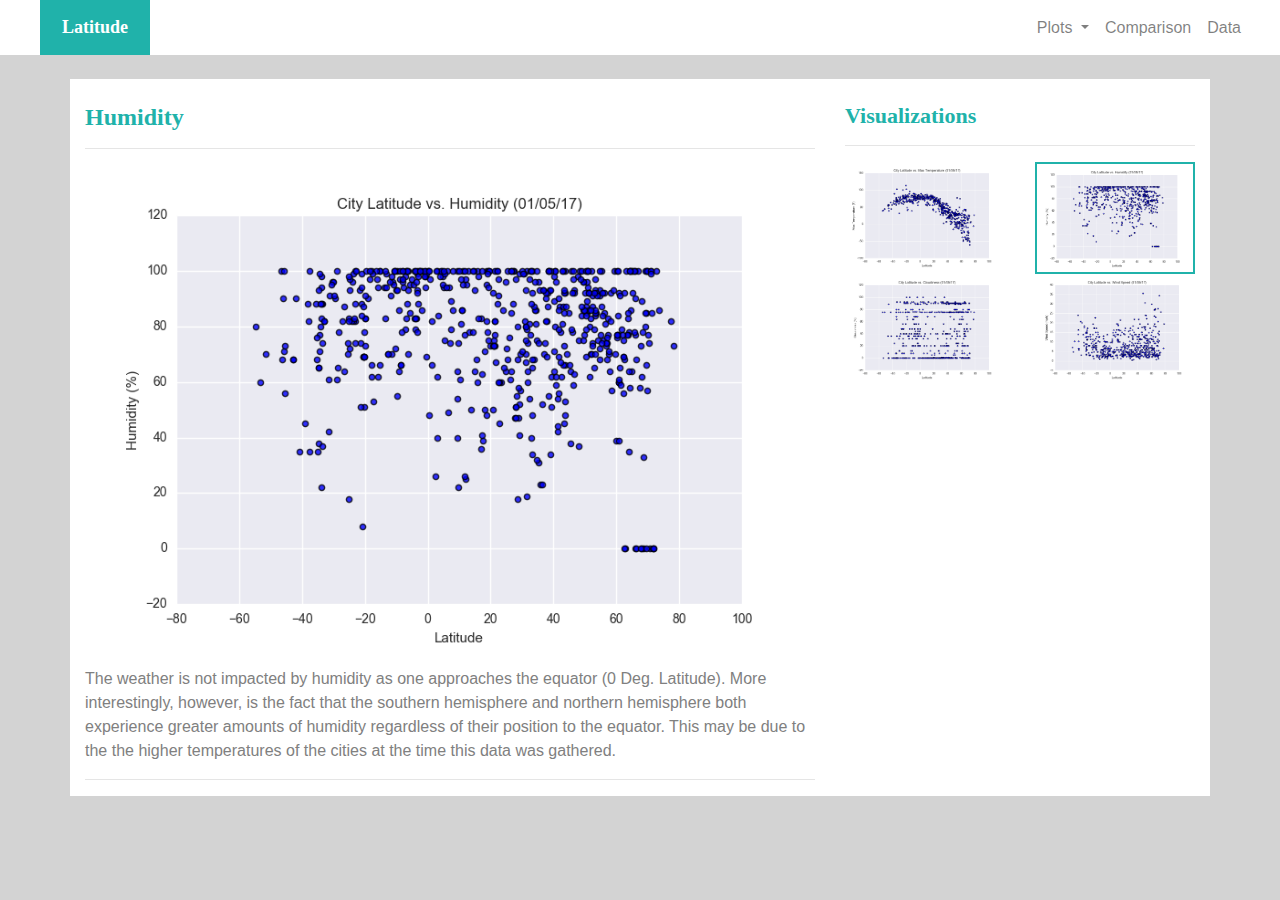
<file: humidity.html>
<!DOCTYPE html>
<html lang="en">

<head>
  <meta charset="UTF-8">
  <title>Humidity</title>
  <link rel="stylesheet" href="https://stackpath.bootstrapcdn.com/bootstrap/4.3.1/css/bootstrap.min.css"
    integrity="sha384-ggOyR0iXCbMQv3Xipma34MD+dH/1fQ784/j6cY/iJTQUOhcWr7x9JvoRxT2MZw1T" crossorigin="anonymous">

  <script src="https://code.jquery.com/jquery-3.3.1.slim.min.js"
    integrity="sha384-q8i/X+965DzO0rT7abK41JStQIAqVgRVzpbzo5smXKp4YfRvH+8abtTE1Pi6jizo"
    crossorigin="anonymous"></script>
  <script src="https://cdnjs.cloudflare.com/ajax/libs/popper.js/1.14.7/umd/popper.min.js"
    integrity="sha384-UO2eT0CpHqdSJQ6hJty5KVphtPhzWj9WO1clHTMGa3JDZwrnQq4sF86dIHNDz0W1"
    crossorigin="anonymous"></script>
  <script src="https://stackpath.bootstrapcdn.com/bootstrap/4.3.1/js/bootstrap.min.js"
    integrity="sha384-JjSmVgyd0p3pXB1rRibZUAYoIIy6OrQ6VrjIEaFf/nJGzIxFDsf4x0xIM+B07jRM"
    crossorigin="anonymous"></script>

  <link rel="stylesheet" href="styles.css">
</head>

<body>
  <!-- header -->
  <div>
    <div class="row">
      <div class="col col-6 homebtn">
        <a href="index.html">Latitude</a>
      </div>
      <div class="col col-6 menubuttons divtop">


        <nav class="navbar navbar-expand-md navbar-light">
          <button class="navbar-toggler" type="button" data-toggle="collapse" data-target="#navbarTogglerDemo03"
            aria-controls="navbarTogglerDemo03" aria-expanded="false" aria-label="Toggle navigation">
            <span class="navbar-toggler-icon"></span>
          </button>

          <div class="collapse navbar-collapse" id="navbarTogglerDemo03">
            <ul class="navbar-nav">
              <li class="nav-item dropdown">
                <a class="nav-link dropdown-toggle" href="#" id="navbarDropdownMenuLink" data-toggle="dropdown"
                  aria-haspopup="true" aria-expanded="false">
                  Plots
                </a>
                <div class="dropdown-menu" aria-labelledby="navbarDropdownMenuLink">
                  <a class="dropdown-item" href="temperature.html">Max Temperature</a>
                  <a class="dropdown-item" href="humidity.html">Humidity</a>
                  <a class="dropdown-item" href="cloudiness.html">Cloudiness</a>
                  <a class="dropdown-item" href="windspeed.html">Wind Speed</a>
                </div>
              </li>
              <li class="nav-item">
                <a class="nav-link" href="comparison.html">Comparison</a>
              </li>
              <li class="nav-item">
                <a class="nav-link" href="data.html">Data</a>
              </li>
            </ul>
          </div>
        </nav>


      </div>
    </div>
  </div>
  <!-- start of main body -->
  <div class="container">
    <br>
    <div class="row">
      <!-- left side -->
      <div class="col col-12 col-md-8 divbdy">
        <br>
        <h1>Humidity</h1>
        <hr>
        <a href="humidity.html"><img src="Resources/assets/images/Fig2.png" alt="Latitude vs. Temperature"></a>

        <p>
          The weather is not impacted by humidity as one approaches the equator (0 Deg. Latitude). 
          More interestingly, however, is the fact that the southern hemisphere and northern hemisphere both experience greater amounts of humidity regardless of their position to the equator. 
          This may be due to the the higher temperatures of the cities at the time this data was gathered.
        </p>
        <hr>
      </div>
      <!-- left side end -->
      <!-- rigth side -->
      <div class="col col-12 col-md-4 divbdy">
        <br>
        <h2>Visualizations</h2>
        <hr>
        <div class='row'>
          <div class="col col-3 col-md-6">
            <a href="temperature.html"><img src="Resources/assets/images/Fig1.png" alt="Latitude vs. Temperature"></a>
          </div>
          <div class="col col-3 col-md-6">
            <a href="humidity.html"><img src="Resources/assets/images/Fig2.png" alt="Latitude vs. Humidity" id="imgsel"></a>
          </div>
          <div class="col col-3 col-md-6">
            <a href="cloudiness.html"><img src="Resources/assets/images/Fig3.png" alt="Latitude vs. Cloudiness"></a>
          </div>
          <div class="col col-3 col-md-6">
            <a href="windspeed.html"><img src="Resources/assets/images/Fig4.png" alt="Latitude vs. Wind Speed"></a>
          </div>
        </div>
      </div>
      <!-- end of rigth side -->
    </div>
  </div>
  <div>
  </div>
</body>

</html>
</file>
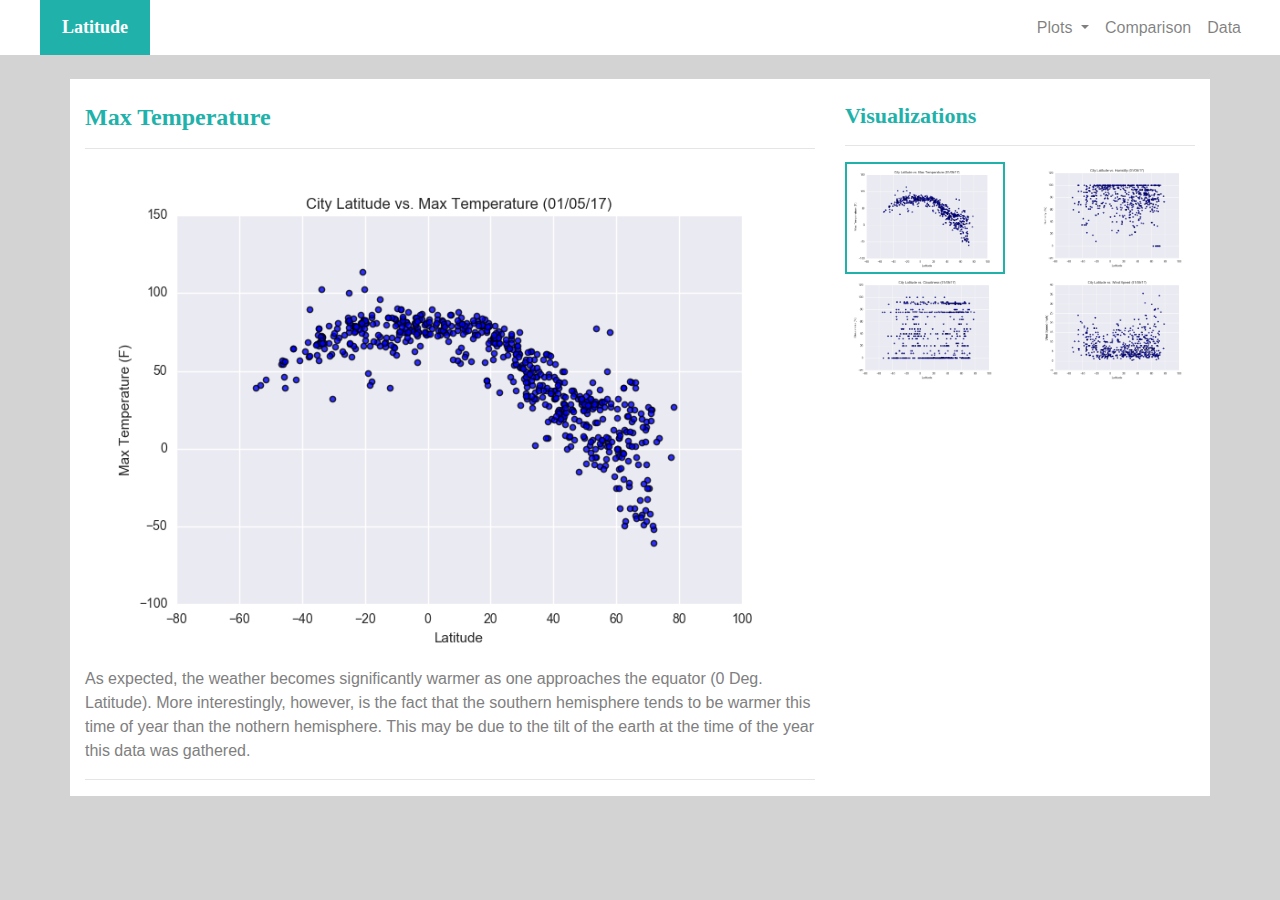
<file: temperature.html>
<!DOCTYPE html>
<html lang="en">

<head>
  <meta charset="UTF-8">
  <title>Max Temperature</title>
  <link rel="stylesheet" href="https://stackpath.bootstrapcdn.com/bootstrap/4.3.1/css/bootstrap.min.css"
    integrity="sha384-ggOyR0iXCbMQv3Xipma34MD+dH/1fQ784/j6cY/iJTQUOhcWr7x9JvoRxT2MZw1T" crossorigin="anonymous">

  <script src="https://code.jquery.com/jquery-3.3.1.slim.min.js"
    integrity="sha384-q8i/X+965DzO0rT7abK41JStQIAqVgRVzpbzo5smXKp4YfRvH+8abtTE1Pi6jizo"
    crossorigin="anonymous"></script>
  <script src="https://cdnjs.cloudflare.com/ajax/libs/popper.js/1.14.7/umd/popper.min.js"
    integrity="sha384-UO2eT0CpHqdSJQ6hJty5KVphtPhzWj9WO1clHTMGa3JDZwrnQq4sF86dIHNDz0W1"
    crossorigin="anonymous"></script>
  <script src="https://stackpath.bootstrapcdn.com/bootstrap/4.3.1/js/bootstrap.min.js"
    integrity="sha384-JjSmVgyd0p3pXB1rRibZUAYoIIy6OrQ6VrjIEaFf/nJGzIxFDsf4x0xIM+B07jRM"
    crossorigin="anonymous"></script>

  <link rel="stylesheet" href="styles.css">
</head>

<body>
  <!-- header -->
  <div>
    <div class="row">
      <div class="col col-6 homebtn">
        <a href="index.html">Latitude</a>
      </div>
      <div class="col col-6 menubuttons divtop">


        <nav class="navbar navbar-expand-md navbar-light">
          <button class="navbar-toggler" type="button" data-toggle="collapse" data-target="#navbarTogglerDemo03"
            aria-controls="navbarTogglerDemo03" aria-expanded="false" aria-label="Toggle navigation">
            <span class="navbar-toggler-icon"></span>
          </button>

          <div class="collapse navbar-collapse" id="navbarTogglerDemo03">
            <ul class="navbar-nav">
              <li class="nav-item dropdown">
                <a class="nav-link dropdown-toggle" href="#" id="navbarDropdownMenuLink" data-toggle="dropdown"
                  aria-haspopup="true" aria-expanded="false">
                  Plots
                </a>
                <div class="dropdown-menu" aria-labelledby="navbarDropdownMenuLink">
                  <a class="dropdown-item" href="temperature.html">Max Temperature</a>
                  <a class="dropdown-item" href="humidity.html">Humidity</a>
                  <a class="dropdown-item" href="cloudiness.html">Cloudiness</a>
                  <a class="dropdown-item" href="windspeed.html">Wind Speed</a>
                </div>
              </li>
              <li class="nav-item">
                <a class="nav-link" href="comparison.html">Comparison</a>
              </li>
              <li class="nav-item">
                <a class="nav-link" href="data.html">Data</a>
              </li>
            </ul>
          </div>
        </nav>


      </div>
    </div>
  </div>
  <!-- start of main body -->
  <div class="container">
    <br>
    <div class="row">
      <!-- left side -->
      <div class="col col-12 col-md-8 divbdy">
        <br>
        <h1>Max Temperature</h1>
        <hr>
        <a href="temperature.html"><img src="Resources/assets/images/Fig1.png" alt="Latitude vs. Temperature"></a>

        <p>
        As expected, the weather becomes significantly warmer as one approaches the equator (0 Deg. Latitude). More interestingly, however, is the fact that the southern hemisphere tends to be warmer this time of year than the nothern hemisphere. This may be due to the tilt of the earth at the time of the year this data was gathered.
        </p>
        <hr>
      </div>
      <!-- left side end -->
      <!-- rigth side -->
      <div class="col col-12 col-md-4 divbdy">
        <br>
        <h2>Visualizations</h2>
        <hr>
        <div class='row'>
          <div class="col col-3 col-md-6">
            <a href="temperature.html"><img src="Resources/assets/images/Fig1.png" alt="Latitude vs. Temperature" id="imgsel"></a>
          </div>
          <div class="col col-3 col-md-6">
            <a href="humidity.html"><img src="Resources/assets/images/Fig2.png" alt="Latitude vs. Humidity"></a>
          </div>
          <div class="col col-3 col-md-6">
            <a href="cloudiness.html"><img src="Resources/assets/images/Fig3.png" alt="Latitude vs. Cloudiness"></a>
          </div>
          <div class="col col-3 col-md-6">
            <a href="windspeed.html"><img src="Resources/assets/images/Fig4.png" alt="Latitude vs. Wind Speed"></a>
          </div>
        </div>
      </div>
      <!-- end of rigth side -->
    </div>
  </div>
  <div>
  </div>
</body>

</html>
</file>
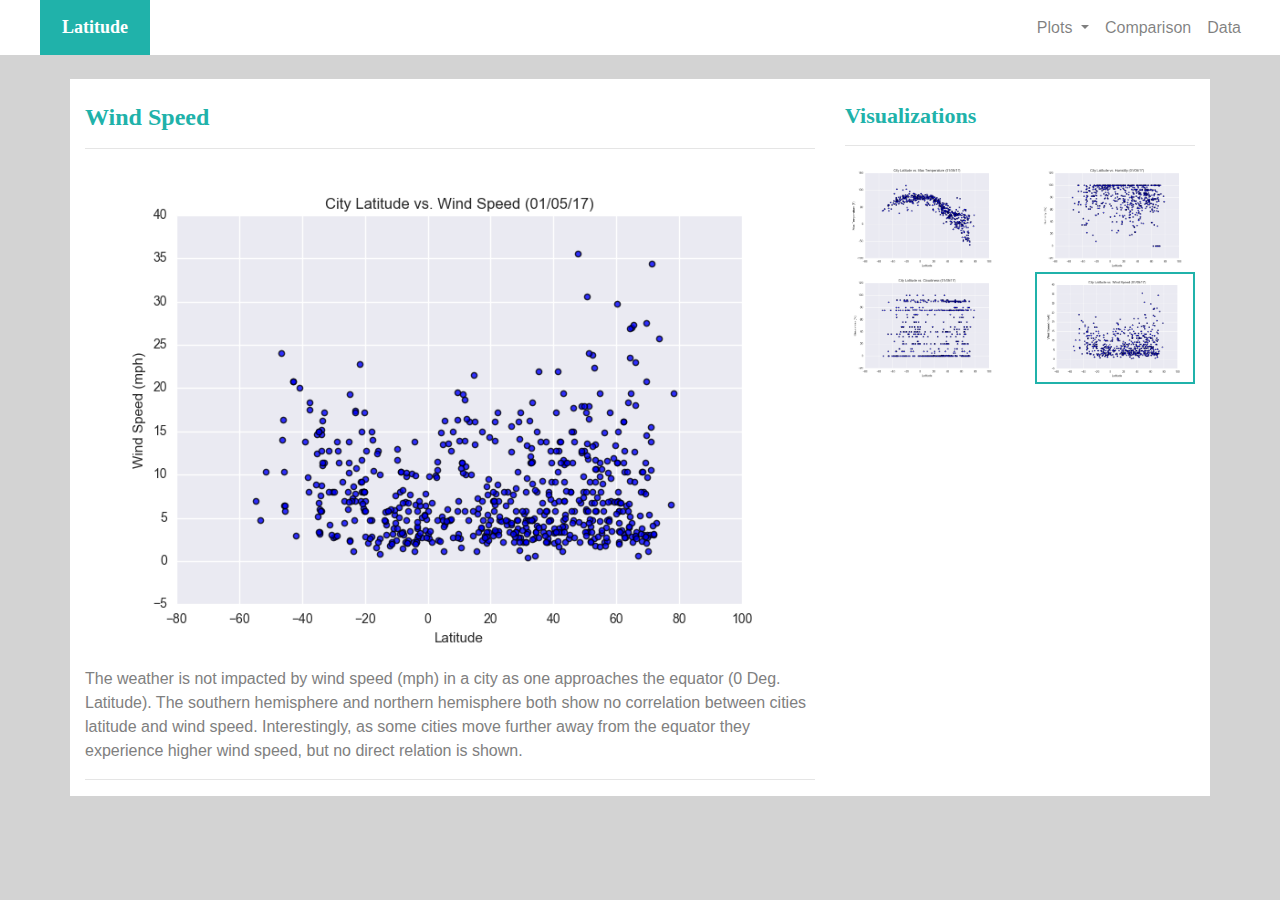
<file: windspeed.html>
<!DOCTYPE html>
<html lang="en">

<head>
  <meta charset="UTF-8">
  <title>Wind Speed</title>
  <link rel="stylesheet" href="https://stackpath.bootstrapcdn.com/bootstrap/4.3.1/css/bootstrap.min.css"
    integrity="sha384-ggOyR0iXCbMQv3Xipma34MD+dH/1fQ784/j6cY/iJTQUOhcWr7x9JvoRxT2MZw1T" crossorigin="anonymous">

  <script src="https://code.jquery.com/jquery-3.3.1.slim.min.js"
    integrity="sha384-q8i/X+965DzO0rT7abK41JStQIAqVgRVzpbzo5smXKp4YfRvH+8abtTE1Pi6jizo"
    crossorigin="anonymous"></script>
  <script src="https://cdnjs.cloudflare.com/ajax/libs/popper.js/1.14.7/umd/popper.min.js"
    integrity="sha384-UO2eT0CpHqdSJQ6hJty5KVphtPhzWj9WO1clHTMGa3JDZwrnQq4sF86dIHNDz0W1"
    crossorigin="anonymous"></script>
  <script src="https://stackpath.bootstrapcdn.com/bootstrap/4.3.1/js/bootstrap.min.js"
    integrity="sha384-JjSmVgyd0p3pXB1rRibZUAYoIIy6OrQ6VrjIEaFf/nJGzIxFDsf4x0xIM+B07jRM"
    crossorigin="anonymous"></script>

  <link rel="stylesheet" href="styles.css">
</head>

<body>
  <!-- header -->
  <div>
    <div class="row">
      <div class="col col-6 homebtn">
        <a href="index.html">Latitude</a>
      </div>
      <div class="col col-6 menubuttons divtop">


        <nav class="navbar navbar-expand-md navbar-light">
          <button class="navbar-toggler" type="button" data-toggle="collapse" data-target="#navbarTogglerDemo03"
            aria-controls="navbarTogglerDemo03" aria-expanded="false" aria-label="Toggle navigation">
            <span class="navbar-toggler-icon"></span>
          </button>

          <div class="collapse navbar-collapse" id="navbarTogglerDemo03">
            <ul class="navbar-nav">
              <li class="nav-item dropdown">
                <a class="nav-link dropdown-toggle" href="#" id="navbarDropdownMenuLink" data-toggle="dropdown"
                  aria-haspopup="true" aria-expanded="false">
                  Plots
                </a>
                <div class="dropdown-menu" aria-labelledby="navbarDropdownMenuLink">
                  <a class="dropdown-item" href="temperature.html">Max Temperature</a>
                  <a class="dropdown-item" href="humidity.html">Humidity</a>
                  <a class="dropdown-item" href="cloudiness.html">Cloudiness</a>
                  <a class="dropdown-item" href="windspeed.html">Wind Speed</a>
                </div>
              </li>
              <li class="nav-item">
                <a class="nav-link" href="comparison.html">Comparison</a>
              </li>
              <li class="nav-item">
                <a class="nav-link" href="data.html">Data</a>
              </li>
            </ul>
          </div>
        </nav>


      </div>
    </div>
  </div>
  <!-- start of main body -->
  <div class="container">
    <br>
    <div class="row">
      <!-- left side -->
      <div class="col col-12 col-md-8 divbdy">
        <br>
        <h1>Wind Speed</h1>
        <hr>
        <a href="windspeed.html"><img src="Resources/assets/images/Fig4.png" alt="Latitude vs. Temperature"></a>

        <p>
          The weather is not impacted by wind speed (mph) in a city as one approaches the equator (0 Deg. Latitude). 
          The southern hemisphere and northern hemisphere both show no correlation between cities latitude and wind speed.
          Interestingly, as some cities move further away from the equator they experience higher wind speed, but no direct relation is shown.
        </p>
        <hr>
      </div>
      <!-- left side end -->
      <!-- rigth side -->
      <div class="col col-12 col-md-4 divbdy">
        <br>
        <h2>Visualizations</h2>
        <hr>
        <div class='row'>
          <div class="col col-3 col-md-6">
            <a href="temperature.html"><img src="Resources/assets/images/Fig1.png" alt="Latitude vs. Temperature"></a>
          </div>
          <div class="col col-3 col-md-6">
            <a href="humidity.html"><img src="Resources/assets/images/Fig2.png" alt="Latitude vs. Humidity"></a>
          </div>
          <div class="col col-3 col-md-6">
            <a href="cloudiness.html"><img src="Resources/assets/images/Fig3.png" alt="Latitude vs. Cloudiness"></a>
          </div>
          <div class="col col-3 col-md-6">
            <a href="windspeed.html"><img src="Resources/assets/images/Fig4.png" alt="Latitude vs. Wind Speed" id="imgsel"></a>
          </div>
        </div>
      </div>
      <!-- end of rigth side -->
    </div>
  </div>
</div>
</body>

</html>
</file>
<file: styles.css>
img {
  max-width: 100%;
}

#imgsel{
  border: lightseagreen 2px solid;
}

h1, h2, h3{
  font-family: Georgia, 'Times New Roman', Times, serif;
  color: lightseagreen;
}

h1{
  font-size: 24px;
  font-weight: bold;
  text-align:left;
}

h2{
  font-size: 22px;
  font-weight: bold;
  text-align:left;
}

h3{
  font-size: 16px;
  font-weight: bold;
  text-align: center;
}

p{
  color: gray;
  text-align:left;
}

.navbar{
    position: absolute;
    right: 30px;
}

.navbar a{
  background-color:rgb(255, 255, 255);
}

body {
  width: 100%;
  min-height:100%;
  background-color: lightgray;
}

.col {
  width: 100%;
} 

.homebtn{
  background-color: rgb(255, 255, 255);
  z-index:2;
}

.homebtn a{
  width: 110px;
  background: lightseagreen;
  font-family: Georgia, 'Times New Roman', Times, serif;
  font-size: 18px;
  font-weight: bold;
  color: white;
  text-align: center;
  display: block;
  padding: 14px;
  margin: 0px 0px 0px 40px;
}

.divtop{
  background-color: rgb(255, 255, 255);
  z-index:2;
}

.divbdy{
  background-color: white;
  z-index:1;
}

.divtable{
  text-align:center;
  background-color: white;
  z-index:1;
}

.divbtm {
  width:100%;
  bottom:0;
  background-color: gray;
  z-index:0;
  font-size: 12px;
  color: white;
  text-align: center;
  padding: 5px;
  margin: 0px;
}
</file>
